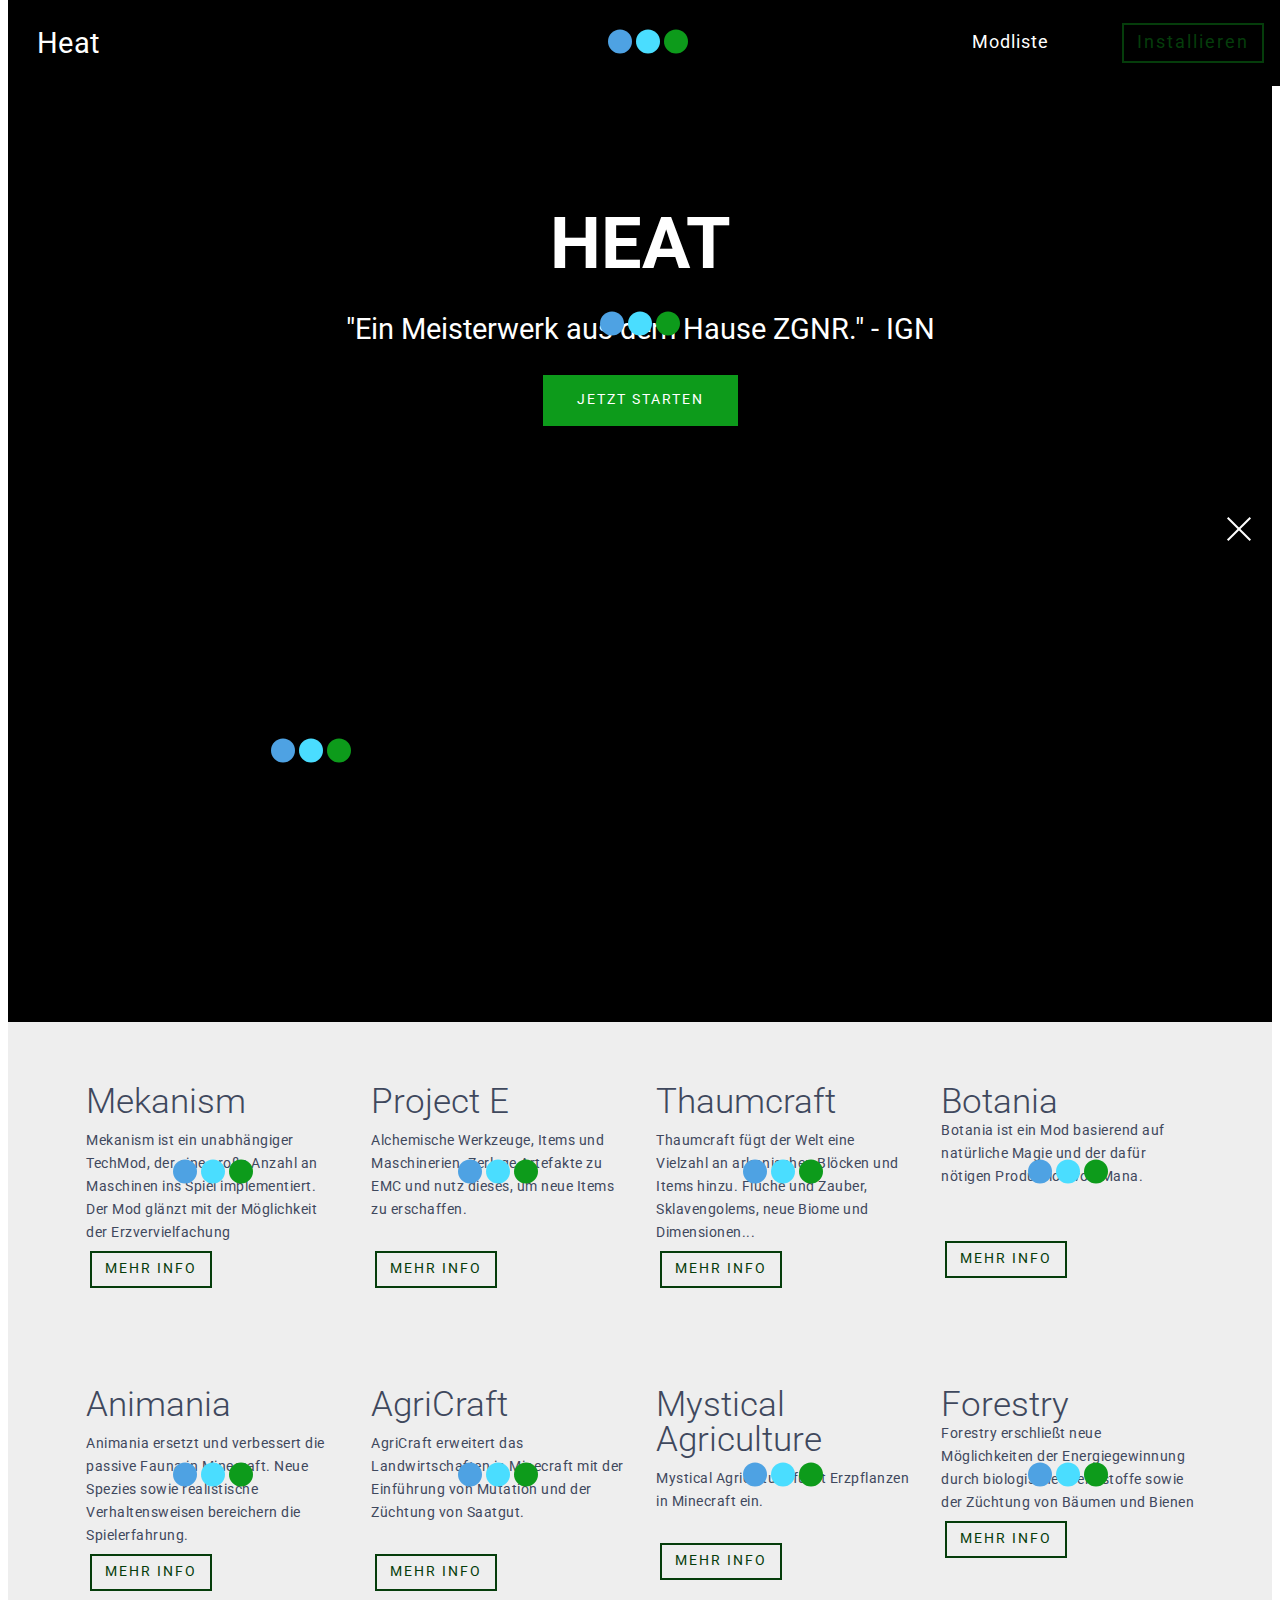
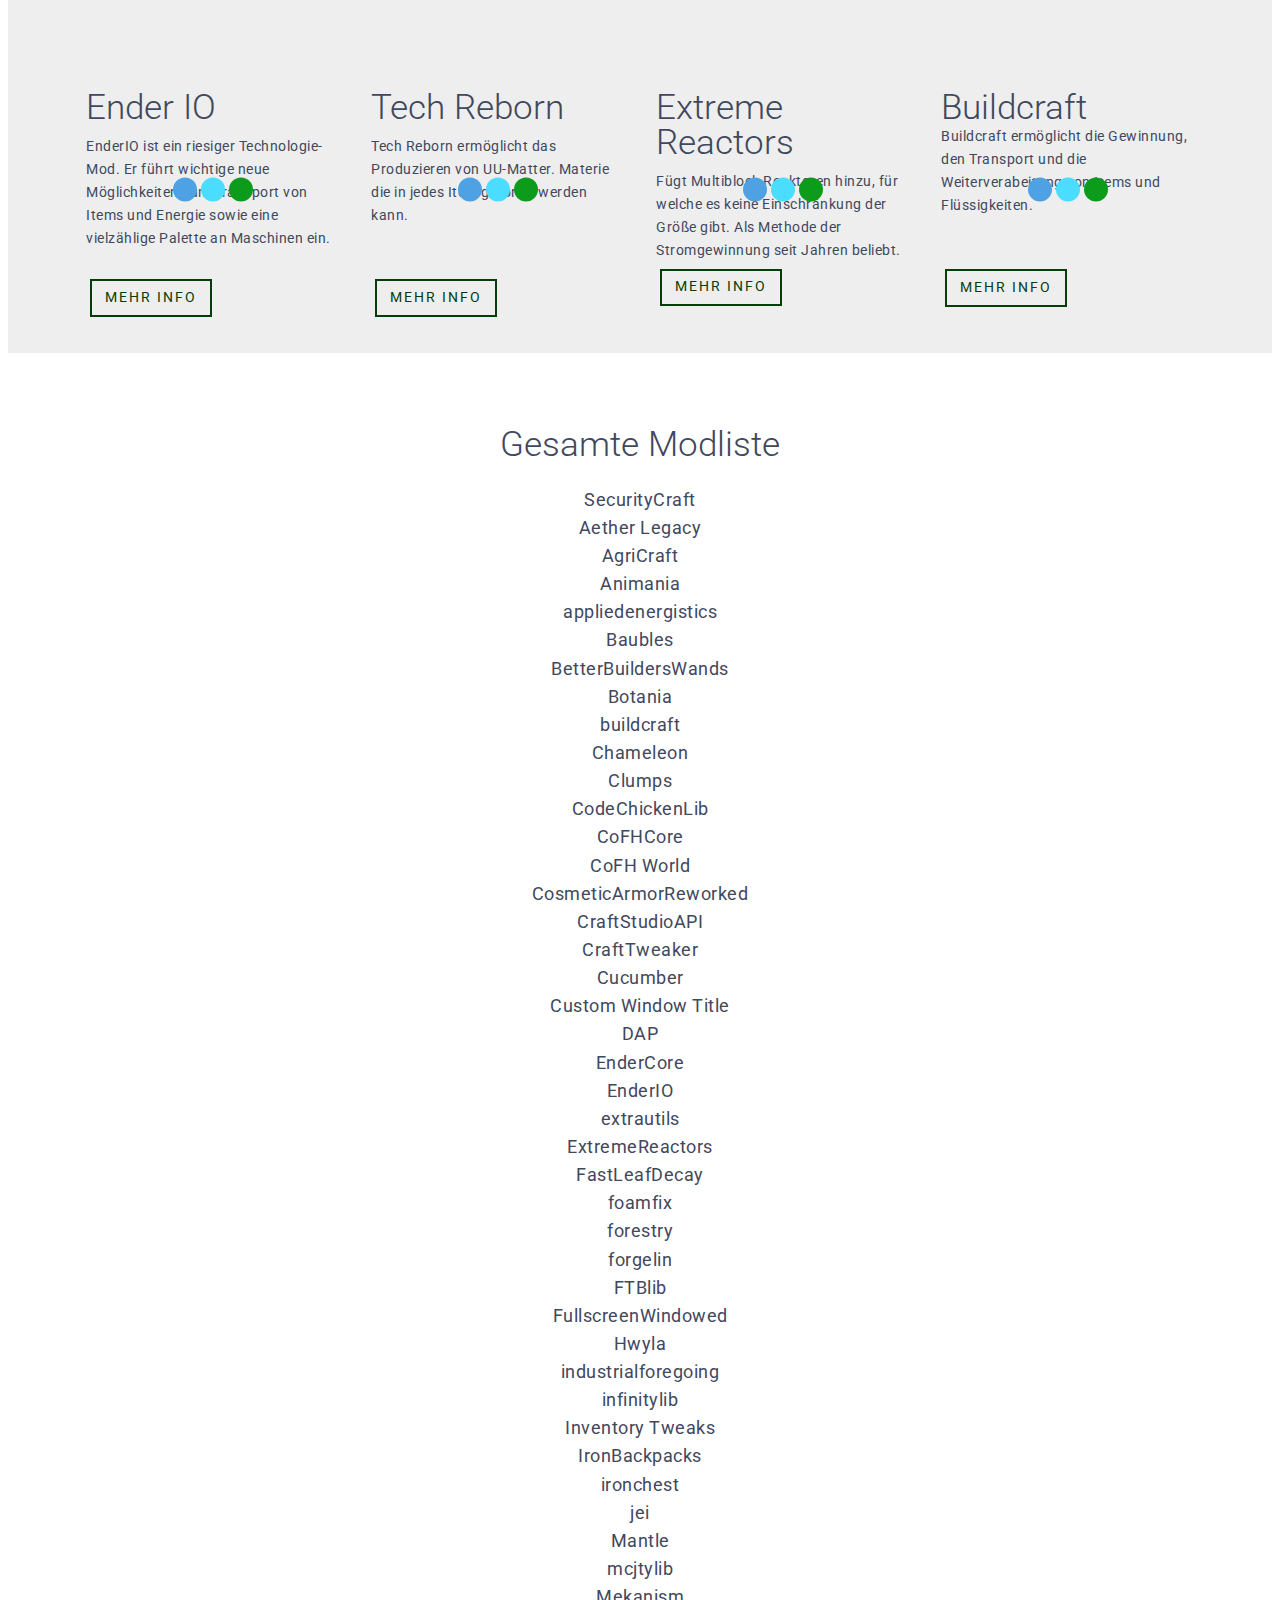
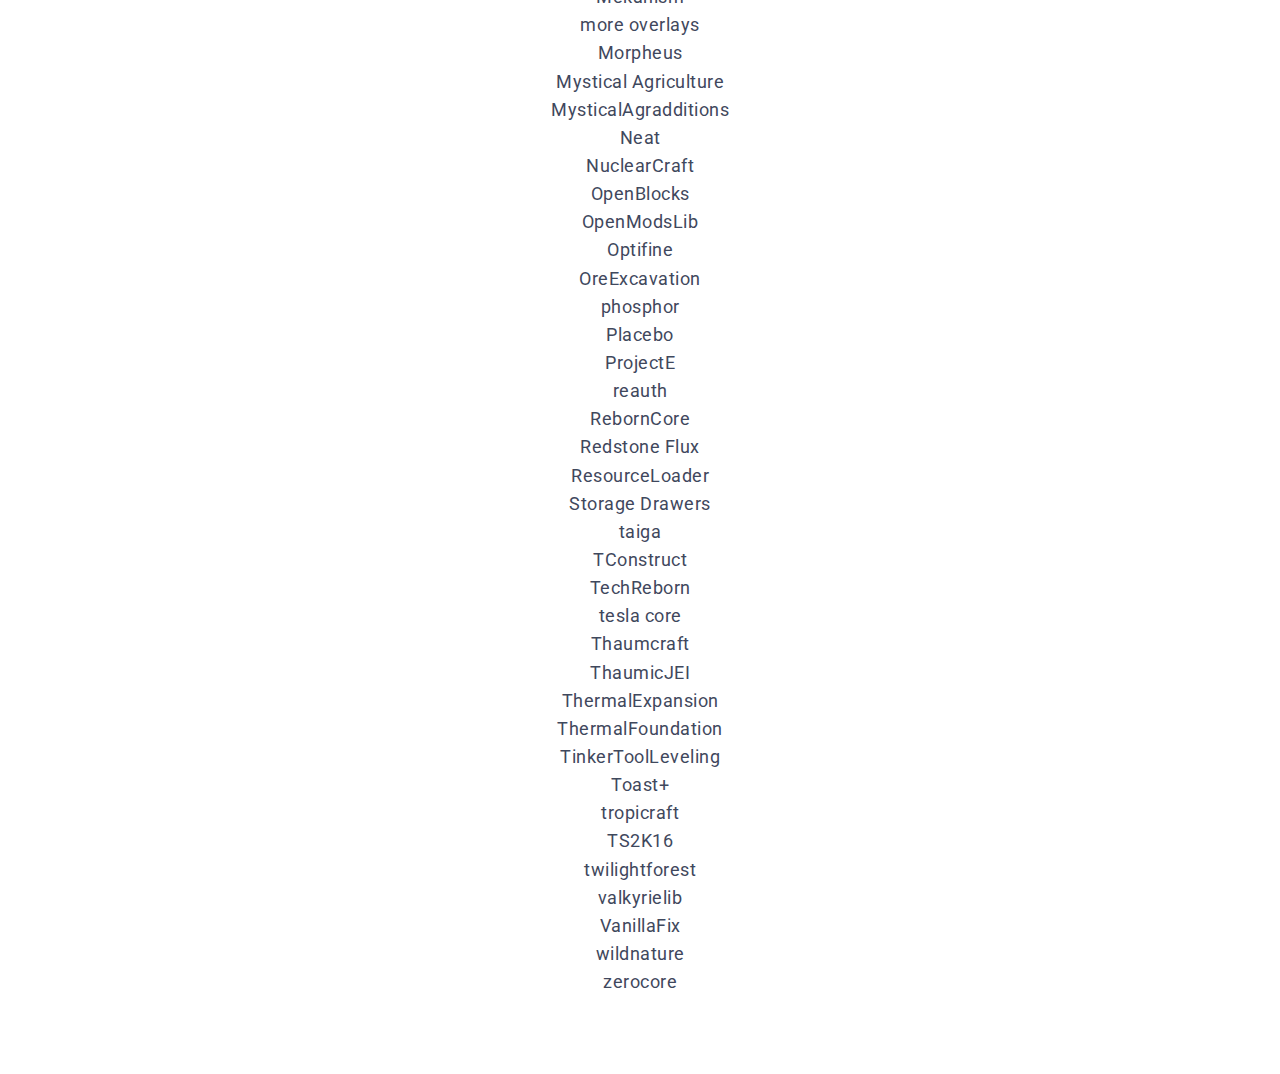
<file: index.html>
<!DOCTYPE html>
<html amp >
<head>
  <!-- Site made with Mobirise Website Builder v4.12.3, https://mobirise.com -->
  <meta charset="UTF-8">
  <meta http-equiv="X-UA-Compatible" content="IE=edge">
  <meta name="generator" content="Mobirise v4.12.3, mobirise.com">
  <meta name="viewport" content="width=device-width, initial-scale=1, minimum-scale=1">
  <link rel="shortcut icon" href="assets/images/zgnr-logo-green-90x90.png" type="image/x-icon">
  <meta name="description" content="">
  <meta name="amp-script-src" content="">
  
  <title>Home</title>
  
<link rel="canonical" href="https://fetigepomes.github.io/">
 <style amp-boilerplate>body{-webkit-animation:-amp-start 8s steps(1,end) 0s 1 normal both;-moz-animation:-amp-start 8s steps(1,end) 0s 1 normal both;-ms-animation:-amp-start 8s steps(1,end) 0s 1 normal both;animation:-amp-start 8s steps(1,end) 0s 1 normal both}@-webkit-keyframes -amp-start{from{visibility:hidden}to{visibility:visible}}@-moz-keyframes -amp-start{from{visibility:hidden}to{visibility:visible}}@-ms-keyframes -amp-start{from{visibility:hidden}to{visibility:visible}}@-o-keyframes -amp-start{from{visibility:hidden}to{visibility:visible}}@keyframes -amp-start{from{visibility:hidden}to{visibility:visible}}</style>
<noscript><style amp-boilerplate>body{-webkit-animation:none;-moz-animation:none;-ms-animation:none;animation:none}</style></noscript>
<link href="https://fonts.googleapis.com/css?family=Roboto:100,100i,300,300i,400,400i,500,500i,700,700i,900,900i&display=swap" rel="stylesheet">
 
 <style amp-custom> 
div,span,h1,h2,h3,h4,h5,h6,p,blockquote,a,ol,ul,li,figcaption,textarea,input{font: inherit;}*{-webkit-box-sizing: border-box;box-sizing: border-box;outline: none;}*:focus{outline: none;}body{position: relative;font-style: normal;line-height: 1;color: #3f485d;}section{background-color: #eeeeee;background-position: 50% 50%;background-repeat: no-repeat;background-size: cover;overflow: hidden;padding: 30px 0;}h1,h2,h3,h4,h5,h6{margin: 0;padding: 0;}p,li,blockquote{letter-spacing: 0.5px;line-height: 1.7;}ul,ol,blockquote,p{margin-bottom: 0;margin-top: 0;}a{cursor: pointer;}a,a:hover{text-decoration: none;}a.mbr-iconfont:hover{text-decoration: none;}h1,h2,h3,h4,h5,h6,.display-1,.display-2,.display-4,.display-5,.display-7{word-break: break-word;word-wrap: break-word;}b,strong{font-weight: bold;}blockquote{padding: 10px 0 10px 20px;position: relative;border-left: 3px solid;}input:-webkit-autofill,input:-webkit-autofill:hover,input:-webkit-autofill:focus,input:-webkit-autofill:active{-webkit-transition-delay: 9999s;transition-delay: 9999s;-webkit-transition-property: background-color,color;-o-transition-property: background-color,color;transition-property: background-color,color;}html,body{height: auto;min-height: 100vh;}.mbr-section-title{margin: 0;padding: 0;font-style: normal;line-height: 1.2;width: 100%;}.mbr-section-subtitle{line-height: 1.3;width: 100%;}.mbr-text{font-style: normal;line-height: 1.6;width: 100%;}.mbr-white{color: #ffffff;}.mbr-black{color: #000000;}.align-left{text-align: left;}.align-left .list-item{justify-content: flex-start;}.align-center{text-align: center;}.align-center .list-item{justify-content: center;}.align-right{text-align: right;}.align-right .list-item{justify-content: flex-end;}@media (max-width: 767px){.align-left,.align-center,.align-right{text-align: center;}.align-left .list-item,.align-center .list-item,.align-right .list-item{justify-content: center;}}.mbr-light{font-weight: 300;}.mbr-regular{font-weight: 400;}.mbr-semibold{font-weight: 500;}.mbr-bold{font-weight: 700;}.icons-list a{margin: 0 1rem 0 0;}.icons-list a:last-child{margin: 0;}.mbr-figure{align-self: center;}.hidden{visibility: hidden;}.super-hide{display: none;}.inactive{-webkit-user-select: none;-moz-user-select: none;-ms-user-select: none;user-select: none;pointer-events: none;-webkit-user-drag: none;user-drag: none;}.mbr-overlay{position: absolute;bottom: 0;left: 0;right: 0;top: 0;z-index: 0;}.map-placeholder{display: none;}.google-map,.google-map iframe{position: relative;width: 100%;height: 400px;}amp-img{width: 100%;}amp-img img{max-height: 100%;max-width: 100%;}img.mbr-temp{width: 100%;}.rounded{border-radius: 50%;}.is-builder .nodisplay + img[async],.is-builder .nodisplay + img[decoding="async"],.is-builder amp-img > a + img[async],.is-builder amp-img > a + img[decoding="async"]{display: none;}html:not(.is-builder) amp-img > a{position: absolute;top: 0;bottom: 0;left: 0;right: 0;z-index: 1;}.is-builder .temp-amp-sizer{position: absolute;}.is-builder amp-youtube .temp-amp-sizer,.is-builder amp-vimeo .temp-amp-sizer{position: static;}.mobirise-spinner{position: absolute;top: 50%;left: 40%;margin-left: 10%;-webkit-transform: translate3d(-50%,-50%,0);z-index: 4;}.mobirise-spinner em{width: 24px;height: 24px;background: #3ac;border-radius: 100%;display: inline-block;-webkit-animation: slide 1s infinite;}.mobirise-spinner em:nth-child(1){-webkit-animation-delay: 0.1s;}.mobirise-spinner em:nth-child(2){-webkit-animation-delay: 0.2s;}.mobirise-spinner em:nth-child(3){-webkit-animation-delay: 0.3s;}@-moz-keyframes slide{0%{-webkit-transform: scale(1);}50%{opacity: 0.3;-webkit-transform: scale(2);}100%{-webkit-transform: scale(1);}}@-webkit-keyframes slide{0%{-webkit-transform: scale(1);}50%{opacity: 0.3;-webkit-transform: scale(2);}100%{-webkit-transform: scale(1);}}@-o-keyframes slide{0%{-webkit-transform: scale(1);}50%{opacity: 0.3;-webkit-transform: scale(2);}100%{-webkit-transform: scale(1);}}@keyframes slide{0%{-webkit-transform: scale(1);}50%{opacity: 0.3;-webkit-transform: scale(2);}100%{-webkit-transform: scale(1);}}.mobirise-loader .amp-active > div{display: none;}.mbr-flex{display: flex;}.flex-wrap{flex-wrap: wrap;}.mbr-jc-s{justify-content: flex-start;}.mbr-jc-c{justify-content: center;}.mbr-jc-e{justify-content: flex-end;}.mbr-row-reverse{flex-direction: row-reverse;}.mbr-column{flex-direction: column;}amp-img,img{height: 100%;width: 100%;}.hidden-slide{display: none;}.visible-slide{display: flex;}.iconfont-wrapper{display: inline-block;}section,.container,.container-fluid{position: relative;word-wrap: break-word;}.mbr-fullscreen .mbr-overlay{min-height: 100vh;}.mbr-fullscreen{display: flex;align-items: center;height: 100vh;min-height: 100vh;padding: 3rem 0;}.container{padding: 0 1rem;width: 100%;margin-right: auto;margin-left: auto;}@media (max-width: 767px){.container{max-width: 540px;}} @media (min-width: 768px){.container{max-width: 720px;}} @media (min-width: 992px){.container{max-width: 960px;}} @media (min-width: 1200px){.container{max-width: 1140px;}}.container-fluid{width: 100%;padding: 0 1rem;}.btn{position: relative;font-weight: 400;margin: 0.4rem 0.5rem;border: 2px solid;font-style: normal;white-space: normal;transition: all 0.3s ease-in-out,box-shadow 2s ease-in-out,-webkit-box-shadow 2s ease-in-out;display: inline-flex;align-items: center;justify-content: center;word-break: break-word;line-height: 1;letter-spacing: 2px;}.btn-form{padding: 1rem 2rem;}.btn-form:hover{cursor: pointer;}.btn{padding: 1rem 2rem;border-radius: 0px;}.btn-sm{padding: 0.6rem 0.8rem;border-radius: 0px;}.btn-md{padding: 1rem 2rem;border-radius: 0px;}.btn-lg{padding: 1.2rem 3.2rem;border-radius: 0px;}form .btn,form .mbr-section-btn{margin: 0;}.note-popover .btn:after{display: none;}.mbr-section-btn{margin: 0 -0.25rem;font-size: 0;}nav .mbr-section-btn{margin-left: 0rem;margin-right: 0rem;}.btn .mbr-iconfont,.btn.btn-md .mbr-iconfont{cursor: pointer;margin: 0 0.8rem 0 0;}.btn-sm .mbr-iconfont{margin: 0 0.5rem 0 0;}[type="submit"]{-webkit-appearance: none;}section.menu{min-height: 70px;}.menu-container{display: flex;-webkit-box-pack: justify;-ms-flex-pack: justify;justify-content: space-between;align-items: center;min-height: 70px;}@media (max-width: 991px){.menu-container{max-width: 100%;padding: 0.5rem 1rem;}} @media (max-width: 767px){.menu-container{padding: 0.5rem 1rem;}}.navbar{z-index: 100;width: 100%;}.navbar-fixed-top{position: fixed;top: 0;}.navbar-brand{display: flex;align-items: center;word-break: break-word;z-index: 1;}.navbar-logo{margin: 0 0.8rem 0 0;}@media (max-width: 767px){.navbar-logo amp-img{max-height: 35px;max-width: 35px;}}.navbar-caption-wrap{display: flex;}.navbar .navbar-collapse{display: flex;-ms-flex-preferred-size: auto;flex-basis: auto;align-items: center;justify-content: flex-end;}@media (max-width: 991px){.navbar .navbar-collapse{display: none;position: absolute;top: 0;right: 0;height: 100vh;padding: 70px 2rem 1rem;z-index: 1;}}@media (max-width: 991px){.navbar.opened .navbar-collapse.show,.navbar.opened .navbar-collapse.collapsing{display: block;}.is-builder .navbar-collapse{position: fixed;}}.navbar-nav{list-style-type: none;display: flex;flex-wrap: wrap;padding-left: 0;min-width: 10rem;}@media (max-width: 991px){.navbar-nav{flex-direction: column;}} .navbar-nav .mbr-iconfont{margin: 0 0.2rem 0 0;}.nav-item{word-break: break-all;}.nav-link{display: flex;align-items: center;justify-content: center;}.nav-link,.navbar-caption{transition: all 0.2s;letter-spacing: 1px;}.nav-dropdown .dropdown-menu{min-width: 10rem;position: absolute;left: 0;padding: 1.25rem 0;}.nav-dropdown .dropdown-menu .dropdown-item{line-height: 2;display: flex;justify-content: center;align-items: center;padding: 0.25rem 1.5rem;white-space: nowrap;}.nav-dropdown .dropdown-menu .dropdown{position: relative;}.dropdown-menu .dropdown:hover > .dropdown-menu{opacity: 1;pointer-events: all;}.nav-dropdown .dropdown-submenu{top: 0;left: 100%;margin: 0;}.nav-item.dropdown{position: relative;}.nav-item.dropdown .dropdown-menu{opacity: 0;pointer-events: none;}.nav-item.dropdown:hover > .dropdown-menu{opacity: 1;pointer-events: all;}.link.dropdown-toggle:after{content: "";margin-left: 0.25rem;border-top: 0.35em solid;border-right: 0.35em solid transparent;border-left: 0.35em solid transparent;border-bottom: 0;}.navbar .dropdown.open > .dropdown-menu{display: block;}@media (max-width: 991px){.is-builder .nav-dropdown .dropdown-menu{position: relative;}.nav-dropdown .dropdown-submenu{left: 0;}.nav-dropdown .dropdown-menu .dropdown-item{padding: 0.25rem 1.5rem;margin: 0;justify-content: center;}.nav-dropdown .dropdown-menu .dropdown-item:after{right: auto;}.navbar.opened .dropdown-menu{top: 0;}.dropdown-toggle[data-toggle="dropdown-submenu"]:after{content: "";margin-left: 0.25rem;border-top: 0.35em solid;border-right: 0.35em solid transparent;border-left: 0.35em solid transparent;border-bottom: 0;top: 55%;}}.navbar-buttons{display: flex;flex-wrap: wrap;align-items: center;justify-content: center;}@media (max-width: 991px){.navbar-buttons{flex-direction: column;}}.menu-social-list{display: flex;align-items: center;justify-content: center;flex-wrap: wrap;}.menu-social-list a{margin: 0 0.5rem;}.menu-social-list a span{font-size: 1.5rem;}button.navbar-toggler{position: absolute;right: 20px;top: 25px;width: 31px;height: 20px;cursor: pointer;transition: all .2s;-ms-flex-item-align: center;-ms-grid-row-align: center;align-self: center;}.hamburger span{position: absolute;right: 0;width: 30px;height: 2px;border-right: 5px;}.hamburger span:nth-child(1){top: 0;transition: all .2s;}.hamburger span:nth-child(2){top: 8px;transition: all .15s;}.hamburger span:nth-child(3){top: 8px;transition: all .15s;}.hamburger span:nth-child(4){top: 16px;transition: all .2s;}nav.opened .navbar-toggler:not(.hide) .hamburger span:nth-child(4),nav.opened .navbar-toggler:not(.hide) .hamburger span:nth-child(1){top: 8px;width: 0;opacity: 0;right: 50%;transition: all .2s;}nav.opened .navbar-toggler:not(.hide) .hamburger span:nth-child(2){transform: rotate(-45deg);transition: all .25s;}nav.opened .navbar-toggler:not(.hide) .hamburger span:nth-child(3){transform: rotate(45deg);transition: all .25s;}.ampstart-btn.hamburger{position: absolute;top: 25px;right: 20px;margin-left: auto;height: 20px;width: 30px;background: none;border: none;cursor: pointer;z-index: 1000;}@media (min-width: 992px){.ampstart-btn,amp-sidebar{display: none;}.dropdown-menu .dropdown-toggle:after{content: "";border-bottom: 0.35em solid transparent;border-left: 0.35em solid;border-right: 0;border-top: 0.35em solid transparent;margin-left: 0.3rem;margin-top: -0.3077em;position: absolute;right: 1.1538em;top: 50%;}}.close-sidebar{width: 30px;height: 30px;position: relative;cursor: pointer;background-color: transparent;border: none;}.close-sidebar span{position: absolute;left: 0;width: 30px;height: 2px;border-right: 5px;top: 14px;}.close-sidebar span:nth-child(1){transform: rotate(-45deg);}.close-sidebar span:nth-child(2){transform: rotate(45deg);}.builder-sidebar{position: relative;height: 100vh;min-width: 10rem;z-index: 1030;padding: 1rem 2rem;max-width: 20rem;}.builder-sidebar .dropdown:hover > .dropdown-menu{position: relative;text-align: center;}section.sidebar-open:before{content: '';position: fixed;top: 0;bottom: 0;right: 0;left: 0;background-color: rgba(0,0,0,0.2);z-index: 1040;}.is-builder section.horizontal-menu .ampstart-btn{display: none;}.is-builder section.horizontal-menu .dropdown-menu{z-index: auto;opacity: 1;pointer-events: auto;}.is-builder .menu{overflow: visible;}#sidebar{background-color: transparent;}.card-title{margin: 0;}.card{position: relative;background-color: transparent;border: none;border-radius: 0;width: 100%;padding: 0 1rem;}@media (max-width: 767px){.card:not(.last-child){padding-bottom: 30px;}} .card .card-img{width: auto;border-radius: 0;}.card .card-wrapper{height: 100%;}@media (max-width: 767px){.card .card-wrapper{flex-direction: column;}} .card img{height: 100%;-o-object-fit: cover;object-fit: cover;-o-object-position: center;object-position: center;}.card-inner,.items-list{display: flex;flex-direction: column;}.items-list{list-style-type: none;padding: 0;}.items-list .list-item{padding: 1rem 2rem;}.card-head{padding: 1.5rem 2rem;}.card-price-wrap{padding: 1rem 2rem;}.card-button{padding: 1rem;margin: 0;}.timeline-wrap{position: relative;}.timeline-wrap .iconBackground{position: absolute;left: 50%;width: 20px;height: 20px;line-height: 30px;text-align: center;border-radius: 50%;font-size: 30px;display: inline-block;background-color: #000000;top: 20px;margin: 0 0 0 -10px;}@media (max-width: 767px){.timeline-wrap .iconBackground{left: 0;}}.separline{position: relative;}@media (max-width: 767px){.separline:not(.last-child){padding-bottom: 2rem;}} .separline:before{position: absolute;content: "";width: 2px;background-color: #000000;left: calc(50% - 1px);height: calc(100% - 20px);top: 40px;}@media (max-width: 767px){.separline:before{left: 0;}}.gallery-img-wrap{position: relative;height: 100%;}.gallery-img-wrap:hover{cursor: pointer;}.gallery-img-wrap:hover .icon-wrap,.gallery-img-wrap:hover .caption-on-hover{opacity: 1;}.gallery-img-wrap:hover:after{opacity: .5;}.gallery-img-wrap amp-img{height: 100%;}.gallery-img-wrap:after{content: "";position: absolute;top: 0;bottom: 0;left: 0;right: 0;background: #000;opacity: 0;transition: opacity 0.2s;pointer-events: none;}.gallery-img-wrap .icon-wrap,.gallery-img-wrap .img-caption{z-index: 3;pointer-events: none;position: absolute;}.gallery-img-wrap .icon-wrap,.gallery-img-wrap .caption-on-hover{opacity: 0;transition: opacity 0.2s;}.gallery-img-wrap .icon-wrap{left: 50%;top: 50%;transform: translate(-50%,-50%);background-color: #fff;padding: .5rem;border-radius: 50%;}.gallery-img-wrap .amp-iconfont{color: #000;font-size: 1rem;width: 1rem;display: block;}.gallery-img-wrap .img-caption{left: 0;right: 0;}.gallery-img-wrap .img-caption.caption-top{top: 0;}.gallery-img-wrap .img-caption.caption-bottom{bottom: 0;}.gallery-img-wrap .img-caption:not(.caption-on-hover):after{content: "";position: absolute;top: 0;left: 0;right: 0;height: 100%;transition: opacity 0.2s;z-index: -1;pointer-events: none;}@media (max-width: 767px){.gallery-img-wrap:after,.gallery-img-wrap:hover:after,.gallery-img-wrap .icon-wrap{display: none;}.gallery-img-wrap .caption-on-hover{opacity: 1;}}.is-builder .gallery-img-wrap .icon-wrap,.is-builder .gallery-img-wrap .img-caption > *{pointer-events: all;}.amp-carousel-button,.dots-wrapper .dots span{transition: all 0.4s;cursor: pointer;outline: none;}.amp-carousel-button{width: 50px;height: 50px;border-radius: 50%;}.dots-wrapper .dots{display: inline-block;margin: 4px 8px;}.dots-wrapper .dots span{display: block;border-radius: 12px;height: 24px;width: 24px;background-color: #ffffff;border: 10px solid #cccccc;opacity: 0.5;}.dots-wrapper .dots span.current{width: 40px;}.dots-wrapper .dots span:hover,.dots-wrapper .dots span.current{opacity: 1;}.amp-carousel-button-next:after{right: 1rem;}.amp-carousel-button-prev:after{left: 1rem;}button.btn-img{cursor: pointer;}.is-builder .preview button.btn-img{opacity: 0.5;position: relative;pointer-events: none;}amp-image-lightbox,.lightbox{background: rgba(0,0,0,0.8);display: flex;flex-wrap: wrap;align-items: center;justify-content: center;width: 100%;height: 100%;overflow: auto;}amp-image-lightbox a.control,.lightbox a.control{position: absolute;cursor: default;top: 0;right: 0;}amp-image-lightbox .close,.lightbox .close{background: none;border: none;position: absolute;top: 16px;right: 16px;height: 32px;width: 32px;cursor: pointer;z-index: 1000;}amp-image-lightbox .close:before,amp-image-lightbox .close:after,.lightbox .close:before,.lightbox .close:after{position: absolute;top: 0;right: 16px;content: ' ';height: 32px;width: 2px;background-color: #fff;}amp-image-lightbox .close:before,.lightbox .close:before{transform: rotate(45deg);}amp-image-lightbox .close:after,.lightbox .close:after{transform: rotate(-45deg);}amp-image-lightbox .video-block,.lightbox .video-block{width: 100%;}div[submit-success] > *,div[submit-error] > *{padding: 15px;margin-bottom: 1rem;}.form-block{z-index: 1;background-color: transparent;padding: 30px;position: relative;overflow: hidden;}.form-block .mbr-overlay{z-index: -1;}@media (max-width: 991px){.form-block{padding: 15px;}}form input,form textarea,form select{padding: 15px 0.5rem;line-height: 1.45;width: 100%;background: #ffffff;border-width: 1px;border-style: solid;border-color: #767676;border-radius: 0;color: #000000;}form input[type="checkbox"],form input[type="radio"]{border: none;background: none;width: auto;}form .field{padding-bottom: 0.5rem;padding-top: 0.5rem;}form textarea.field-input{height: 200px;}form .fieldset{display: flex;justify-content: center;flex-wrap: wrap;align-items: center;}textarea[type="hidden"]{display: none;}.form-check{margin-bottom: 0;}.form-check-label{padding-left: 0;}.form-check-input{position: relative;margin: 4px;}.form-check-inline{display: inline-flex;align-items: center;padding-left: 0;margin-right: .75rem;}.mbr-row,.mbr-form-row{display: -webkit-box;display: -ms-flexbox;display: flex;-ms-flex-wrap: wrap;flex-wrap: wrap;margin-left: -1rem;margin-right: -1rem;}.mbr-form-row{margin-left: -0.5rem;margin-right: -0.5rem;}.mbr-form-row > [class*="mbr-col"]{padding-left: 0.5rem;padding-right: 0.5rem;}@media (max-width: 767px){.mbr-col,.mbr-col-auto{padding-right: 1rem;padding-left: 1rem;}.mbr-col-sm-12{-ms-flex: 0 0 100%;-webkit-box-flex: 0;flex: 0 0 100%;max-width: 100%;padding-right: 1rem;padding-left: 1rem;}}@media (min-width: 768px){.mbr-col,.mbr-col-auto{padding-right: 1rem;padding-left: 1rem;}.mbr-col-md-2{-ms-flex: 0 0 16.6666666667%;-webkit-box-flex: 0;flex: 0 0 16.6666666667%;max-width: 16.6666666667%;padding-right: 1rem;padding-left: 1rem;}.mbr-col-md-3{-ms-flex: 0 0 25%;-webkit-box-flex: 0;flex: 0 0 25%;max-width: 25%;padding-right: 1rem;padding-left: 1rem;}.mbr-col-md-4{-ms-flex: 0 0 33.3333333333%;-webkit-box-flex: 0;flex: 0 0 33.3333333333%;max-width: 33.3333333333%;padding-right: 1rem;padding-left: 1rem;}.mbr-col-md-5{-ms-flex: 0 0 41.6666666667%;-webkit-box-flex: 0;flex: 0 0 41.6666666667%;max-width: 41.6666666667%;padding-right: 1rem;padding-left: 1rem;}.mbr-col-md-6{-ms-flex: 0 0 50%;-webkit-box-flex: 0;flex: 0 0 50%;max-width: 50%;padding-right: 1rem;padding-left: 1rem;}.mbr-col-md-7{-ms-flex: 0 0 58.3333333333%;-webkit-box-flex: 0;flex: 0 0 58.3333333333%;max-width: 58.3333333333%;padding-right: 1rem;padding-left: 1rem;}.mbr-col-md-8{-ms-flex: 0 0 66.6666666667%;-webkit-box-flex: 0;flex: 0 0 66.6666666667%;max-width: 66.6666666667%;padding-right: 1rem;padding-left: 1rem;}.mbr-col-md-10{-ms-flex: 0 0 83.3333333333%;-webkit-box-flex: 0;flex: 0 0 83.3333333333%;max-width: 83.3333333333%;padding-right: 1rem;padding-left: 1rem;}.mbr-col-md-12{-ms-flex: 0 0 100%;-webkit-box-flex: 0;flex: 0 0 100%;max-width: 100%;padding-right: 1rem;padding-left: 1rem;}}.mbr-col{-ms-flex: 1 1 auto;-webkit-box-flex: 1;flex: 1 1 auto;max-width: 100%;}.mbr-col-auto{-ms-flex: 0 0 auto;flex: 0 0 auto;width: auto;}@media (min-width: 992px){.mbr-col,.mbr-col-auto{padding-right: 1rem;padding-left: 1rem;}.mbr-col-lg-2{-ms-flex: 0 0 16.6666666667%;-webkit-box-flex: 0;flex: 0 0 16.6666666667%;max-width: 16.6666666667%;padding-right: 1rem;padding-left: 1rem;}.mbr-col-lg-3{-ms-flex: 0 0 25%;-webkit-box-flex: 0;flex: 0 0 25%;max-width: 25%;padding-right: 1rem;padding-left: 1rem;}.mbr-col-lg-4{-ms-flex: 0 0 33.3333333333%;-webkit-box-flex: 0;flex: 0 0 33.3333333333%;max-width: 33.3333333333%;padding-right: 1rem;padding-left: 1rem;}.mbr-col-lg-5{-ms-flex: 0 0 41.6666666667%;-webkit-box-flex: 0;flex: 0 0 41.6666666667%;max-width: 41.6666666667%;padding-right: 1rem;padding-left: 1rem;}.mbr-col-lg-6{-ms-flex: 0 0 50%;-webkit-box-flex: 0;flex: 0 0 50%;max-width: 50%;padding-right: 1rem;padding-left: 1rem;}.mbr-col-lg-7{-ms-flex: 0 0 58.3333333333%;-webkit-box-flex: 0;flex: 0 0 58.3333333333%;max-width: 58.3333333333%;padding-right: 1rem;padding-left: 1rem;}.mbr-col-lg-8{-ms-flex: 0 0 66.6666666667%;-webkit-box-flex: 0;flex: 0 0 66.6666666667%;max-width: 66.6666666667%;padding-right: 1rem;padding-left: 1rem;}.mbr-col-lg-9{-ms-flex: 0 0 75%;-webkit-box-flex: 0;flex: 0 0 75%;max-width: 75%;padding-right: 1rem;padding-left: 1rem;}.mbr-col-lg-10{-ms-flex: 0 0 83.3333333333%;-webkit-box-flex: 0;flex: 0 0 83.3333333333%;max-width: 83.3333333333%;padding-right: 1rem;padding-left: 1rem;}.mbr-col-lg-12{-ms-flex: 0 0 100%;-webkit-box-flex: 0;flex: 0 0 100%;max-width: 100%;padding-right: 1rem;padding-left: 1rem;}}@media (min-width: 992px){.lg-pb{padding-bottom: 3rem;}}@media (max-width: 991px){.md-pb{padding-bottom: 3rem;}}.mbr-pt-1,.mbr-py-1{padding-top: 10px;}.mbr-pb-1,.mbr-py-1{padding-bottom: 10px;}.mbr-px-1{padding-left: 10px;padding-right: 10px;}.mbr-p-1{padding: 10px;}.mbr-pt-2,.mbr-py-2{padding-top: 1rem;}.mbr-pb-2,.mbr-py-2{padding-bottom: 1rem;}.mbr-px-2{padding-left: 1rem;padding-right: 1rem;}.mbr-p-2{padding: 1rem;}.mbr-pt-3,.mbr-py-3{padding-top: 25px;}.mbr-pb-3,.mbr-py-3{padding-bottom: 25px;}.mbr-px-3{padding-left: 25px;padding-right: 25px;}.mbr-p-3{padding: 25px;}.mbr-pt-4,.mbr-py-4{padding-top: 2rem;}.mbr-pb-4,.mbr-py-4{padding-bottom: 2rem;}.mbr-px-4{padding-left: 2rem;padding-right: 2rem;}.mbr-p-4{padding: 2rem;}.mbr-pt-5,.mbr-py-5{padding-top: 3rem;}.mbr-pb-5,.mbr-py-5{padding-bottom: 3rem;}.mbr-px-5{padding-left: 3rem;padding-right: 3rem;}.mbr-p-5{padding: 3rem;}@media (max-width: 991px){.mbr-py-4,.mbr-py-5{padding-top: 1rem;padding-bottom: 1rem;}.mbr-px-4,.mbr-px-5{padding-left: 1rem;padding-right: 1rem;}.mbr-p-3,.mbr-p-4,.mbr-p-5{padding: 1rem;}}.mbr-ml-auto{margin-left: auto;}.mbr-mr-auto{margin-right: auto;}.mbr-m-auto{margin: auto;}#scrollToTopMarker{position: absolute;width: 0px;height: 0px;top: 300px;}#scrollToTopButton{position: fixed;bottom: 25px;right: 25px;opacity: .4;z-index: 5000;font-size: 32px;height: 60px;width: 60px;border: none;border-radius: 3px;cursor: pointer;}#scrollToTopButton:focus{outline: none;}#scrollToTopButton a:before{content: '';position: absolute;height: 40%;top: 36%;width: 2px;left: calc(50% - 1px);}#scrollToTopButton a:after{content: '';position: absolute;border-top: 2px solid;border-right: 2px solid;width: 40%;height: 40%;left: calc(30% - 1px);bottom: 30%;transform: rotate(-45deg);}.is-builder #scrollToTopButton a:after{left: 30%;}a{font-style: normal;font-weight: 400;}@media (max-width: 767px){.mbr-section-btn,.mbr-section-title{text-align: center;}}
body{font-family: Roboto;}blockquote{border-color: #4ea2e3;}div[submit-success] > *{background: #0d9b1b;color: #ffffff;}div[submit-error] > *{background: #a0a0a0;color: #ffffff;}.display-1{font-family: 'Roboto',sans-serif;font-size: 4.5rem;}.display-2{font-family: 'Roboto',sans-serif;font-size: 2.2rem;}.display-4{font-family: 'Roboto',sans-serif;font-size: 0.9rem;}.display-5{font-family: 'Roboto',sans-serif;font-size: 1.8rem;}.display-7{font-family: 'Roboto',sans-serif;font-size: 1.1rem;}.display-1 .mbr-iconfont-btn{font-size: 4.5rem;width: 4.5rem;}.display-2 .mbr-iconfont-btn{font-size: 2.2rem;width: 2.2rem;}.display-4 .mbr-iconfont-btn{font-size: 0.9rem;width: 0.9rem;}.display-5 .mbr-iconfont-btn{font-size: 1.8rem;width: 1.8rem;}.display-7 .mbr-iconfont-btn{font-size: 1.1rem;width: 1.1rem;}@media (max-width: 768px){.display-1{font-size: 3.6rem;font-size: calc( 2.225rem + (4.5 - 2.225) * ((100vw - 20rem) / (48 - 20)));line-height: calc( 1.4 * (2.225rem + (4.5 - 2.225) * ((100vw - 20rem) / (48 - 20))));}.display-2{font-size: 1.76rem;font-size: calc( 1.42rem + (2.2 - 1.42) * ((100vw - 20rem) / (48 - 20)));line-height: calc( 1.4 * (1.42rem + (2.2 - 1.42) * ((100vw - 20rem) / (48 - 20))));}.display-4{font-size: 0.72rem;font-size: calc( 0.965rem + (0.9 - 0.965) * ((100vw - 20rem) / (48 - 20)));line-height: calc( 1.4 * (0.965rem + (0.9 - 0.965) * ((100vw - 20rem) / (48 - 20))));}.display-5{font-size: 1.44rem;font-size: calc( 1.28rem + (1.8 - 1.28) * ((100vw - 20rem) / (48 - 20)));line-height: calc( 1.4 * (1.28rem + (1.8 - 1.28) * ((100vw - 20rem) / (48 - 20))));}}.bg-primary{background-color: #4ea2e3;}.bg-success{background-color: #0d9b1b;}.bg-info{background-color: #8282e7;}.bg-warning{background-color: #767676;}.bg-danger{background-color: #a0a0a0;}.btn-primary,.btn-primary:active,.btn-primary.active{background-color: #4ea2e3;border-color: #4ea2e3;color: #ffffff;}.btn-primary:hover,.btn-primary:focus,.btn-primary.focus{color: #ffffff;background-color: #1f7dc5;border-color: #1f7dc5;}.btn-primary.disabled,.btn-primary:disabled{color: #ffffff;background-color: #1f7dc5;border-color: #1f7dc5;}.btn-secondary,.btn-secondary:active,.btn-secondary.active{background-color: #4addff;border-color: #4addff;color: #003c4a;}.btn-secondary:hover,.btn-secondary:focus,.btn-secondary.focus{color: #003c4a;background-color: #00cdfd;border-color: #00cdfd;}.btn-secondary.disabled,.btn-secondary:disabled{color: #003c4a;background-color: #00cdfd;border-color: #00cdfd;}.btn-info,.btn-info:active,.btn-info.active{background-color: #8282e7;border-color: #8282e7;color: #ffffff;}.btn-info:hover,.btn-info:focus,.btn-info.focus{color: #ffffff;background-color: #4242db;border-color: #4242db;}.btn-info.disabled,.btn-info:disabled{color: #ffffff;background-color: #4242db;border-color: #4242db;}.btn-success,.btn-success:active,.btn-success.active{background-color: #0d9b1b;border-color: #0d9b1b;color: #ffffff;}.btn-success:hover,.btn-success:focus,.btn-success.focus{color: #ffffff;background-color: #07540f;border-color: #07540f;}.btn-success.disabled,.btn-success:disabled{color: #ffffff;background-color: #07540f;border-color: #07540f;}.btn-warning,.btn-warning:active,.btn-warning.active{background-color: #767676;border-color: #767676;color: #ffffff;}.btn-warning:hover,.btn-warning:focus,.btn-warning.focus{color: #ffffff;background-color: #505050;border-color: #505050;}.btn-warning.disabled,.btn-warning:disabled{color: #ffffff;background-color: #505050;border-color: #505050;}.btn-danger,.btn-danger:active,.btn-danger.active{background-color: #a0a0a0;border-color: #a0a0a0;color: #ffffff;}.btn-danger:hover,.btn-danger:focus,.btn-danger.focus{color: #ffffff;background-color: #7a7a7a;border-color: #7a7a7a;}.btn-danger.disabled,.btn-danger:disabled{color: #ffffff;background-color: #7a7a7a;border-color: #7a7a7a;}.btn-black,.btn-black:active,.btn-black.active{background-color: #333333;border-color: #333333;color: #ffffff;}.btn-black:hover,.btn-black:focus,.btn-black.focus{color: #ffffff;background-color: #0d0d0d;border-color: #0d0d0d;}.btn-black.disabled,.btn-black:disabled{color: #ffffff;background-color: #0d0d0d;border-color: #0d0d0d;}.btn-white,.btn-white:active,.btn-white.active{background-color: #ffffff;border-color: #ffffff;color: #808080;}.btn-white:hover,.btn-white:focus,.btn-white.focus{color: #808080;background-color: #d9d9d9;border-color: #d9d9d9;}.btn-white.disabled,.btn-white:disabled{color: #808080;background-color: #d9d9d9;border-color: #d9d9d9;}.btn-white,.btn-white:active,.btn-white.active{color: #333333;}.btn-white:hover,.btn-white:focus,.btn-white.focus{color: #333333;}.btn-white.disabled,.btn-white:disabled{color: #333333;}.btn-primary-outline,.btn-primary-outline:active,.btn-primary-outline.active{background: none;border-color: #1c6faf;color: #1c6faf;}.btn-primary-outline:hover,.btn-primary-outline:focus,.btn-primary-outline.focus{color: #ffffff;background-color: #4ea2e3;border-color: #4ea2e3;}.btn-primary-outline.disabled,.btn-primary-outline:disabled{color: #ffffff;background-color: #4ea2e3;border-color: #4ea2e3;}.btn-secondary-outline,.btn-secondary-outline:active,.btn-secondary-outline.active{background: none;border-color: #00b8e3;color: #00b8e3;}.btn-secondary-outline:hover,.btn-secondary-outline:focus,.btn-secondary-outline.focus{color: #003c4a;background-color: #4addff;border-color: #4addff;}.btn-secondary-outline.disabled,.btn-secondary-outline:disabled{color: #003c4a;background-color: #4addff;border-color: #4addff;}.btn-info-outline,.btn-info-outline:active,.btn-info-outline.active{background: none;border-color: #2c2cd7;color: #2c2cd7;}.btn-info-outline:hover,.btn-info-outline:focus,.btn-info-outline.focus{color: #ffffff;background-color: #8282e7;border-color: #8282e7;}.btn-info-outline.disabled,.btn-info-outline:disabled{color: #ffffff;background-color: #8282e7;border-color: #8282e7;}.btn-success-outline,.btn-success-outline:active,.btn-success-outline.active{background: none;border-color: #053d0b;color: #053d0b;}.btn-success-outline:hover,.btn-success-outline:focus,.btn-success-outline.focus{color: #ffffff;background-color: #0d9b1b;border-color: #0d9b1b;}.btn-success-outline.disabled,.btn-success-outline:disabled{color: #ffffff;background-color: #0d9b1b;border-color: #0d9b1b;}.btn-warning-outline,.btn-warning-outline:active,.btn-warning-outline.active{background: none;border-color: #434343;color: #434343;}.btn-warning-outline:hover,.btn-warning-outline:focus,.btn-warning-outline.focus{color: #ffffff;background-color: #767676;border-color: #767676;}.btn-warning-outline.disabled,.btn-warning-outline:disabled{color: #ffffff;background-color: #767676;border-color: #767676;}.btn-danger-outline,.btn-danger-outline:active,.btn-danger-outline.active{background: none;border-color: #6d6d6d;color: #6d6d6d;}.btn-danger-outline:hover,.btn-danger-outline:focus,.btn-danger-outline.focus{color: #ffffff;background-color: #a0a0a0;border-color: #a0a0a0;}.btn-danger-outline.disabled,.btn-danger-outline:disabled{color: #ffffff;background-color: #a0a0a0;border-color: #a0a0a0;}.btn-black-outline,.btn-black-outline:active,.btn-black-outline.active{background: none;border-color: #000000;color: #000000;}.btn-black-outline:hover,.btn-black-outline:focus,.btn-black-outline.focus{color: #ffffff;background-color: #333333;border-color: #333333;}.btn-black-outline.disabled,.btn-black-outline:disabled{color: #ffffff;background-color: #333333;border-color: #333333;}.btn-white-outline,.btn-white-outline:active,.btn-white-outline.active{background: none;border-color: #ffffff;color: #ffffff;}.btn-white-outline:hover,.btn-white-outline:focus,.btn-white-outline.focus{color: #333333;background-color: #ffffff;border-color: #ffffff;}.text-primary{color: #4ea2e3;}.text-secondary{color: #4addff;}.text-success{color: #0d9b1b;}.text-info{color: #8282e7;}.text-warning{color: #767676;}.text-danger{color: #a0a0a0;}.text-white{color: #ffffff;}.text-black{color: #000000;}a.text-primary:hover,a.text-primary:focus{color: #1c6faf;}a.text-secondary:hover,a.text-secondary:focus{color: #00b8e3;}a.text-success:hover,a.text-success:focus{color: #053d0b;}a.text-info:hover,a.text-info:focus{color: #2c2cd7;}a.text-warning:hover,a.text-warning:focus{color: #434343;}a.text-danger:hover,a.text-danger:focus{color: #6d6d6d;}a.text-white:hover,a.text-white:focus{color: #b3b3b3;}a.text-black:hover,a.text-black:focus{color: #4d4d4d;}.alert-success{background-color: #0d9b1b;}.alert-info{background-color: #8282e7;}.alert-warning{background-color: #767676;}.alert-danger{background-color: #a0a0a0;}a,a:hover{color: #4ea2e3;}.mbr-plan-header.bg-primary .mbr-plan-subtitle,.mbr-plan-header.bg-primary .mbr-plan-price-desc{color: #feffff;}.mbr-plan-header.bg-success .mbr-plan-subtitle,.mbr-plan-header.bg-success .mbr-plan-price-desc{color: #39ee4b;}.mbr-plan-header.bg-info .mbr-plan-subtitle,.mbr-plan-header.bg-info .mbr-plan-price-desc{color: #ffffff;}.mbr-plan-header.bg-warning .mbr-plan-subtitle,.mbr-plan-header.bg-warning .mbr-plan-price-desc{color: #b6b6b6;}.mbr-plan-header.bg-danger .mbr-plan-subtitle,.mbr-plan-header.bg-danger .mbr-plan-price-desc{color: #e0e0e0;}.mobirise-spinner em:nth-child(1){background: #4ea2e3;}.mobirise-spinner em:nth-child(2){background: #4addff;}.mobirise-spinner em:nth-child(3){background: #0d9b1b;}#scrollToTopMarker{display: none;}#scrollToTopButton{background-color: #4ea2e3;}#scrollToTopButton a:before{background: #ffffff;}#scrollToTopButton a:after{border-top-color: #ffffff;border-right-color: #ffffff;}.cid-s1IZuknmyJ{min-height: 80px;}.cid-s1IZuknmyJ .brand-name{color: #ffffff;margin: 0;}.cid-s1IZuknmyJ .hamburger span,.cid-s1IZuknmyJ .close-sidebar span{background: #ffffff;}.cid-s1IZuknmyJ .nav-dropdown .dropdown-menu .dropdown-item{font-weight: 400;width: 100%;text-align: inherit;}.cid-s1IZuknmyJ .navbar{min-height: 80px;background: #000000;}@media (max-width: 991px){.cid-s1IZuknmyJ .navbar .navbar-brand{flex-shrink: initial;}}.cid-s1IZuknmyJ .navbar-brand{flex-shrink: 0;margin-right: 0;padding: 0;}@media (min-width: 992px){.cid-s1IZuknmyJ .navbar-expand-lg .navbar-nav .nav-link{padding: 0;}.cid-s1IZuknmyJ .navbar-nav .nav-link{margin: .667em 1em;}}.cid-s1IZuknmyJ .navbar-dropdown{padding: .5rem 0;}.cid-s1IZuknmyJ .builder-sidebar,.cid-s1IZuknmyJ .collapse,.cid-s1IZuknmyJ .navbar.navbar-expand-lg .dropdown .dropdown-menu{background-color: #000000;}@media (max-width: 991px){.cid-s1IZuknmyJ .navbar-nav a{padding: 0.5rem 0;margin: 0 0 10px;}}.cid-s1IZuknmyJ .close-sidebar:focus{outline: 2px auto #4ea2e3;}.cid-s1IZuknmyJ amp-img{height: 45px;width: 45px;}.cid-s1IZuknmyJ amp-img img{object-fit: contain;}.cid-s1IZxjYqSm{padding-top: 120px;padding-bottom: 45px;background-color: #000000;}.cid-s1IZxjYqSm .mbr-section-btn{margin-bottom: 20px;}.cid-s1IZxjYqSm amp-img{max-width: 0%;}.cid-s1IZxjYqSm amp-img img{object-fit: cover;}.cid-s1IZxjYqSm H1{color: #ffffff;}.cid-s1IZxjYqSm H3{color: #ffffff;text-align: center;}.cid-s1J1FeBlG3{padding-top: 105px;padding-bottom: 120px;background-color: #000000;}.cid-s1J1FeBlG3 .carousel,.cid-s1J1FeBlG3 .slider-box,.cid-s1J1FeBlG3 .carousel-img{height: 300px;width: 100%;}.cid-s1J1FeBlG3 img{object-fit: cover;}.cid-s1J1FeBlG3 .carousel-img{cursor: pointer;position: relative;}@media (min-width: 768px){.cid-s1J1FeBlG3 .carousel-img{max-width: 450px;}}@media (max-width: 767px){.cid-s1J1FeBlG3 .carousel-img{margin: 0;padding: 0;}.cid-s1J1FeBlG3 .amp-carousel-button{display: none;}}.cid-s1J1FeBlG3 amp-img:after,.cid-s1J1FeBlG3 .icon-wrap{position: absolute;opacity: 0;pointer-events: none;transition: opacity .3s;}.cid-s1J1FeBlG3 amp-img:after{content: "";right: 0;bottom: 0;left: 0;top: 0;background-color: #000000;}.cid-s1J1FeBlG3 .icon-wrap{width: 2.2rem;height: 2.2rem;left: 50%;top: 50%;transform: translate(-50%,-50%);}.cid-s1J1FeBlG3 .icon-wrap .amp-iconfont{font-size: 2.2rem;width: 2.2rem;color: #ffffff;}.cid-s1J1FeBlG3 .carousel-img:hover amp-img:after{opacity: 0.5;}.cid-s1J1FeBlG3 .carousel-img:hover .icon-wrap{opacity: 1;}.cid-s1J5o1bUyU{padding-top: 60px;padding-bottom: 60px;background-color: #ffffff;}.cid-s1J5o1bUyU .mbr-section-title{text-align: center;}.cid-s1J5o1bUyU .mbr-text{text-align: center;}
.engine{position: absolute;text-indent: -2400px;text-align: center;padding: 0;top: 0;left: -2400px;}[class*="-iconfont"]{display: inline-flex;}</style>
 
  <script async  src="https://cdn.ampproject.org/v0.js"></script>
  <script async custom-element="amp-analytics" src="https://cdn.ampproject.org/v0/amp-analytics-0.1.js"></script>
  <script async custom-element="amp-sidebar" src="https://cdn.ampproject.org/v0/amp-sidebar-0.1.js"></script>
  <script async custom-element="amp-carousel" src="https://cdn.ampproject.org/v0/amp-carousel-0.1.js"></script>
  <script async custom-element="amp-image-lightbox" src="https://cdn.ampproject.org/v0/amp-image-lightbox-0.1.js"></script>
  
  
</head>
<body><amp-sidebar id="sidebar" class="cid-s1IZuknmyJ" layout="nodisplay" side="right">
        <div class="builder-sidebar" id="builder-sidebar">
            <button on="tap:sidebar.close" class="close-sidebar">
                <span></span>
                <span></span>
            </button>
        
            
            <ul class="navbar-nav nav-dropdown" data-app-modern-menu="true"><li class="nav-item">
                    <a class="nav-link link text-white display-7" href="index.html#content2-8" aria-expanded="true">Modliste</a>
                    
                </li></ul>
            
            <div class="navbar-buttons mbr-section-btn align-center"><a class="btn btn-sm btn-success-outline display-7" href="https://drive.google.com/file/d/1DznPB4RrfNO3b73B4r-Fb4slzqvQ44vQ/view?usp=sharing" target="_blank">Installieren</a></div>
      </div>
    </amp-sidebar>
  <section class="menu horizontal-menu cid-s1IZuknmyJ" id="menu2-0">

    
    

    <nav class="navbar navbar-dropdown navbar-expand-lg navbar-fixed-top">
       <div class="menu-container container-fluid"> 
      <div class="navbar-brand">
          <span class="navbar-logo">
              <amp-img src="assets/images/zgnr-logo-green-90x90.png" layout="responsive" width="45" height="45" alt="Mobirise" class="mobirise-loader">
                  <div placeholder="" class="placeholder">
                                <div class="mobirise-spinner">
                                    <em></em>
                                    <em></em>
                                    <em></em>
                                </div></div>
                  <a href="index.html"></a>
              </amp-img>
          </span>
          <p class="brand-name mbr-fonts-style mbr-bold display-5"><a href="index.html" class="text-white">Heat</a></p>
      </div>
      <div class="collapse navbar-collapse" id="navbarSupportedContent">
            
            <ul class="navbar-nav nav-dropdown" data-app-modern-menu="true"><li class="nav-item">
                    <a class="nav-link link text-white display-7" href="index.html#content2-8" aria-expanded="true">Modliste</a>
                    
                </li></ul>
            
            <div class="navbar-buttons mbr-section-btn align-center"><a class="btn btn-sm btn-success-outline display-7" href="https://drive.google.com/file/d/1DznPB4RrfNO3b73B4r-Fb4slzqvQ44vQ/view?usp=sharing" target="_blank">Installieren</a></div>
      </div>
      
      <button on="tap:sidebar.toggle" class="ampstart-btn hamburger sticky-but">
        <span></span>
        <span></span>
        <span></span>
        <span></span>
    </button>
        </div>
    </nav>

  <!-- AMP plug -->
    

</section>

<section class="engine"><a href="https://mobirise.info/j">website templates</a></section><section class="header2 cid-s1IZxjYqSm" id="header2-1">

    

    <div class="container">
        <div class="mbr-row mbr-jc-c">
            <div class="mbr-col-lg-8 mbr-col-sm-12 mbr-col-md-12 mbr-flex mbr-column">
                <h1 class="mbr-fonts-style align-center mbr-bold mbr-pt-1 mbr-pb-3 display-1">HEAT</h1>
                <h3 class="mbr-fonts-style align-center mbr-pt-1 mbr-pb-3 display-5">"Ein Meisterwerk aus dem Hause ZGNR." - IGN</h3>
                <div class="mbr-text align-center">
                    
                </div>
                <div class="mbr-section-btn align-center"><a class="btn btn-md btn-success display-4" href="https://drive.google.com/file/d/1DznPB4RrfNO3b73B4r-Fb4slzqvQ44vQ/view?usp=sharing" target="_blank">JETZT STARTEN</a></div>
                <amp-img src="assets/images/01.jpg" alt="Mobirise" width="24" height="16" layout="responsive" class="mobirise-loader mbr-m-auto align-center">
                    <div placeholder="" class="placeholder">
                                <div class="mobirise-spinner">
                                    <em></em>
                                    <em></em>
                                    <em></em>
                                </div></div>
                    
                </amp-img>
            </div>
        </div>
    </div>

</section>

<section class="slider2 slider cid-s1J1FeBlG3" id="slider2-5">

    

    <div class="container">
        
        <div class="slider-box"><amp-carousel class="carousel" height="300" layout="fixed-height" type="carousel"><div class="carousel-img mbr-col-sm-12">
                    <amp-img class="mobirise-loader" src="assets/images/pic-1-900x506.jpg" alt="Mobirise" width="533.596837944664" layout="responsive" height="300" on="tap:lightbox1" role="button" tabindex="0">
                        <div placeholder="" class="placeholder">
                                <div class="mobirise-spinner">
                                    <em></em>
                                    <em></em>
                                    <em></em>
                                </div></div>
                        
                    </amp-img>
                    <div class="icon-wrap" on="tap:lightbox1" role="button" tabindex="0">
                        <span class="amp-iconfont mbri-search"><svg version="1.1" xmlns="http://www.w3.org/2000/svg" width="35" height="35" viewBox="0 0 32 32" fill="currentColor">

<path d="M10.875 17.534l-10.024 10.002c-1.192 1.19-1.033 2.844-0.138 3.745s2.55 1.062 3.747-0.135l9.987-9.987c0.654-0.628-0.336-1.575-0.943-0.943l-9.987 9.987c-0.772 0.772-1.425 0.575-1.859 0.138s-0.627-1.101 0.135-1.862l10.024-10.002c0.56-0.56-0.336-1.549-0.943-0.943zM20.266 2.742c-1.925 0.259-3.756 1.212-5.083 2.807-0.569 0.684 0.435 1.564 1.026 0.854 2.219-2.667 6.095-3.188 8.94-1.203 0.729 0.509 1.492-0.585 0.763-1.094-1.702-1.187-3.721-1.624-5.646-1.365zM21.333 0c-5.883 0-10.667 4.783-10.667 10.667s4.784 10.667 10.667 10.667c5.883 0 10.667-4.783 10.667-10.667s-4.784-10.667-10.667-10.667zM21.333 1.333c5.163 0 9.333 4.171 9.333 9.333s-4.171 9.333-9.333 9.333c-5.163 0-9.333-4.171-9.333-9.333s4.171-9.333 9.333-9.333z"></path>
</svg></span>
                    </div>
                </div><div class="carousel-img mbr-col-sm-12">
                    <amp-img class="mobirise-loader" src="assets/images/pic-2-900x506.jpg" alt="Mobirise" width="533.596837944664" height="300" layout="responsive" on="tap:lightbox1" role="button" tabindex="0">
                            <div placeholder="" class="placeholder">
                                <div class="mobirise-spinner">
                                    <em></em>
                                    <em></em>
                                    <em></em>
                                </div></div>
                            
                    </amp-img>
                    <div class="icon-wrap" on="tap:lightbox1" role="button" tabindex="0">
                        <span class="amp-iconfont mbri-search"><svg version="1.1" xmlns="http://www.w3.org/2000/svg" width="35" height="35" viewBox="0 0 32 32" fill="currentColor">

<path d="M10.875 17.534l-10.024 10.002c-1.192 1.19-1.033 2.844-0.138 3.745s2.55 1.062 3.747-0.135l9.987-9.987c0.654-0.628-0.336-1.575-0.943-0.943l-9.987 9.987c-0.772 0.772-1.425 0.575-1.859 0.138s-0.627-1.101 0.135-1.862l10.024-10.002c0.56-0.56-0.336-1.549-0.943-0.943zM20.266 2.742c-1.925 0.259-3.756 1.212-5.083 2.807-0.569 0.684 0.435 1.564 1.026 0.854 2.219-2.667 6.095-3.188 8.94-1.203 0.729 0.509 1.492-0.585 0.763-1.094-1.702-1.187-3.721-1.624-5.646-1.365zM21.333 0c-5.883 0-10.667 4.783-10.667 10.667s4.784 10.667 10.667 10.667c5.883 0 10.667-4.783 10.667-10.667s-4.784-10.667-10.667-10.667zM21.333 1.333c5.163 0 9.333 4.171 9.333 9.333s-4.171 9.333-9.333 9.333c-5.163 0-9.333-4.171-9.333-9.333s4.171-9.333 9.333-9.333z"></path>
</svg></span>
                    </div>
                </div><div class="carousel-img mbr-col-sm-12">
                    <amp-img class="mobirise-loader" src="assets/images/pic-3-900x506.jpg" alt="Mobirise" width="533.596837944664" height="300" layout="responsive" on="tap:lightbox1" role="button" tabindex="0">
                        <div placeholder="" class="placeholder">
                                <div class="mobirise-spinner">
                                    <em></em>
                                    <em></em>
                                    <em></em>
                                </div></div>
                        
                    </amp-img>
                    <div class="icon-wrap" on="tap:lightbox1" role="button" tabindex="0">
                        <span class="amp-iconfont mbri-search"><svg version="1.1" xmlns="http://www.w3.org/2000/svg" width="35" height="35" viewBox="0 0 32 32" fill="currentColor">

<path d="M10.875 17.534l-10.024 10.002c-1.192 1.19-1.033 2.844-0.138 3.745s2.55 1.062 3.747-0.135l9.987-9.987c0.654-0.628-0.336-1.575-0.943-0.943l-9.987 9.987c-0.772 0.772-1.425 0.575-1.859 0.138s-0.627-1.101 0.135-1.862l10.024-10.002c0.56-0.56-0.336-1.549-0.943-0.943zM20.266 2.742c-1.925 0.259-3.756 1.212-5.083 2.807-0.569 0.684 0.435 1.564 1.026 0.854 2.219-2.667 6.095-3.188 8.94-1.203 0.729 0.509 1.492-0.585 0.763-1.094-1.702-1.187-3.721-1.624-5.646-1.365zM21.333 0c-5.883 0-10.667 4.783-10.667 10.667s4.784 10.667 10.667 10.667c5.883 0 10.667-4.783 10.667-10.667s-4.784-10.667-10.667-10.667zM21.333 1.333c5.163 0 9.333 4.171 9.333 9.333s-4.171 9.333-9.333 9.333c-5.163 0-9.333-4.171-9.333-9.333s4.171-9.333 9.333-9.333z"></path>
</svg></span>
                    </div>
                </div><div class="carousel-img mbr-col-sm-12">
                    <amp-img class="mobirise-loader" src="assets/images/pic-4-900x506.jpg" alt="Mobirise" width="533.596837944664" height="300" layout="responsive" on="tap:lightbox1" role="button" tabindex="0">
                        <div placeholder="" class="placeholder">
                                <div class="mobirise-spinner">
                                    <em></em>
                                    <em></em>
                                    <em></em>
                                </div></div>
                        
                    </amp-img>
                    <div class="icon-wrap" on="tap:lightbox1" role="button" tabindex="0">
                        <span class="amp-iconfont mbri-search"><svg version="1.1" xmlns="http://www.w3.org/2000/svg" width="35" height="35" viewBox="0 0 32 32" fill="currentColor">

<path d="M10.875 17.534l-10.024 10.002c-1.192 1.19-1.033 2.844-0.138 3.745s2.55 1.062 3.747-0.135l9.987-9.987c0.654-0.628-0.336-1.575-0.943-0.943l-9.987 9.987c-0.772 0.772-1.425 0.575-1.859 0.138s-0.627-1.101 0.135-1.862l10.024-10.002c0.56-0.56-0.336-1.549-0.943-0.943zM20.266 2.742c-1.925 0.259-3.756 1.212-5.083 2.807-0.569 0.684 0.435 1.564 1.026 0.854 2.219-2.667 6.095-3.188 8.94-1.203 0.729 0.509 1.492-0.585 0.763-1.094-1.702-1.187-3.721-1.624-5.646-1.365zM21.333 0c-5.883 0-10.667 4.783-10.667 10.667s4.784 10.667 10.667 10.667c5.883 0 10.667-4.783 10.667-10.667s-4.784-10.667-10.667-10.667zM21.333 1.333c5.163 0 9.333 4.171 9.333 9.333s-4.171 9.333-9.333 9.333c-5.163 0-9.333-4.171-9.333-9.333s4.171-9.333 9.333-9.333z"></path>
</svg></span>
                    </div>
                </div></amp-carousel>
            
        </div>
        
    </div>
    <amp-image-lightbox id="lightbox1" layout="nodisplay">
        <a class="control" data-close-button-aria-label="Close">
            <span class="close"></span>
        </a>
    </amp-image-lightbox>
</section>

<section class="features2 mbr-section cid-s1J1hepRY7" id="features2-4">

    
    
    <div class="container">
        <div class="mbr-row mbr-jc-c">
            <div class="card mbr-col-sm-12 mbr-col-md-6 mbr-col-lg-3 md-pb">
                <div class="card-wrapper">
                    <div class="card-img">
                        <amp-img src="assets/images/mekanism-506x159.jpg" layout="responsive" width="254.59119496855348" height="80" alt="Mobirise" class="mobirise-loader">
                            <div placeholder="" class="placeholder">
                                <div class="mobirise-spinner">
                                    <em></em>
                                    <em></em>
                                    <em></em>
                                </div></div>
                            
                        </amp-img>
                    </div>
                    <div class="card-box mbr-pt-4">
                        <h4 class="card-title mbr-fonts-style align-left mbr-light display-2 mbr-pb-1">
                            Mekanism</h4>
                        <p class="mbr-text mbr-fonts-style align-left display-4">
                            Mekanism ist ein unabhängiger TechMod, der eine große Anzahl an Maschinen ins Spiel implementiert. Der Mod glänzt mit der Möglichkeit der Erzvervielfachung
                        </p>
                        <div class="mbr-section-btn align-left"><a class="btn btn-sm btn-success-outline display-4" href="https://wiki.aidancbrady.com/wiki/Main_Page" target="_blank">
                                MEHR INFO
                            </a></div>
                    </div>
                </div>
            </div>
            
            <div class="card mbr-col-sm-12 mbr-col-md-6 mbr-col-lg-3 md-pb">
                <div class="card-wrapper">
                    <div class="card-img">
                        <amp-img src="assets/images/projecte-506x159.jpg" layout="responsive" height="80" width="254.59119496855348" alt="Mobirise" class="mobirise-loader">
                            <div placeholder="" class="placeholder">
                                <div class="mobirise-spinner">
                                    <em></em>
                                    <em></em>
                                    <em></em>
                                </div></div>
                            
                        </amp-img>
                    </div>
                    <div class="card-box mbr-pt-4">
                        <h4 class="card-title mbr-fonts-style align-left mbr-light display-2 mbr-pb-1">
                            Project E</h4>
                        <p class="mbr-text mbr-fonts-style align-left display-4">
                            Alchemische Werkzeuge, Items und Maschinerien.  Zerlege Artefakte zu EMC und nutz dieses, um neue Items zu erschaffen.<br><br> 
                        </p>
                        <div class="mbr-section-btn align-left"><a class="btn btn-sm btn-success-outline display-4" href="https://ftb.gamepedia.com/ProjectE" target="_blank">
                                MEHR INFO
                            </a></div>
                    </div>
                </div>
            </div>

            <div class="card mbr-col-sm-12 mbr-col-md-6 mbr-col-lg-3">
                <div class="card-wrapper">
                    <div class="card-img">
                        <amp-img src="assets/images/thaumcraft-506x159.jpg" layout="responsive" height="80" width="254.59119496855348" alt="Mobirise" class="mobirise-loader">
                            <div placeholder="" class="placeholder">
                                <div class="mobirise-spinner">
                                    <em></em>
                                    <em></em>
                                    <em></em>
                                </div></div>
                            
                        </amp-img>
                    </div>
                    <div class="card-box mbr-pt-4">
                        <h4 class="card-title mbr-fonts-style align-left mbr-light mbr-pb-1 display-2">
                            Thaumcraft</h4>
                        <p class="mbr-text mbr-fonts-style align-left display-4">
                            Thaumcraft fügt der Welt eine Vielzahl an arkanischen Blöcken und Items hinzu. Flüche und Zauber, Sklavengolems, neue Biome und  Dimensionen...  
                        </p>
                        <div class="mbr-section-btn align-left"><a class="btn btn-sm btn-success-outline display-4" href="https://ftb.gamepedia.com/Thaumcraft_6">
                                MEHR INFO
                            </a></div>
                    </div>
                </div>
            </div>

            <div class="card mbr-col-sm-12 mbr-col-md-6 mbr-col-lg-3 last-child">
                <div class="card-wrapper">
                    <div class="card-img">
                        <amp-img src="assets/images/botania-506x159.jpg" layout="responsive" height="80" width="254.59119496855348" alt="Mobirise" class="mobirise-loader">
                            <div placeholder="" class="placeholder">
                                <div class="mobirise-spinner">
                                    <em></em>
                                    <em></em>
                                    <em></em>
                                </div></div>
                            
                        </amp-img>
                    </div>
                    <div class="card-box mbr-pt-4">
                        <h4 class="card-title mbr-fonts-style align-left mbr-light display-2">
                            Botania
                        </h4>
                        <p class="mbr-text mbr-fonts-style align-left display-4">
                            Botania ist ein Mod basierend auf natürliche Magie und der dafür nötigen Produktion von Mana.<br><br><br>  
                        </p>
                        <div class="mbr-section-btn align-left"><a class="btn btn-sm btn-success-outline display-4" href="https://ftb.gamepedia.com/Botania" target="_blank">
                                MEHR INFO
                            </a></div>
                    </div>
                </div>
            </div>
            
        </div>
    </div>
</section>

<section class="features2 mbr-section cid-s1J2MaZVd5" id="features2-6">

    
    
    <div class="container">
        <div class="mbr-row mbr-jc-c">
            <div class="card mbr-col-sm-12 mbr-col-md-6 mbr-col-lg-3 md-pb">
                <div class="card-wrapper">
                    <div class="card-img">
                        <amp-img src="assets/images/gold-506x159.png" layout="responsive" width="254.59119496855348" height="80" alt="Mobirise" class="mobirise-loader">
                            <div placeholder="" class="placeholder">
                                <div class="mobirise-spinner">
                                    <em></em>
                                    <em></em>
                                    <em></em>
                                </div></div>
                            
                        </amp-img>
                    </div>
                    <div class="card-box mbr-pt-4">
                        <h4 class="card-title mbr-fonts-style align-left mbr-light display-2 mbr-pb-1">
                            Animania</h4>
                        <p class="mbr-text mbr-fonts-style align-left display-4">
                            Animania ersetzt und verbessert die passive Fauna in Minecraft. Neue Spezies sowie realistische Verhaltensweisen bereichern die Spielerfahrung.
                        </p>
                        <div class="mbr-section-btn align-left"><a class="btn btn-sm btn-success-outline display-4" href="https://animania.fandom.com/wiki/Animania_Wiki" target="_blank">
                                MEHR INFO
                            </a></div>
                    </div>
                </div>
            </div>
            
            <div class="card mbr-col-sm-12 mbr-col-md-6 mbr-col-lg-3 md-pb">
                <div class="card-wrapper">
                    <div class="card-img">
                        <amp-img src="assets/images/agricraft-506x159.png" layout="responsive" height="80" width="254.59119496855348" alt="Mobirise" class="mobirise-loader">
                            <div placeholder="" class="placeholder">
                                <div class="mobirise-spinner">
                                    <em></em>
                                    <em></em>
                                    <em></em>
                                </div></div>
                            
                        </amp-img>
                    </div>
                    <div class="card-box mbr-pt-4">
                        <h4 class="card-title mbr-fonts-style align-left mbr-light display-2 mbr-pb-1">
                            AgriCraft</h4>
                        <p class="mbr-text mbr-fonts-style align-left display-4">
                            AgriCraft erweitert das Landwirtschaften in Minecraft mit der Einführung von Mutation und der Züchtung von Saatgut.<br><br>  
                        </p>
                        <div class="mbr-section-btn align-left"><a class="btn btn-sm btn-success-outline display-4" href="https://ftb.gamepedia.com/AgriCraft" target="_blank">
                                MEHR INFO
                            </a></div>
                    </div>
                </div>
            </div>

            <div class="card mbr-col-sm-12 mbr-col-md-6 mbr-col-lg-3">
                <div class="card-wrapper">
                    <div class="card-img">
                        <amp-img src="assets/images/mysitcal-506x159.png" layout="responsive" height="80" width="254.59119496855348" alt="Mobirise" class="mobirise-loader">
                            <div placeholder="" class="placeholder">
                                <div class="mobirise-spinner">
                                    <em></em>
                                    <em></em>
                                    <em></em>
                                </div></div>
                            
                        </amp-img>
                    </div>
                    <div class="card-box mbr-pt-4">
                        <h4 class="card-title mbr-fonts-style align-left mbr-light mbr-pb-1 display-2">Mystical Agriculture</h4>
                        <p class="mbr-text mbr-fonts-style align-left display-4">Mystical Agriculture führt Erzpflanzen in Minecraft ein. <br>&nbsp;<br></p>
                        <div class="mbr-section-btn align-left"><a class="btn btn-sm btn-success-outline display-4" href="https://ftb.gamepedia.com/Mystical_Agriculture" target="_blank">
                                MEHR INFO
                            </a></div>
                    </div>
                </div>
            </div>

            <div class="card mbr-col-sm-12 mbr-col-md-6 mbr-col-lg-3 last-child">
                <div class="card-wrapper">
                    <div class="card-img">
                        <amp-img src="assets/images/forestry-506x159.jpg" layout="responsive" height="80" width="254.59119496855348" alt="Mobirise" class="mobirise-loader">
                            <div placeholder="" class="placeholder">
                                <div class="mobirise-spinner">
                                    <em></em>
                                    <em></em>
                                    <em></em>
                                </div></div>
                            
                        </amp-img>
                    </div>
                    <div class="card-box mbr-pt-4">
                        <h4 class="card-title mbr-fonts-style align-left mbr-light display-2">
                            Forestry
                        </h4>
                        <p class="mbr-text mbr-fonts-style align-left display-4">
                            Forestry erschließt neue Möglichkeiten der Energiegewinnung durch biologische Brennstoffe sowie der Züchtung von Bäumen und Bienen<br>
                        </p>
                        <div class="mbr-section-btn align-left"><a class="btn btn-sm btn-success-outline display-4" href="https://ftb.gamepedia.com/Forestry" target="_blank">
                                MEHR INFO
                            </a></div>
                    </div>
                </div>
            </div>
            
        </div>
    </div>
</section>

<section class="features2 mbr-section cid-s1J2Mxb3sf" id="features2-7">

    
    
    <div class="container">
        <div class="mbr-row mbr-jc-c">
            <div class="card mbr-col-sm-12 mbr-col-md-6 mbr-col-lg-3 md-pb">
                <div class="card-wrapper">
                    <div class="card-img">
                        <amp-img src="assets/images/enderio-506x159.jpg" layout="responsive" width="254.59119496855348" height="80" alt="Mobirise" class="mobirise-loader">
                            <div placeholder="" class="placeholder">
                                <div class="mobirise-spinner">
                                    <em></em>
                                    <em></em>
                                    <em></em>
                                </div></div>
                            
                        </amp-img>
                    </div>
                    <div class="card-box mbr-pt-4">
                        <h4 class="card-title mbr-fonts-style align-left mbr-light display-2 mbr-pb-1">Ender IO&nbsp;</h4>
                        <p class="mbr-text mbr-fonts-style align-left display-4">
                            EnderIO ist ein riesiger Technologie-Mod. Er führt wichtige neue Möglichkeiten zum Transport von Items und Energie sowie eine vielzählige Palette an Maschinen ein.<br><br>
                        </p>
                        <div class="mbr-section-btn align-left"><a class="btn btn-sm btn-success-outline display-4" href="https://ftb.gamepedia.com/Ender_IO" target="_blank">
                                MEHR INFO
                            </a></div>
                    </div>
                </div>
            </div>
            
            <div class="card mbr-col-sm-12 mbr-col-md-6 mbr-col-lg-3 md-pb">
                <div class="card-wrapper">
                    <div class="card-img">
                        <amp-img src="assets/images/techreborn-506x159.jpg" layout="responsive" height="80" width="254.59119496855348" alt="Mobirise" class="mobirise-loader">
                            <div placeholder="" class="placeholder">
                                <div class="mobirise-spinner">
                                    <em></em>
                                    <em></em>
                                    <em></em>
                                </div></div>
                            
                        </amp-img>
                    </div>
                    <div class="card-box mbr-pt-4">
                        <h4 class="card-title mbr-fonts-style align-left mbr-light display-2 mbr-pb-1">
                            Tech Reborn</h4>
                        <p class="mbr-text mbr-fonts-style align-left display-4">
                            Tech Reborn ermöglicht das Produzieren von UU-Matter. Materie die in jedes Item geformt werden kann.<br><br><br>  
                        </p>
                        <div class="mbr-section-btn align-left"><a class="btn btn-sm btn-success-outline display-4" href="https://wiki.techreborn.ovh/doku.php" target="_blank">
                                MEHR INFO
                            </a></div>
                    </div>
                </div>
            </div>

            <div class="card mbr-col-sm-12 mbr-col-md-6 mbr-col-lg-3">
                <div class="card-wrapper">
                    <div class="card-img">
                        <amp-img src="assets/images/extreme-506x159.jpg" layout="responsive" height="80" width="254.59119496855348" alt="Mobirise" class="mobirise-loader">
                            <div placeholder="" class="placeholder">
                                <div class="mobirise-spinner">
                                    <em></em>
                                    <em></em>
                                    <em></em>
                                </div></div>
                            
                        </amp-img>
                    </div>
                    <div class="card-box mbr-pt-4">
                        <h4 class="card-title mbr-fonts-style align-left mbr-light mbr-pb-1 display-2">Extreme Reactors</h4>
                        <p class="mbr-text mbr-fonts-style align-left display-4">
                            Fügt Multiblock Reaktoren hinzu, für welche es keine Einschränkung der Größe gibt. Als Methode der Stromgewinnung seit Jahren beliebt.
                        </p>
                        <div class="mbr-section-btn align-left"><a class="btn btn-sm btn-success-outline display-4" href="https://ftbwiki.org/Big_Reactors" target="_blank">
                                MEHR INFO
                            </a></div>
                    </div>
                </div>
            </div>

            <div class="card mbr-col-sm-12 mbr-col-md-6 mbr-col-lg-3 last-child">
                <div class="card-wrapper">
                    <div class="card-img">
                        <amp-img src="assets/images/buildcraft-506x159.jpg" layout="responsive" height="80" width="254.59119496855348" alt="Mobirise" class="mobirise-loader">
                            <div placeholder="" class="placeholder">
                                <div class="mobirise-spinner">
                                    <em></em>
                                    <em></em>
                                    <em></em>
                                </div></div>
                            
                        </amp-img>
                    </div>
                    <div class="card-box mbr-pt-4">
                        <h4 class="card-title mbr-fonts-style align-left mbr-light display-2">
                            Buildcraft
                        </h4>
                        <p class="mbr-text mbr-fonts-style align-left display-4">
                            Buildcraft ermöglicht die Gewinnung, den Transport und die Weiterverabeitung von Items und Flüssigkeiten.<br><br><br> 
                        </p>
                        <div class="mbr-section-btn align-left"><a class="btn btn-sm btn-success-outline display-4" href="https://minecraftbuildcraft.fandom.com/wiki/Minecraft_Buildcraft_Wiki" target="_blank">
                                MEHR INFO
                            </a></div>
                    </div>
                </div>
            </div>
            
        </div>
    </div>
</section>

<section class="content2 mbr-section article cid-s1J5o1bUyU" id="content2-8">
    
     

    <div class="container">
        <div class="mbr-row mbr-jc-c">
            <div class="mbr-col-sm-12 mbr-col-md-10 mbr-col-lg-8">
                <h3 class="mbr-fonts-style mbr-section-title mbr-light mbr-py-1 display-2">
                    Gesamte Modliste</h3>
                <p class="mbr-text mbr-fonts-style mbr-py-1 display-7">SecurityCraft
<br> Aether Legacy
<br>AgriCraft
<br>Animania
<br>appliedenergistics
<br>Baubles
<br>BetterBuildersWands
<br>Botania
<br>buildcraft
<br>Chameleon
<br>Clumps
<br>CodeChickenLib
<br>CoFHCore
<br>CoFH World
<br> CosmeticArmorReworked
<br>CraftStudioAPI
<br>CraftTweaker
<br>Cucumber
<br>Custom Window Title
<br>DAP
<br>EnderCore
<br>EnderIO
<br>extrautils
<br>ExtremeReactors
<br>FastLeafDecay
<br>foamfix
<br>forestry
<br>forgelin
<br>FTBlib
<br>FullscreenWindowed
<br>Hwyla
<br>industrialforegoing
<br>infinitylib
<br>Inventory Tweaks
<br>IronBackpacks
<br>ironchest
<br>jei
<br>Mantle
<br>mcjtylib
<br>Mekanism
<br>more overlays
<br>Morpheus
<br>Mystical Agriculture
<br>MysticalAgradditions
<br>Neat
<br>NuclearCraft
<br>OpenBlocks
<br>OpenModsLib
<br>Optifine
<br>OreExcavation
<br>phosphor
<br>Placebo
<br>ProjectE
<br>reauth
<br>RebornCore
<br>Redstone Flux
<br>ResourceLoader
<br>Storage Drawers
<br>taiga
<br>TConstruct
<br>TechReborn
<br>tesla core
<br>Thaumcraft
<br>ThaumicJEI
<br>ThermalExpansion
<br>ThermalFoundation
<br>TinkerToolLeveling
<br>Toast+
<br>tropicraft
<br>TS2K16
<br>twilightforest
<br>valkyrielib
<br>VanillaFix
<br>wildnature
<br>zerocore</p>
            </div>
        </div>
    </div>
</section>


  
  
</body>
</html>
</file>
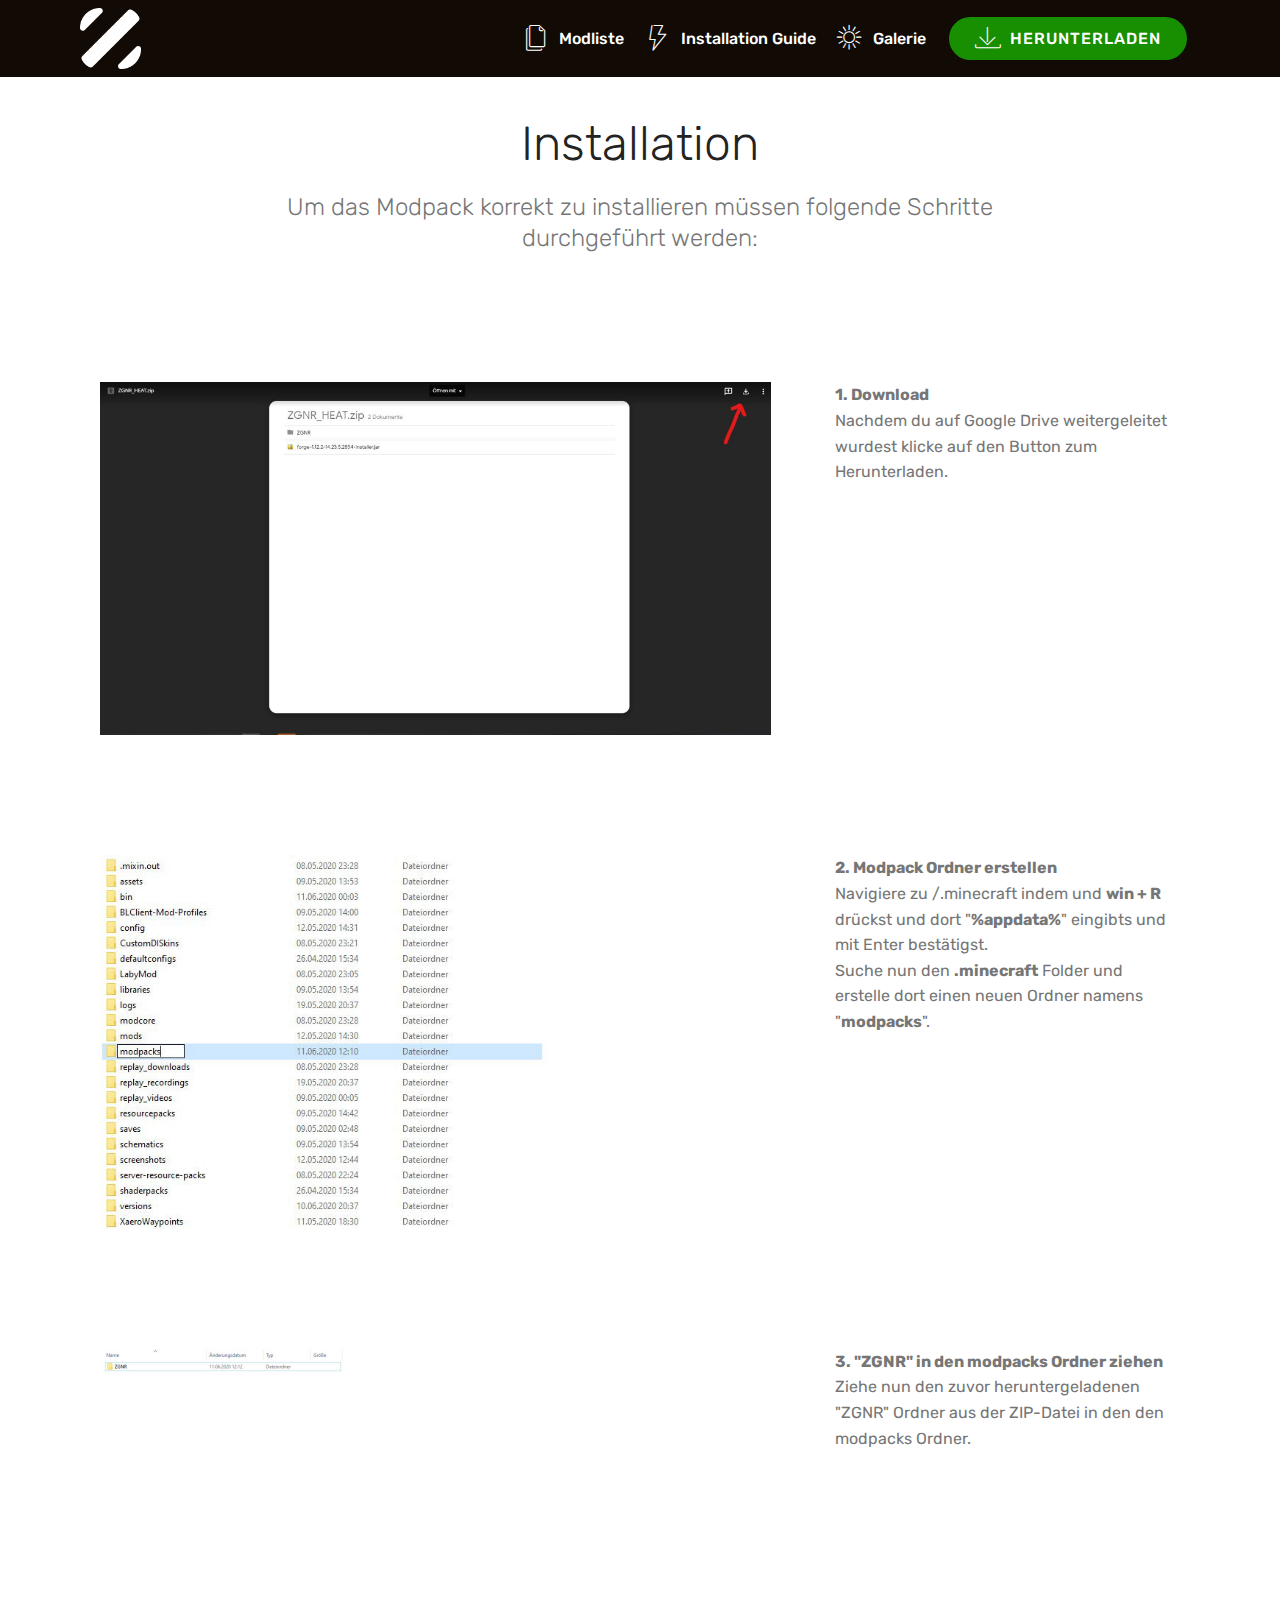
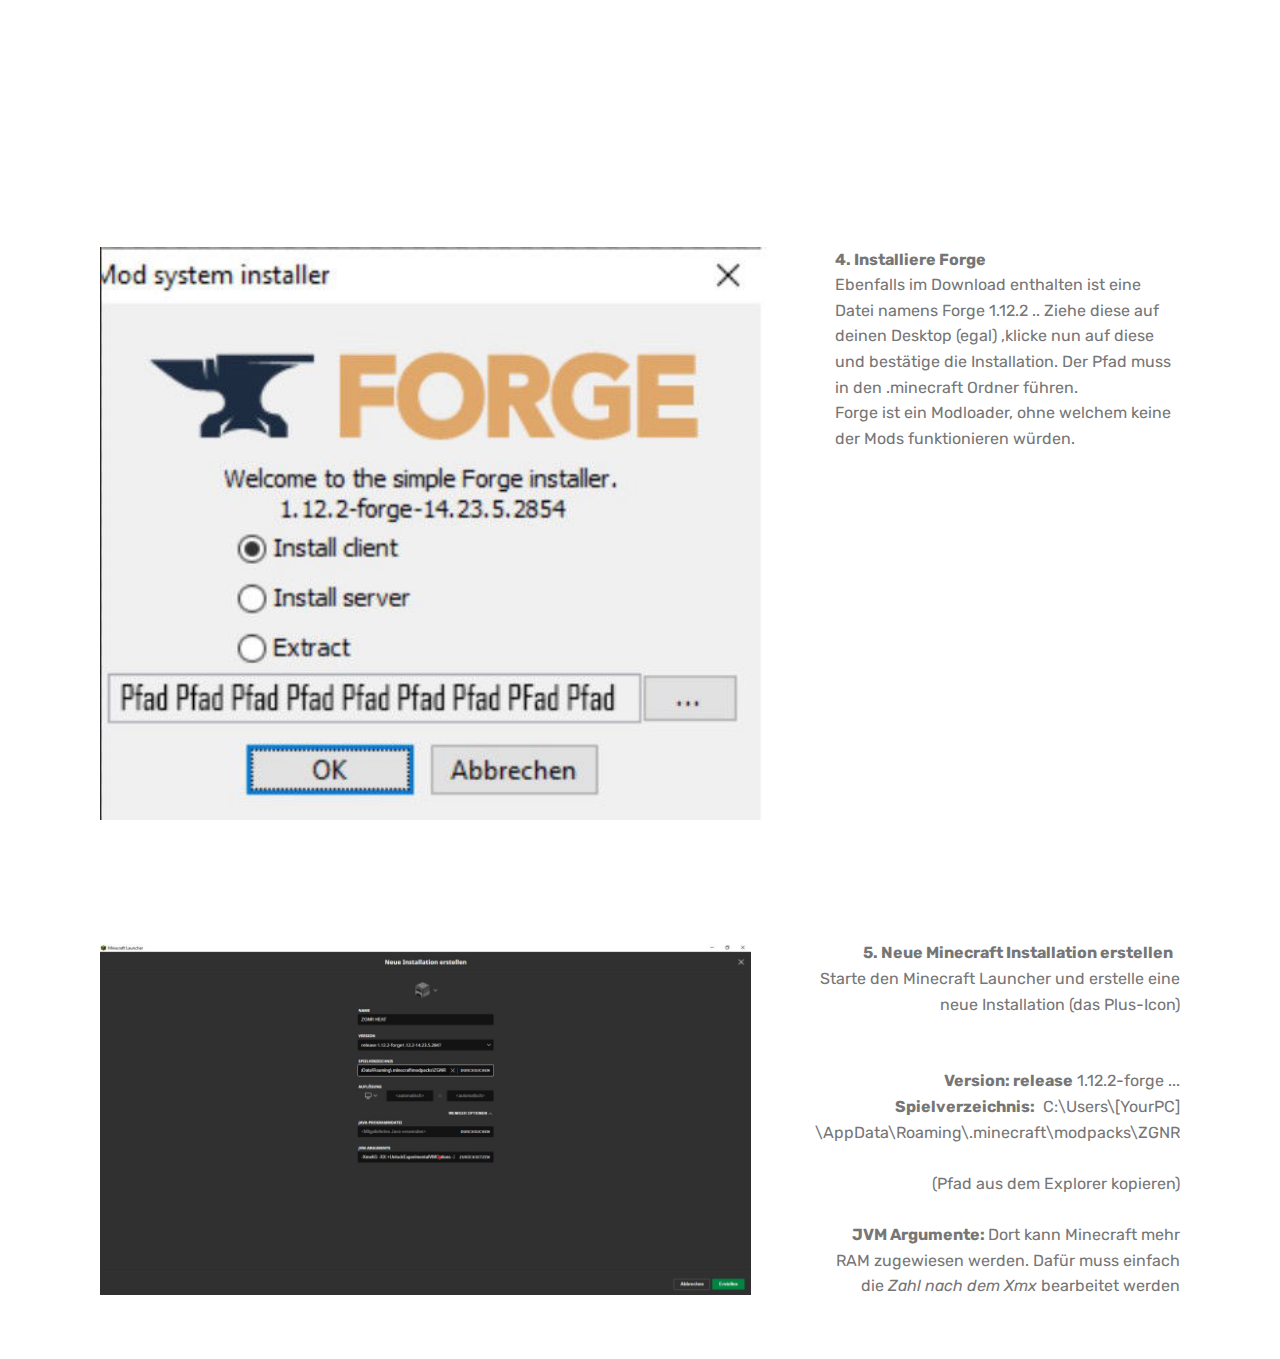
<file: page1.html>
<!DOCTYPE html>
<html  >
<head>
  <!-- Site made with Mobirise Website Builder v4.12.3, https://mobirise.com -->
  <meta charset="UTF-8">
  <meta http-equiv="X-UA-Compatible" content="IE=edge">
  <meta name="generator" content="Mobirise v4.12.3, mobirise.com">
  <meta name="viewport" content="width=device-width, initial-scale=1, minimum-scale=1">
  <link rel="shortcut icon" href="assets/images/zgnr-logo-white.png" type="image/x-icon">
  <meta name="description" content="Website Creator Description">
  
  
  <title>Installation</title>
  <link rel="stylesheet" href="assets/web/assets/mobirise-icons/mobirise-icons.css">
  <link rel="stylesheet" href="assets/bootstrap/css/bootstrap.min.css">
  <link rel="stylesheet" href="assets/bootstrap/css/bootstrap-grid.min.css">
  <link rel="stylesheet" href="assets/bootstrap/css/bootstrap-reboot.min.css">
  <link rel="stylesheet" href="assets/tether/tether.min.css">
  <link rel="stylesheet" href="assets/dropdown/css/style.css">
  <link rel="stylesheet" href="assets/theme/css/style.css">
  <link rel="preload" as="style" href="assets/mobirise/css/mbr-additional.css"><link rel="stylesheet" href="assets/mobirise/css/mbr-additional.css" type="text/css">
  
  
  
</head>
<body>
  <section class="mbr-section content4 cid-s1B74WQwgi" id="content4-1b">

    

    <div class="container">
        <div class="media-container-row">
            <div class="title col-12 col-md-8">
                <h2 class="align-center pb-3 mbr-fonts-style display-2">
                    Installation</h2>
                <h3 class="mbr-section-subtitle align-center mbr-light mbr-fonts-style display-5">Um das Modpack korrekt zu installieren müssen folgende Schritte durchgeführt werden:</h3>
                
            </div>
        </div>
    </div>
</section>

<section class="engine"><a href="https://mobirise.info/b">create your own site</a></section><section class="menu cid-s1jNtJXE4z" once="menu" id="menu1-17">

    

    <nav class="navbar navbar-expand beta-menu navbar-dropdown align-items-center navbar-fixed-top navbar-toggleable-sm">
        <button class="navbar-toggler navbar-toggler-right" type="button" data-toggle="collapse" data-target="#navbarSupportedContent" aria-controls="navbarSupportedContent" aria-expanded="false" aria-label="Toggle navigation">
            <div class="hamburger">
                <span></span>
                <span></span>
                <span></span>
                <span></span>
            </div>
        </button>
        <div class="menu-logo">
            <div class="navbar-brand">
                <span class="navbar-logo">
                    <a href="index.html">
                         <img src="assets/images/zgnr-logo-white.png" alt="Mobirise" title="" style="height: 3.8rem;">
                    </a>
                </span>
                <span class="navbar-caption-wrap"><a class="navbar-caption text-white display-4" href="https://mobirise.co"></a></span>
            </div>
        </div>
        <div class="collapse navbar-collapse" id="navbarSupportedContent">
            <ul class="navbar-nav nav-dropdown" data-app-modern-menu="true"><li class="nav-item"><a class="nav-link link text-white display-4" href="index.html#gallery5-a">
                        </a></li><li class="nav-item"><a class="nav-link link text-white display-4" href="index.html#content4-z"><span class="mbri-pages mbr-iconfont mbr-iconfont-btn"></span>
                        
                        Modliste</a></li><li class="nav-item"><a class="nav-link link text-white display-4" href="page1.html"><span class="mbri-speed mbr-iconfont mbr-iconfont-btn"></span>
                        Installation Guide</a></li><li class="nav-item"><a class="nav-link link text-white display-4" href="index.html#gallery5-a"><span class="mbri-sun2 mbr-iconfont mbr-iconfont-btn"></span>
                        Galerie</a></li></ul>
            <div class="navbar-buttons mbr-section-btn"><a class="btn btn-sm btn-primary display-4" href="https://drive.google.com/file/d/1DznPB4RrfNO3b73B4r-Fb4slzqvQ44vQ/view?usp=sharing" target="_blank">
                    <span class="mbri-save mbr-iconfont mbr-iconfont-btn "></span>
                    HERUNTERLADEN</a></div>
        </div>
    </nav>
</section>

<section class="mbr-section content7 cid-s1B71sTwOj" id="content7-19">
          
    

    <div class="container">
        <div class="media-container-row">
            <div class="col-12 col-md-12">
                <div class="media-container-row">
                    <div class="media-content">
                        <div class="mbr-section-text">
                            <p class="mbr-text align-right mb-0 mbr-fonts-style display-7"><strong>1. Download</strong><br>Nachdem du auf Google Drive weitergeleitet wurdest klicke auf den Button zum Herunterladen.</p>
                        </div>
                    </div>
                    <div class="mbr-figure" style="width: 200%;">
                     <img src="assets/images/download-2-1094x576.jpg" alt="Mobirise" title="">  
                    </div>
                </div>
            </div>
        </div>
    </div>
</section>

<section class="mbr-section content7 cid-s1B8QWxFQo" id="content7-1d">
          
    

    <div class="container">
        <div class="media-container-row">
            <div class="col-12 col-md-12">
                <div class="media-container-row">
                    <div class="media-content">
                        <div class="mbr-section-text">
                            <p class="mbr-text align-right mb-0 mbr-fonts-style display-7">
                               <strong>2. Modpack Ordner erstellen&nbsp;</strong>&nbsp;<br>Navigiere zu /.minecraft indem und <strong>win + R</strong> drückst und dort "<strong>%appdata%</strong>" eingibts und mit Enter bestätigst. <br>Suche nun den <strong>.minecraft</strong> Folder und erstelle dort einen neuen Ordner namens "<strong>modpacks</strong>".&nbsp;</p>
                        </div>
                    </div>
                    <div class="mbr-figure" style="width: 200%;">
                     <img src="assets/images/modpacks-912x508.jpg" alt="Mobirise" title="">  
                    </div>
                </div>
            </div>
        </div>
    </div>
</section>

<section class="mbr-section content7 cid-s1B9lUB2ed" id="content7-1e">
          
    

    <div class="container">
        <div class="media-container-row">
            <div class="col-12 col-md-12">
                <div class="media-container-row">
                    <div class="media-content">
                        <div class="mbr-section-text">
                            <p class="mbr-text align-right mb-0 mbr-fonts-style display-7"><strong>3. "ZGNR" in den modpacks Ordner ziehen&nbsp;</strong>&nbsp;<br>Ziehe nun den zuvor heruntergeladenen "ZGNR" Ordner aus der ZIP-Datei in den den modpacks Ordner.</p>
                        </div>
                    </div>
                    <div class="mbr-figure" style="width: 200%;">
                     <img src="assets/images/zgnr-1342x756.jpg" alt="Mobirise" title="">  
                    </div>
                </div>
            </div>
        </div>
    </div>
</section>

<section class="mbr-section content7 cid-s1B9n71IMN" id="content7-1f">
          
    

    <div class="container">
        <div class="media-container-row">
            <div class="col-12 col-md-12">
                <div class="media-container-row">
                    <div class="media-content">
                        <div class="mbr-section-text">
                            <p class="mbr-text align-right mb-0 mbr-fonts-style display-7">
                               <strong>4. Installiere Forge</strong>&nbsp;<br>Ebenfalls im Download enthalten ist eine Datei namens Forge 1.12.2 .. Ziehe diese auf deinen Desktop (egal) ,klicke nun auf diese und bestätige die Installation. Der Pfad muss in den .minecraft Ordner führen. <br>Forge ist ein Modloader, ohne welchem keine der Mods funktionieren würden.</p>
                        </div>
                    </div>
                    <div class="mbr-figure" style="width: 200%;">
                     <img src="assets/images/pfad-499x427.jpg" alt="Mobirise" title="">  
                    </div>
                </div>
            </div>
        </div>
    </div>
</section>

<section class="mbr-section content7 cid-s1BbM96OL0" id="content7-1g">
          
    

    <div class="container">
        <div class="media-container-row">
            <div class="col-12 col-md-12">
                <div class="media-container-row">
                    <div class="media-content">
                        <div class="mbr-section-text">
                            <p class="mbr-text align-right mb-0 mbr-fonts-style display-7">
                               <strong>5. Neue Minecraft Installation erstellen&nbsp;</strong>&nbsp;<br>Starte den Minecraft Launcher und erstelle eine neue Installation (das Plus-Icon)<br><strong><br></strong><br><strong>Version: release</strong> 1.12.2-forge ...<br><strong>Spielverzeichnis:</strong> &nbsp;C:\Users\[YourPC]<br>\AppData\Roaming\.minecraft\modpacks\ZGNR<br><br>(Pfad aus dem Explorer kopieren)<br><br><strong>JVM Argumente: </strong>Dort kann Minecraft mehr RAM zugewiesen werden. Dafür muss einfach die <em>Zahl nach dem Xmx</em><em> </em>bearbeitet werden</p>
                        </div>
                    </div>
                    <div class="mbr-figure" style="width: 200%;">
                     <img src="assets/images/minecraft-1342x724.jpg" alt="Mobirise" title="">  
                    </div>
                </div>
            </div>
        </div>
    </div>
</section>


  <script src="assets/web/assets/jquery/jquery.min.js"></script>
  <script src="assets/popper/popper.min.js"></script>
  <script src="assets/bootstrap/js/bootstrap.min.js"></script>
  <script src="assets/tether/tether.min.js"></script>
  <script src="assets/smoothscroll/smooth-scroll.js"></script>
  <script src="assets/dropdown/js/nav-dropdown.js"></script>
  <script src="assets/dropdown/js/navbar-dropdown.js"></script>
  <script src="assets/touchswipe/jquery.touch-swipe.min.js"></script>
  <script src="assets/theme/js/script.js"></script>
  
  
</body>
</html>
</file>
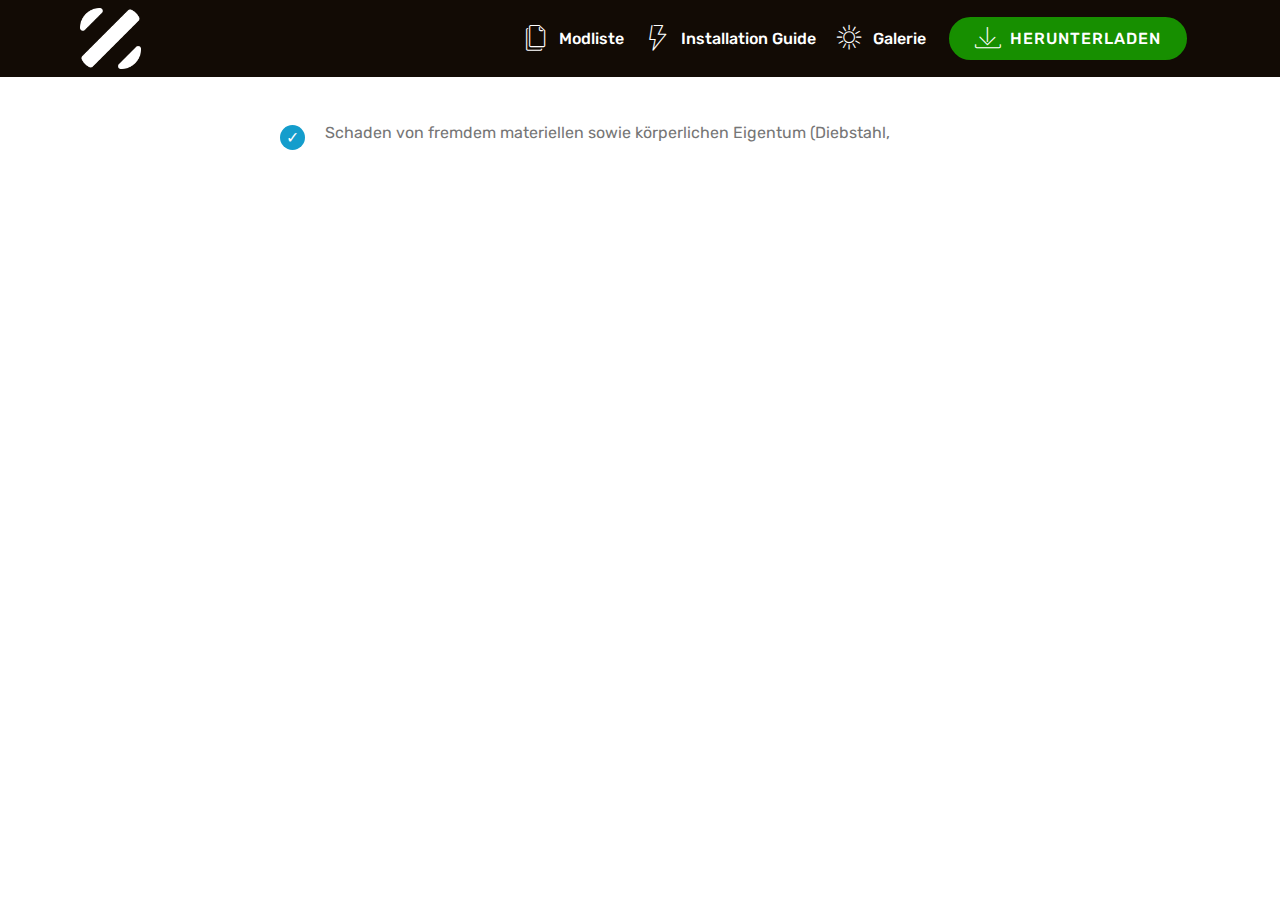
<file: page2.html>
<!DOCTYPE html>
<html  >
<head>
  <!-- Site made with Mobirise Website Builder v4.12.3, https://mobirise.com -->
  <meta charset="UTF-8">
  <meta http-equiv="X-UA-Compatible" content="IE=edge">
  <meta name="generator" content="Mobirise v4.12.3, mobirise.com">
  <meta name="viewport" content="width=device-width, initial-scale=1, minimum-scale=1">
  <link rel="shortcut icon" href="assets/images/zgnr-logo-white.png" type="image/x-icon">
  <meta name="description" content="Web Generator Description">
  
  
  <title>Rules</title>
  <link rel="stylesheet" href="assets/web/assets/mobirise-icons/mobirise-icons.css">
  <link rel="stylesheet" href="assets/bootstrap/css/bootstrap.min.css">
  <link rel="stylesheet" href="assets/bootstrap/css/bootstrap-grid.min.css">
  <link rel="stylesheet" href="assets/bootstrap/css/bootstrap-reboot.min.css">
  <link rel="stylesheet" href="assets/tether/tether.min.css">
  <link rel="stylesheet" href="assets/dropdown/css/style.css">
  <link rel="stylesheet" href="assets/theme/css/style.css">
  <link rel="preload" as="style" href="assets/mobirise/css/mbr-additional.css"><link rel="stylesheet" href="assets/mobirise/css/mbr-additional.css" type="text/css">
  
  
  
</head>
<body>
  <section class="menu cid-s1jNtJXE4z" once="menu" id="menu1-1j">

    

    <nav class="navbar navbar-expand beta-menu navbar-dropdown align-items-center navbar-fixed-top navbar-toggleable-sm">
        <button class="navbar-toggler navbar-toggler-right" type="button" data-toggle="collapse" data-target="#navbarSupportedContent" aria-controls="navbarSupportedContent" aria-expanded="false" aria-label="Toggle navigation">
            <div class="hamburger">
                <span></span>
                <span></span>
                <span></span>
                <span></span>
            </div>
        </button>
        <div class="menu-logo">
            <div class="navbar-brand">
                <span class="navbar-logo">
                    <a href="index.html">
                         <img src="assets/images/zgnr-logo-white.png" alt="Mobirise" title="" style="height: 3.8rem;">
                    </a>
                </span>
                <span class="navbar-caption-wrap"><a class="navbar-caption text-white display-4" href="https://mobirise.co"></a></span>
            </div>
        </div>
        <div class="collapse navbar-collapse" id="navbarSupportedContent">
            <ul class="navbar-nav nav-dropdown" data-app-modern-menu="true"><li class="nav-item"><a class="nav-link link text-white display-4" href="index.html#gallery5-a">
                        </a></li><li class="nav-item"><a class="nav-link link text-white display-4" href="index.html#content4-z"><span class="mbri-pages mbr-iconfont mbr-iconfont-btn"></span>
                        
                        Modliste</a></li><li class="nav-item"><a class="nav-link link text-white display-4" href="page1.html"><span class="mbri-speed mbr-iconfont mbr-iconfont-btn"></span>
                        Installation Guide</a></li><li class="nav-item"><a class="nav-link link text-white display-4" href="index.html#gallery5-a"><span class="mbri-sun2 mbr-iconfont mbr-iconfont-btn"></span>
                        Galerie</a></li></ul>
            <div class="navbar-buttons mbr-section-btn"><a class="btn btn-sm btn-primary display-4" href="https://drive.google.com/file/d/1DznPB4RrfNO3b73B4r-Fb4slzqvQ44vQ/view?usp=sharing" target="_blank">
                    <span class="mbri-save mbr-iconfont mbr-iconfont-btn "></span>
                    HERUNTERLADEN</a></div>
        </div>
    </nav>
</section>

<section class="engine"><a href="https://mobirise.info/f">simple web creator</a></section><section class="mbr-section article content12 cid-s1BtnLasXY" id="content12-1k">
     

    <div class="container">
        <div class="media-container-row">
            <div class="mbr-text counter-container col-12 col-md-8 mbr-fonts-style display-7">
                <ul>
                    <li>Schaden von fremdem materiellen sowie körperlichen Eigentum (Diebstahl,&nbsp;</li>
                </ul>
            </div>
        </div>
    </div>
</section>


  <script src="assets/web/assets/jquery/jquery.min.js"></script>
  <script src="assets/popper/popper.min.js"></script>
  <script src="assets/bootstrap/js/bootstrap.min.js"></script>
  <script src="assets/tether/tether.min.js"></script>
  <script src="assets/smoothscroll/smooth-scroll.js"></script>
  <script src="assets/dropdown/js/nav-dropdown.js"></script>
  <script src="assets/dropdown/js/navbar-dropdown.js"></script>
  <script src="assets/touchswipe/jquery.touch-swipe.min.js"></script>
  <script src="assets/theme/js/script.js"></script>
  
  
</body>
</html>
</file>
<file: assets/web/assets/mobirise-icons/mobirise-icons.css>
@font-face {
  font-family: 'MobiriseIcons';
  src:  url('mobirise-icons.eot?spat4u');
  src:  url('mobirise-icons.eot?spat4u#iefix') format('embedded-opentype'),
    url('mobirise-icons.ttf?spat4u') format('truetype'),
    url('mobirise-icons.woff?spat4u') format('woff'),
    url('mobirise-icons.svg?spat4u#MobiriseIcons') format('svg');
  font-weight: normal;
  font-style: normal;
  font-display: swap;
}

[class^="mbri-"], [class*=" mbri-"] {
  /* use !important to prevent issues with browser extensions that change fonts */
  font-family: MobiriseIcons !important;
  speak: none;
  font-style: normal;
  font-weight: normal;
  font-variant: normal;
  text-transform: none;
  line-height: 1;

  /* Better Font Rendering =========== */
  -webkit-font-smoothing: antialiased;
  -moz-osx-font-smoothing: grayscale;
}

.mbri-add-submenu:before {
  content: "\e900";
}
.mbri-alert:before {
  content: "\e901";
}
.mbri-align-center:before {
  content: "\e902";
}
.mbri-align-justify:before {
  content: "\e903";
}
.mbri-align-left:before {
  content: "\e904";
}
.mbri-align-right:before {
  content: "\e905";
}
.mbri-android:before {
  content: "\e906";
}
.mbri-apple:before {
  content: "\e907";
}
.mbri-arrow-down:before {
  content: "\e908";
}
.mbri-arrow-next:before {
  content: "\e909";
}
.mbri-arrow-prev:before {
  content: "\e90a";
}
.mbri-arrow-up:before {
  content: "\e90b";
}
.mbri-bold:before {
  content: "\e90c";
}
.mbri-bookmark:before {
  content: "\e90d";
}
.mbri-bootstrap:before {
  content: "\e90e";
}
.mbri-briefcase:before {
  content: "\e90f";
}
.mbri-browse:before {
  content: "\e910";
}
.mbri-bulleted-list:before {
  content: "\e911";
}
.mbri-calendar:before {
  content: "\e912";
}
.mbri-camera:before {
  content: "\e913";
}
.mbri-cart-add:before {
  content: "\e914";
}
.mbri-cart-full:before {
  content: "\e915";
}
.mbri-cash:before {
  content: "\e916";
}
.mbri-change-style:before {
  content: "\e917";
}
.mbri-chat:before {
  content: "\e918";
}
.mbri-clock:before {
  content: "\e919";
}
.mbri-close:before {
  content: "\e91a";
}
.mbri-cloud:before {
  content: "\e91b";
}
.mbri-code:before {
  content: "\e91c";
}
.mbri-contact-form:before {
  content: "\e91d";
}
.mbri-credit-card:before {
  content: "\e91e";
}
.mbri-cursor-click:before {
  content: "\e91f";
}
.mbri-cust-feedback:before {
  content: "\e920";
}
.mbri-database:before {
  content: "\e921";
}
.mbri-delivery:before {
  content: "\e922";
}
.mbri-desktop:before {
  content: "\e923";
}
.mbri-devices:before {
  content: "\e924";
}
.mbri-down:before {
  content: "\e925";
}
.mbri-download:before {
  content: "\e989";
}
.mbri-drag-n-drop:before {
  content: "\e927";
}
.mbri-drag-n-drop2:before {
  content: "\e928";
}
.mbri-edit:before {
  content: "\e929";
}
.mbri-edit2:before {
  content: "\e92a";
}
.mbri-error:before {
  content: "\e92b";
}
.mbri-extension:before {
  content: "\e92c";
}
.mbri-features:before {
  content: "\e92d";
}
.mbri-file:before {
  content: "\e92e";
}
.mbri-flag:before {
  content: "\e92f";
}
.mbri-folder:before {
  content: "\e930";
}
.mbri-gift:before {
  content: "\e931";
}
.mbri-github:before {
  content: "\e932";
}
.mbri-globe:before {
  content: "\e933";
}
.mbri-globe-2:before {
  content: "\e934";
}
.mbri-growing-chart:before {
  content: "\e935";
}
.mbri-hearth:before {
  content: "\e936";
}
.mbri-help:before {
  content: "\e937";
}
.mbri-home:before {
  content: "\e938";
}
.mbri-hot-cup:before {
  content: "\e939";
}
.mbri-idea:before {
  content: "\e93a";
}
.mbri-image-gallery:before {
  content: "\e93b";
}
.mbri-image-slider:before {
  content: "\e93c";
}
.mbri-info:before {
  content: "\e93d";
}
.mbri-italic:before {
  content: "\e93e";
}
.mbri-key:before {
  content: "\e93f";
}
.mbri-laptop:before {
  content: "\e940";
}
.mbri-layers:before {
  content: "\e941";
}
.mbri-left-right:before {
  content: "\e942";
}
.mbri-left:before {
  content: "\e943";
}
.mbri-letter:before {
  content: "\e944";
}
.mbri-like:before {
  content: "\e945";
}
.mbri-link:before {
  content: "\e946";
}
.mbri-lock:before {
  content: "\e947";
}
.mbri-login:before {
  content: "\e948";
}
.mbri-logout:before {
  content: "\e949";
}
.mbri-magic-stick:before {
  content: "\e94a";
}
.mbri-map-pin:before {
  content: "\e94b";
}
.mbri-menu:before {
  content: "\e94c";
}
.mbri-mobile:before {
  content: "\e94d";
}
.mbri-mobile2:before {
  content: "\e94e";
}
.mbri-mobirise:before {
  content: "\e94f";
}
.mbri-more-horizontal:before {
  content: "\e950";
}
.mbri-more-vertical:before {
  content: "\e951";
}
.mbri-music:before {
  content: "\e952";
}
.mbri-new-file:before {
  content: "\e953";
}
.mbri-numbered-list:before {
  content: "\e954";
}
.mbri-opened-folder:before {
  content: "\e955";
}
.mbri-pages:before {
  content: "\e956";
}
.mbri-paper-plane:before {
  content: "\e957";
}
.mbri-paperclip:before {
  content: "\e958";
}
.mbri-photo:before {
  content: "\e959";
}
.mbri-photos:before {
  content: "\e95a";
}
.mbri-pin:before {
  content: "\e95b";
}
.mbri-play:before {
  content: "\e95c";
}
.mbri-plus:before {
  content: "\e95d";
}
.mbri-preview:before {
  content: "\e95e";
}
.mbri-print:before {
  content: "\e95f";
}
.mbri-protect:before {
  content: "\e960";
}
.mbri-question:before {
  content: "\e961";
}
.mbri-quote-left:before {
  content: "\e962";
}
.mbri-quote-right:before {
  content: "\e963";
}
.mbri-refresh:before {
  content: "\e964";
}
.mbri-responsive:before {
  content: "\e965";
}
.mbri-right:before {
  content: "\e966";
}
.mbri-rocket:before {
  content: "\e967";
}
.mbri-sad-face:before {
  content: "\e968";
}
.mbri-sale:before {
  content: "\e969";
}
.mbri-save:before {
  content: "\e96a";
}
.mbri-search:before {
  content: "\e96b";
}
.mbri-setting:before {
  content: "\e96c";
}
.mbri-setting2:before {
  content: "\e96d";
}
.mbri-setting3:before {
  content: "\e96e";
}
.mbri-share:before {
  content: "\e96f";
}
.mbri-shopping-bag:before {
  content: "\e970";
}
.mbri-shopping-basket:before {
  content: "\e971";
}
.mbri-shopping-cart:before {
  content: "\e972";
}
.mbri-sites:before {
  content: "\e973";
}
.mbri-smile-face:before {
  content: "\e974";
}
.mbri-speed:before {
  content: "\e975";
}
.mbri-star:before {
  content: "\e976";
}
.mbri-success:before {
  content: "\e977";
}
.mbri-sun:before {
  content: "\e978";
}
.mbri-sun2:before {
  content: "\e979";
}
.mbri-tablet:before {
  content: "\e97a";
}
.mbri-tablet-vertical:before {
  content: "\e97b";
}
.mbri-target:before {
  content: "\e97c";
}
.mbri-timer:before {
  content: "\e97d";
}
.mbri-to-ftp:before {
  content: "\e97e";
}
.mbri-to-local-drive:before {
  content: "\e97f";
}
.mbri-touch-swipe:before {
  content: "\e980";
}
.mbri-touch:before {
  content: "\e981";
}
.mbri-trash:before {
  content: "\e982";
}
.mbri-underline:before {
  content: "\e983";
}
.mbri-unlink:before {
  content: "\e984";
}
.mbri-unlock:before {
  content: "\e985";
}
.mbri-up-down:before {
  content: "\e986";
}
.mbri-up:before {
  content: "\e987";
}
.mbri-update:before {
  content: "\e988";
}
.mbri-upload:before {
 content: "\e926"; 
}
.mbri-user:before {
  content: "\e98a";
}
.mbri-user2:before {
  content: "\e98b";
}
.mbri-users:before {
  content: "\e98c";
}
.mbri-video:before {
  content: "\e98d";
}
.mbri-video-play:before {
  content: "\e98e";
}
.mbri-watch:before {
  content: "\e98f";
}
.mbri-website-theme:before {
  content: "\e990";
}
.mbri-wifi:before {
  content: "\e991";
}
.mbri-windows:before {
  content: "\e992";
}
.mbri-zoom-out:before {
  content: "\e993";
}
.mbri-redo:before {
  content: "\e994";
}
.mbri-undo:before {
  content: "\e995";
}
</file>
<file: assets/dropdown/css/style.css>
.navbar-dropdown {
  left: 0;
  padding: 0;
  position: absolute;
  right: 0;
  top: 0;
  transition: all 0.45s ease;
  z-index: 1030;
  background: #282828; }
  .navbar-dropdown .navbar-logo {
    margin-right: 0.8rem;
    transition: margin 0.3s ease-in-out;
    vertical-align: middle; }
    .navbar-dropdown .navbar-logo img {
      height: 3.125rem;
      transition: all 0.3s ease-in-out; }
    .navbar-dropdown .navbar-logo.mbr-iconfont {
      font-size: 3.125rem;
      line-height: 3.125rem; }
  .navbar-dropdown .navbar-caption {
    font-weight: 700;
    white-space: normal;
    vertical-align: -4px;
    line-height: 3.125rem !important; }
    .navbar-dropdown .navbar-caption, .navbar-dropdown .navbar-caption:hover {
      color: inherit;
      text-decoration: none; }
  .navbar-dropdown .mbr-iconfont + .navbar-caption {
    vertical-align: -1px; }
  .navbar-dropdown.navbar-fixed-top {
    position: fixed; }
  .navbar-dropdown .navbar-brand span {
    vertical-align: -4px; }
  .navbar-dropdown.bg-color.transparent {
    background: none; }
  .navbar-dropdown.navbar-short .navbar-brand {
    padding: 0.625rem 0; }
    .navbar-dropdown.navbar-short .navbar-brand span {
      vertical-align: -1px; }
  .navbar-dropdown.navbar-short .navbar-caption {
    line-height: 2.375rem !important;
    vertical-align: -2px; }
  .navbar-dropdown.navbar-short .navbar-logo {
    margin-right: 0.5rem; }
    .navbar-dropdown.navbar-short .navbar-logo img {
      height: 2.375rem; }
    .navbar-dropdown.navbar-short .navbar-logo.mbr-iconfont {
      font-size: 2.375rem;
      line-height: 2.375rem; }
  .navbar-dropdown.navbar-short .mbr-table-cell {
    height: 3.625rem; }
  .navbar-dropdown .navbar-close {
    left: 0.6875rem;
    position: fixed;
    top: 0.75rem;
    z-index: 1000; }
  .navbar-dropdown .hamburger-icon {
    content: "";
    display: inline-block;
    vertical-align: middle;
    width: 16px;
    -webkit-box-shadow: 0 -6px 0 1px #282828,0 0 0 1px #282828,0 6px 0 1px #282828;
    -moz-box-shadow: 0 -6px 0 1px #282828,0 0 0 1px #282828,0 6px 0 1px #282828;
    box-shadow: 0 -6px 0 1px #282828,0 0 0 1px #282828,0 6px 0 1px #282828; }

.dropdown-menu .dropdown-toggle[data-toggle="dropdown-submenu"]::after {
  border-bottom: 0.35em solid transparent;
  border-left: 0.35em solid;
  border-right: 0;
  border-top: 0.35em solid transparent;
  margin-left: 0.3rem; }

.dropdown-menu .dropdown-item:focus {
  outline: 0; }

.nav-dropdown {
  font-size: 0.75rem;
  font-weight: 500;
  height: auto !important; }
  .nav-dropdown .nav-btn {
    padding-left: 1rem; }
  .nav-dropdown .link {
    margin: .667em 1.667em;
    font-weight: 500;
    padding: 0;
    transition: color .2s ease-in-out; }
    .nav-dropdown .link.dropdown-toggle {
      margin-right: 2.583em; }
      .nav-dropdown .link.dropdown-toggle::after {
        margin-left: .25rem;
        border-top: 0.35em solid;
        border-right: 0.35em solid transparent;
        border-left: 0.35em solid transparent;
        border-bottom: 0; }
      .nav-dropdown .link.dropdown-toggle[aria-expanded="true"] {
        margin: 0;
        padding: 0.667em 3.263em  0.667em 1.667em; }
  .nav-dropdown .link::after,
  .nav-dropdown .dropdown-item::after {
    color: inherit; }
  .nav-dropdown .btn {
    font-size: 0.75rem;
    font-weight: 700;
    letter-spacing: 0;
    margin-bottom: 0;
    padding-left: 1.25rem;
    padding-right: 1.25rem; }
  .nav-dropdown .dropdown-menu {
    border-radius: 0;
    border: 0;
    left: 0;
    margin: 0;
    padding-bottom: 1.25rem;
    padding-top: 1.25rem;
    position: relative; }
  .nav-dropdown .dropdown-submenu {
    margin-left: 0.125rem;
    top: 0; }
  .nav-dropdown .dropdown-item {
    font-weight: 500;
    line-height: 2;
    padding: 0.3846em 4.615em 0.3846em 1.5385em;
    position: relative;
    transition: color .2s ease-in-out, background-color .2s ease-in-out; }
    .nav-dropdown .dropdown-item::after {
      margin-top: -0.3077em;
      position: absolute;
      right: 1.1538em;
      top: 50%; }
    .nav-dropdown .dropdown-item:focus, .nav-dropdown .dropdown-item:hover {
      background: none; }

@media (max-width: 767px) {
  .nav-dropdown.navbar-toggleable-sm {
    bottom: 0;
    display: none;
    left: 0;
    overflow-x: hidden;
    position: fixed;
    top: 0;
    transform: translateX(-100%);
    -ms-transform: translateX(-100%);
    -webkit-transform: translateX(-100%);
    width: 18.75rem;
    z-index: 999; } }
.nav-dropdown.navbar-toggleable-xl {
  bottom: 0;
  display: none;
  left: 0;
  overflow-x: hidden;
  position: fixed;
  top: 0;
  transform: translateX(-100%);
  -ms-transform: translateX(-100%);
  -webkit-transform: translateX(-100%);
  width: 18.75rem;
  z-index: 999; }

.nav-dropdown-sm {
  display: block !important;
  overflow-x: hidden;
  overflow: auto;
  padding-top: 3.875rem; }
  .nav-dropdown-sm::after {
    content: "";
    display: block;
    height: 3rem;
    width: 100%; }
  .nav-dropdown-sm.collapse.in ~ .navbar-close {
    display: block !important; }
  .nav-dropdown-sm.collapsing, .nav-dropdown-sm.collapse.in {
    transform: translateX(0);
    -ms-transform: translateX(0);
    -webkit-transform: translateX(0);
    transition: all 0.25s ease-out;
    -webkit-transition: all 0.25s ease-out;
    background: #282828; }
  .nav-dropdown-sm.collapsing[aria-expanded="false"] {
    transform: translateX(-100%);
    -ms-transform: translateX(-100%);
    -webkit-transform: translateX(-100%); }
  .nav-dropdown-sm .nav-item {
    display: block;
    margin-left: 0 !important;
    padding-left: 0; }
  .nav-dropdown-sm .link,
  .nav-dropdown-sm .dropdown-item {
    border-top: 1px dotted rgba(255, 255, 255, 0.1);
    font-size: 0.8125rem;
    line-height: 1.6;
    margin: 0 !important;
    padding: 0.875rem 2.4rem 0.875rem 1.5625rem !important;
    position: relative;
    white-space: normal; }
    .nav-dropdown-sm .link:focus, .nav-dropdown-sm .link:hover,
    .nav-dropdown-sm .dropdown-item:focus,
    .nav-dropdown-sm .dropdown-item:hover {
      background: rgba(0, 0, 0, 0.2) !important;
      color: #c0a375; }
  .nav-dropdown-sm .nav-btn {
    position: relative;
    padding: 1.5625rem 1.5625rem 0 1.5625rem; }
    .nav-dropdown-sm .nav-btn::before {
      border-top: 1px dotted rgba(255, 255, 255, 0.1);
      content: "";
      left: 0;
      position: absolute;
      top: 0;
      width: 100%; }
    .nav-dropdown-sm .nav-btn + .nav-btn {
      padding-top: 0.625rem; }
      .nav-dropdown-sm .nav-btn + .nav-btn::before {
        display: none; }
  .nav-dropdown-sm .btn {
    padding: 0.625rem 0; }
  .nav-dropdown-sm .dropdown-toggle[data-toggle="dropdown-submenu"]::after {
    margin-left: .25rem;
    border-top: 0.35em solid;
    border-right: 0.35em solid transparent;
    border-left: 0.35em solid transparent;
    border-bottom: 0; }
  .nav-dropdown-sm .dropdown-toggle[data-toggle="dropdown-submenu"][aria-expanded="true"]::after {
    border-top: 0;
    border-right: 0.35em solid transparent;
    border-left: 0.35em solid transparent;
    border-bottom: 0.35em solid; }
  .nav-dropdown-sm .dropdown-menu {
    margin: 0;
    padding: 0;
    position: relative;
    top: 0;
    left: 0;
    width: 100%;
    border: 0;
    float: none;
    border-radius: 0;
    background: none; }
  .nav-dropdown-sm .dropdown-submenu {
    left: 100%;
    margin-left: 0.125rem;
    margin-top: -1.25rem;
    top: 0; }

.navbar-toggleable-sm .nav-dropdown .dropdown-menu {
  position: absolute; }

.navbar-toggleable-sm .nav-dropdown .dropdown-submenu {
  left: 100%;
  margin-left: 0.125rem;
  margin-top: -1.25rem;
  top: 0; }

.navbar-toggleable-sm.opened .nav-dropdown .dropdown-menu {
  position: relative; }

.navbar-toggleable-sm.opened .nav-dropdown .dropdown-submenu {
  left: 0;
  margin-left: 00rem;
  margin-top: 0rem;
  top: 0; }

.is-builder .nav-dropdown.collapsing {
  transition: none !important; }

/*# sourceMappingURL=style.css.map */
</file>
<file: assets/theme/css/style.css>
@charset "UTF-8";
/*!
 * Mobirise v4 theme (https://mobirise.com/)
 * Copyright 2017 Mobirise
 */
section {
  background-color: #eeeeee;
}

body {
  font-style: normal;
  line-height: 1.5;
}

section,
.container,
.container-fluid {
  position: relative;
  word-wrap: break-word;
}

a.mbr-iconfont:hover {
  text-decoration: none;
}

.article .lead p,
.article .lead ul,
.article .lead ol,
.article .lead pre,
.article .lead blockquote {
  margin-bottom: 0;
}

ul,
ol,
pre,
blockquote {
  margin-bottom: 2.3125rem;
}

pre {
  background: #f4f4f4;
  padding: 10px 24px;
  white-space: pre-wrap;
}

.inactive {
  -webkit-user-select: none;
  -moz-user-select: none;
  -ms-user-select: none;
  user-select: none;
  pointer-events: none;
  -webkit-user-drag: none;
  user-drag: none;
}

.mbr-section__comments .row {
  justify-content: center;
  -webkit-justify-content: center;
}

a {
  font-style: normal;
  font-weight: 400;
  cursor: pointer;
}
a, a:hover {
  text-decoration: none;
}

figure {
  margin-bottom: 0;
}

body {
  color: #232323;
}

h1,
h2,
h3,
h4,
h5,
h6,
.h1,
.h2,
.h3,
.h4,
.h5,
.h6,
.display-1,
.display-2,
.display-3,
.display-4 {
  line-height: 1;
  word-break: break-word;
  word-wrap: break-word;
}

.mbr-section-title {
  font-style: normal;
  line-height: 1.2;
}

.mbr-section-subtitle {
  line-height: 1.3;
}

.mbr-text {
  font-style: normal;
  line-height: 1.6;
}

b,
strong {
  font-weight: bold;
}

blockquote {
  padding: 10px 0 10px 20px;
  position: relative;
  border-left: 2px solid;
  border-color: #ff3366;
}

input:-webkit-autofill, input:-webkit-autofill:hover, input:-webkit-autofill:focus, input:-webkit-autofill:active {
  transition-delay: 9999s;
  transition-property: background-color, color;
}

textarea[type=hidden] {
  display: none;
}

body {
  position: relative;
}

section {
  background-position: 50% 50%;
  background-repeat: no-repeat;
  background-size: cover;
}
section .mbr-background-video,
section .mbr-background-video-preview {
  position: absolute;
  bottom: 0;
  left: 0;
  right: 0;
  top: 0;
}

.hidden {
  visibility: hidden;
}

.mbr-z-index20 {
  z-index: 20;
}

/*! Base colors */
.mbr-white {
  color: #ffffff;
}

.mbr-black {
  color: #000000;
}

.mbr-bg-white {
  background-color: #ffffff;
}

.mbr-bg-black {
  background-color: #000000;
}

/*! Text-aligns */
.align-left {
  text-align: left;
}

.align-center {
  text-align: center;
}

.align-right {
  text-align: right;
}

@media (max-width: 767px) {
  .align-left,
.align-center,
.align-right,
.mbr-section-btn,
.mbr-section-title {
    text-align: center;
  }
}
/*! Font-weight  */
.mbr-light {
  font-weight: 300;
}

.mbr-regular {
  font-weight: 400;
}

.mbr-semibold {
  font-weight: 500;
}

.mbr-bold {
  font-weight: 700;
}

/*! Media  */
.media-size-item {
  -webkit-flex: 1 1 auto;
  -moz-flex: 1 1 auto;
  -ms-flex: 1 1 auto;
  -o-flex: 1 1 auto;
  flex: 1 1 auto;
}

.media-content {
  -webkit-flex-basis: 100%;
  flex-basis: 100%;
}

.media-container-row {
  display: -ms-flexbox;
  display: -webkit-flex;
  display: flex;
  -webkit-flex-direction: row;
  -ms-flex-direction: row;
  flex-direction: row;
  -webkit-flex-wrap: wrap;
  -ms-flex-wrap: wrap;
  flex-wrap: wrap;
  -webkit-justify-content: center;
  -ms-flex-pack: center;
  justify-content: center;
  -webkit-align-content: center;
  -ms-flex-line-pack: center;
  align-content: center;
  -webkit-align-items: start;
  -ms-flex-align: start;
  align-items: start;
}
.media-container-row .media-size-item {
  width: 400px;
}

.media-container-column {
  display: -ms-flexbox;
  display: -webkit-flex;
  display: flex;
  -webkit-flex-direction: column;
  -ms-flex-direction: column;
  flex-direction: column;
  -webkit-flex-wrap: wrap;
  -ms-flex-wrap: wrap;
  flex-wrap: wrap;
  -webkit-justify-content: center;
  -ms-flex-pack: center;
  justify-content: center;
  -webkit-align-content: center;
  -ms-flex-line-pack: center;
  align-content: center;
  -webkit-align-items: stretch;
  -ms-flex-align: stretch;
  align-items: stretch;
}
.media-container-column > * {
  width: 100%;
}

@media (min-width: 992px) {
  .media-container-row {
    -webkit-flex-wrap: nowrap;
    -ms-flex-wrap: nowrap;
    flex-wrap: nowrap;
  }
}
figure {
  overflow: hidden;
}

figure[mbr-media-size] {
  transition: width 0.1s;
}

.mbr-figure img,
.mbr-figure iframe {
  display: block;
  width: 100%;
}

.card {
  background-color: transparent;
  border: none;
}

.card-box {
  width: 100%;
}

.card-img {
  text-align: center;
  flex-shrink: 0;
  -webkit-flex-shrink: 0;
}

.media {
  max-width: 100%;
  margin: 0 auto;
}

.mbr-figure {
  -ms-flex-item-align: center;
  -ms-grid-row-align: center;
  -webkit-align-self: center;
  align-self: center;
}

.media-container > div {
  max-width: 100%;
}

.mbr-figure img,
.card-img img {
  width: 100%;
}

@media (max-width: 991px) {
  .media-size-item {
    width: auto !important;
  }

  .media {
    width: auto;
  }

  .mbr-figure {
    width: 100% !important;
  }
}
/*! Buttons */
.btn {
  font-weight: 500;
  border-width: 2px;
  font-style: normal;
  letter-spacing: 1px;
  margin: 0.4rem 0.8rem;
  white-space: normal;
  -webkit-transition: all 0.3s ease-in-out;
  -moz-transition: all 0.3s ease-in-out;
  transition: all 0.3s ease-in-out;
  display: inline-flex;
  align-items: center;
  justify-content: center;
  word-break: break-word;
  -webkit-align-items: center;
  -webkit-justify-content: center;
  display: -webkit-inline-flex;
}

.btn-sm {
  font-weight: 500;
  letter-spacing: 1px;
  -webkit-transition: all 0.3s ease-in-out;
  -moz-transition: all 0.3s ease-in-out;
  transition: all 0.3s ease-in-out;
}

.btn-md {
  font-weight: 500;
  letter-spacing: 1px;
  margin: 0.4rem 0.8rem !important;
  -webkit-transition: all 0.3s ease-in-out;
  -moz-transition: all 0.3s ease-in-out;
  transition: all 0.3s ease-in-out;
}

.btn-lg {
  font-weight: 500;
  letter-spacing: 1px;
  margin: 0.4rem 0.8rem !important;
  -webkit-transition: all 0.3s ease-in-out;
  -moz-transition: all 0.3s ease-in-out;
  transition: all 0.3s ease-in-out;
}

.mbr-section-btn {
  margin-left: -0.25rem;
  margin-right: -0.25rem;
  font-size: 0;
}

nav .mbr-section-btn {
  margin-left: 0rem;
  margin-right: 0rem;
}

.btn-form {
  border-radius: 0;
}
.btn-form:hover {
  cursor: pointer;
}

/*! Btn icon margin */
.btn .mbr-iconfont,
.btn.btn-sm .mbr-iconfont {
  cursor: pointer;
  margin-right: 0.5rem;
}

.btn.btn-md .mbr-iconfont,
.btn.btn-md .mbr-iconfont {
  margin-right: 0.8rem;
}

.mbr-regular {
  font-weight: 400;
}

.mbr-semibold {
  font-weight: 500;
}

.mbr-bold {
  font-weight: 700;
}

[type=submit] {
  -webkit-appearance: none;
}

/*! Full-screen */
.mbr-fullscreen .mbr-overlay {
  min-height: 100vh;
}

.mbr-fullscreen {
  display: flex;
  display: -webkit-flex;
  display: -moz-flex;
  display: -ms-flex;
  display: -o-flex;
  align-items: center;
  -webkit-align-items: center;
  min-height: 100vh;
  padding-top: 3rem;
  padding-bottom: 3rem;
}

/*! Map */
.map {
  height: 25rem;
  position: relative;
}
.map iframe {
  width: 100%;
  height: 100%;
}

.mbr-overlay {
  background-color: #000;
  bottom: 0;
  left: 0;
  opacity: 0.5;
  position: absolute;
  right: 0;
  top: 0;
  z-index: 0;
  pointer-events: none;
}

/* Form */
blockquote {
  font-style: italic;
  padding: 10px 0 10px 20px;
  font-size: 1.09rem;
  position: relative;
  border-width: 3px;
}

.form-control {
  background-color: #f5f5f5;
  box-shadow: none;
  color: #565656;
  line-height: 1.43;
  min-height: 3.5em;
  padding: 1.07em 0.5em;
}
.form-control, .form-control:focus {
  border: 1px solid #e8e8e8;
}
.form-active .form-control:invalid {
  border-color: red;
}

.form-control-label {
  position: relative;
  cursor: pointer;
  margin-bottom: 0.357em;
  padding: 0;
}

.alert {
  color: #ffffff;
  border-radius: 0;
  border: 0;
  font-size: 0.875rem;
  line-height: 1.5;
  margin-bottom: 1.875rem;
  padding: 1.25rem;
  position: relative;
}
.alert.alert-form::after {
  background-color: inherit;
  bottom: -7px;
  content: "";
  display: block;
  height: 14px;
  left: 50%;
  margin-left: -7px;
  position: absolute;
  transform: rotate(45deg);
  width: 14px;
  -webkit-transform: rotate(45deg);
}

.form-asterisk {
  font-family: initial;
  position: absolute;
  top: -2px;
  font-weight: normal;
}

/*! Scroll to top arrow */
#scrollToTop a i:before {
  content: "";
  position: absolute;
  height: 40%;
  top: 25%;
  background: #fff;
  width: 2px;
  left: calc(50% - 1px);
}
#scrollToTop a i:after {
  content: "";
  position: absolute;
  display: block;
  border-top: 2px solid #fff;
  border-right: 2px solid #fff;
  width: 40%;
  height: 40%;
  left: 30%;
  bottom: 30%;
  transform: rotate(135deg);
  -webkit-transform: rotate(135deg);
}

.mbr-arrow-up {
  bottom: 25px;
  right: 90px;
  position: fixed;
  text-align: right;
  z-index: 5000;
  color: #ffffff;
  font-size: 32px;
  transform: rotate(180deg);
  -webkit-transform: rotate(180deg);
}

.mbr-arrow-up a {
  background: rgba(0, 0, 0, 0.2);
  border-radius: 3px;
  color: #fff;
  display: inline-block;
  height: 60px;
  width: 60px;
  outline-style: none !important;
  position: relative;
  text-decoration: none;
  transition: all 0.3s ease-in-out;
  cursor: pointer;
  text-align: center;
}
.mbr-arrow-up a:hover {
  background-color: rgba(0, 0, 0, 0.4);
}
.mbr-arrow-up a i {
  line-height: 60px;
}

.mbr-arrow-up-icon {
  display: block;
  color: #fff;
}

.mbr-arrow-up-icon::before {
  content: "›";
  display: inline-block;
  font-family: serif;
  font-size: 32px;
  line-height: 1;
  font-style: normal;
  position: relative;
  top: 6px;
  left: -4px;
  -webkit-transform: rotate(-90deg);
  transform: rotate(-90deg);
}

/*! Arrow Down */
.mbr-arrow {
  position: absolute;
  bottom: 45px;
  left: 50%;
  width: 60px;
  height: 60px;
  cursor: pointer;
  background-color: rgba(80, 80, 80, 0.5);
  border-radius: 50%;
  -webkit-transform: translateX(-50%);
  transform: translateX(-50%);
}
.mbr-arrow > a {
  display: inline-block;
  text-decoration: none;
  outline-style: none;
  -webkit-animation: arrowdown 1.7s ease-in-out infinite;
  animation: arrowdown 1.7s ease-in-out infinite;
}
.mbr-arrow > a > i {
  position: absolute;
  top: -2px;
  left: 15px;
  font-size: 2rem;
}

@keyframes arrowdown {
  0% {
    transform: translateY(0px);
    -webkit-transform: translateY(0px);
  }
  50% {
    transform: translateY(-5px);
    -webkit-transform: translateY(-5px);
  }
  100% {
    transform: translateY(0px);
    -webkit-transform: translateY(0px);
  }
}
@-webkit-keyframes arrowdown {
  0% {
    transform: translateY(0px);
    -webkit-transform: translateY(0px);
  }
  50% {
    transform: translateY(-5px);
    -webkit-transform: translateY(-5px);
  }
  100% {
    transform: translateY(0px);
    -webkit-transform: translateY(0px);
  }
}
@media (max-width: 500px) {
  .mbr-arrow-up {
    left: 50%;
    right: auto;
    transform: translateX(-50%) rotate(180deg);
    -webkit-transform: translateX(-50%) rotate(180deg);
  }
}
/*Gradients animation*/
@keyframes gradient-animation {
  from {
    background-position: 0% 100%;
    animation-timing-function: ease-in-out;
  }
  to {
    background-position: 100% 0%;
    animation-timing-function: ease-in-out;
  }
}
@-webkit-keyframes gradient-animation {
  from {
    background-position: 0% 100%;
    animation-timing-function: ease-in-out;
  }
  to {
    background-position: 100% 0%;
    animation-timing-function: ease-in-out;
  }
}
.bg-gradient {
  background-size: 200% 200%;
  animation: gradient-animation 5s infinite alternate;
  -webkit-animation: gradient-animation 5s infinite alternate;
}

.menu .navbar-brand {
  display: -webkit-flex;
}
.menu .navbar-brand span {
  display: flex;
  display: -webkit-flex;
}
.menu .navbar-brand .navbar-caption-wrap {
  display: -webkit-flex;
}
.menu .navbar-brand .navbar-logo img {
  display: -webkit-flex;
}
@media (min-width: 768px) and (max-width: 1023px) {
  .menu .navbar-toggleable-sm .navbar-nav {
    display: -webkit-box;
    display: -webkit-flex;
    display: -ms-flexbox;
  }
}
@media (max-width: 1023px) {
  .menu .navbar-collapse {
    max-height: 93.5vh;
  }
  .menu .navbar-collapse.show {
    overflow: auto;
  }
}
@media (min-width: 1024px) {
  .menu .navbar-nav.nav-dropdown {
    display: -webkit-flex;
  }
  .menu .navbar-toggleable-sm .navbar-collapse {
    display: -webkit-flex !important;
  }
  .menu .collapsed .navbar-collapse {
    max-height: 93.5vh;
  }
  .menu .collapsed .navbar-collapse.show {
    overflow: auto;
  }
}
@media (max-width: 767px) {
  .menu .navbar-collapse {
    max-height: 80vh;
  }
}

/* Others*/
.note-check a[data-value=Rubik] {
  font-style: normal;
}

.mbr-arrow a {
  color: #ffffff;
}

@media (max-width: 767px) {
  .mbr-arrow {
    display: none;
  }
}
.navbar {
  display: -webkit-flex;
  -webkit-flex-wrap: wrap;
  -webkit-align-items: center;
  -webkit-justify-content: space-between;
}

.navbar-collapse {
  -webkit-flex-basis: 100%;
  -webkit-flex-grow: 1;
  -webkit-align-items: center;
}

.nav-dropdown .link {
  padding: 0.667em 1.667em !important;
  margin: 0 !important;
}

.nav {
  display: -webkit-flex;
  -webkit-flex-wrap: wrap;
}

.row {
  display: -webkit-flex;
  -webkit-flex-wrap: wrap;
}

.justify-content-center {
  -webkit-justify-content: center;
}

.form-inline {
  display: -webkit-flex;
  -webkit-flex-flow: row wrap;
  -webkit-align-items: center;
}

.card-wrapper {
  -webkit-flex: 1;
}

.carousel-control {
  z-index: 10;
  display: -webkit-flex;
  -webkit-align-items: center;
  -webkit-justify-content: center;
}

.carousel-controls {
  display: -webkit-flex;
}

.media {
  display: -webkit-flex;
}

.form-group:focus {
  outline: none;
}

.jq-selectbox__select {
  padding: 1.07em 0.5em;
  position: absolute;
  top: 0;
  left: 0;
  width: 100%;
}

.jq-selectbox__dropdown {
  position: absolute;
  top: 100%;
  left: 0 !important;
  width: 100% !important;
}

.jq-selectbox__trigger-arrow {
  transform: translateY(-50%);
}

.jq-selectbox li {
  padding: 1.07em 0.5em;
}

input[type=range] {
  padding-left: 0 !important;
  padding-right: 0 !important;
}

.modal-dialog,
.modal-content {
  height: 100%;
}

.modal-dialog .carousel-inner {
  height: calc(100vh - 1.75rem);
}
@media (max-width: 575px) {
  .modal-dialog .carousel-inner {
    height: calc(100vh - 1rem);
  }
}

.carousel-item {
  text-align: center;
}

.carousel-item img {
  margin: auto;
}

.navbar-toggler {
  -webkit-align-self: flex-start;
  -ms-flex-item-align: start;
  align-self: flex-start;
  padding: 0.25rem 0.75rem;
  font-size: 1.25rem;
  line-height: 1;
  background: transparent;
  border: 1px solid transparent;
  -webkit-border-radius: 0.25rem;
  border-radius: 0.25rem;
}

.navbar-toggler:focus,
.navbar-toggler:hover {
  text-decoration: none;
}

.navbar-toggler-icon {
  display: inline-block;
  width: 1.5em;
  height: 1.5em;
  vertical-align: middle;
  content: "";
  background: no-repeat center center;
  -webkit-background-size: 100% 100%;
  -o-background-size: 100% 100%;
  background-size: 100% 100%;
}

.navbar-toggler-left {
  position: absolute;
  left: 1rem;
}

.navbar-toggler-right {
  position: absolute;
  right: 1rem;
}

@media (max-width: 575px) {
  .navbar-toggleable .navbar-nav .dropdown-menu {
    position: static;
    float: none;
  }

  .navbar-toggleable > .container {
    padding-right: 0;
    padding-left: 0;
  }
}
@media (min-width: 576px) {
  .navbar-toggleable {
    -webkit-box-orient: horizontal;
    -webkit-box-direction: normal;
    -webkit-flex-direction: row;
    -ms-flex-direction: row;
    flex-direction: row;
    -webkit-flex-wrap: nowrap;
    -ms-flex-wrap: nowrap;
    flex-wrap: nowrap;
    -webkit-box-align: center;
    -webkit-align-items: center;
    -ms-flex-align: center;
    align-items: center;
  }

  .navbar-toggleable .navbar-nav {
    -webkit-box-orient: horizontal;
    -webkit-box-direction: normal;
    -webkit-flex-direction: row;
    -ms-flex-direction: row;
    flex-direction: row;
  }

  .navbar-toggleable .navbar-nav .nav-link {
    padding-right: 0.5rem;
    padding-left: 0.5rem;
  }

  .navbar-toggleable > .container {
    display: -webkit-box;
    display: -webkit-flex;
    display: -ms-flexbox;
    display: flex;
    -webkit-flex-wrap: nowrap;
    -ms-flex-wrap: nowrap;
    flex-wrap: nowrap;
    -webkit-box-align: center;
    -webkit-align-items: center;
    -ms-flex-align: center;
    align-items: center;
  }

  .navbar-toggleable .navbar-collapse {
    display: -webkit-box !important;
    display: -webkit-flex !important;
    display: -ms-flexbox !important;
    display: flex !important;
    width: 100%;
  }

  .navbar-toggleable .navbar-toggler {
    display: none;
  }
}
@media (max-width: 767px) {
  .navbar-toggleable-sm .navbar-nav .dropdown-menu {
    position: static;
    float: none;
  }

  .navbar-toggleable-sm > .container {
    padding-right: 0;
    padding-left: 0;
  }
}
@media (min-width: 768px) {
  .navbar-toggleable-sm {
    -webkit-box-orient: horizontal;
    -webkit-box-direction: normal;
    -webkit-flex-direction: row;
    -ms-flex-direction: row;
    flex-direction: row;
    -webkit-flex-wrap: nowrap;
    -ms-flex-wrap: nowrap;
    flex-wrap: nowrap;
    -webkit-box-align: center;
    -webkit-align-items: center;
    -ms-flex-align: center;
    align-items: center;
  }

  .navbar-toggleable-sm .navbar-nav {
    -webkit-box-orient: horizontal;
    -webkit-box-direction: normal;
    -webkit-flex-direction: row;
    -ms-flex-direction: row;
    flex-direction: row;
  }

  .navbar-toggleable-sm .navbar-nav .nav-link {
    padding-right: 0.5rem;
    padding-left: 0.5rem;
  }

  .navbar-toggleable-sm > .container {
    display: -webkit-box;
    display: -webkit-flex;
    display: -ms-flexbox;
    display: flex;
    -webkit-flex-wrap: nowrap;
    -ms-flex-wrap: nowrap;
    flex-wrap: nowrap;
    -webkit-box-align: center;
    -webkit-align-items: center;
    -ms-flex-align: center;
    align-items: center;
  }

  .navbar-toggleable-sm .navbar-collapse {
    display: none;
    width: 100%;
  }

  .navbar-toggleable-sm .navbar-toggler {
    display: none;
  }
}
@media (max-width: 1023px) {
  .navbar-toggleable-md .navbar-nav .dropdown-menu {
    position: static;
    float: none;
  }

  .navbar-toggleable-md > .container {
    padding-right: 0;
    padding-left: 0;
  }
}
@media (min-width: 1024px) {
  .navbar-toggleable-md {
    -webkit-box-orient: horizontal;
    -webkit-box-direction: normal;
    -webkit-flex-direction: row;
    -ms-flex-direction: row;
    flex-direction: row;
    -webkit-flex-wrap: nowrap;
    -ms-flex-wrap: nowrap;
    flex-wrap: nowrap;
    -webkit-box-align: center;
    -webkit-align-items: center;
    -ms-flex-align: center;
    align-items: center;
  }

  .navbar-toggleable-md .navbar-nav {
    -webkit-box-orient: horizontal;
    -webkit-box-direction: normal;
    -webkit-flex-direction: row;
    -ms-flex-direction: row;
    flex-direction: row;
  }

  .navbar-toggleable-md .navbar-nav .nav-link {
    padding-right: 0.5rem;
    padding-left: 0.5rem;
  }

  .navbar-toggleable-md > .container {
    display: -webkit-box;
    display: -webkit-flex;
    display: -ms-flexbox;
    display: flex;
    -webkit-flex-wrap: nowrap;
    -ms-flex-wrap: nowrap;
    flex-wrap: nowrap;
    -webkit-box-align: center;
    -webkit-align-items: center;
    -ms-flex-align: center;
    align-items: center;
  }

  .navbar-toggleable-md .navbar-collapse {
    display: -webkit-box !important;
    display: -webkit-flex !important;
    display: -ms-flexbox !important;
    display: flex !important;
    width: 100%;
  }

  .navbar-toggleable-md .navbar-toggler {
    display: none;
  }
}
@media (max-width: 1199px) {
  .navbar-toggleable-lg .navbar-nav .dropdown-menu {
    position: static;
    float: none;
  }

  .navbar-toggleable-lg > .container {
    padding-right: 0;
    padding-left: 0;
  }
}
@media (min-width: 1200px) {
  .navbar-toggleable-lg {
    -webkit-box-orient: horizontal;
    -webkit-box-direction: normal;
    -webkit-flex-direction: row;
    -ms-flex-direction: row;
    flex-direction: row;
    -webkit-flex-wrap: nowrap;
    -ms-flex-wrap: nowrap;
    flex-wrap: nowrap;
    -webkit-box-align: center;
    -webkit-align-items: center;
    -ms-flex-align: center;
    align-items: center;
  }

  .navbar-toggleable-lg .navbar-nav {
    -webkit-box-orient: horizontal;
    -webkit-box-direction: normal;
    -webkit-flex-direction: row;
    -ms-flex-direction: row;
    flex-direction: row;
  }

  .navbar-toggleable-lg .navbar-nav .nav-link {
    padding-right: 0.5rem;
    padding-left: 0.5rem;
  }

  .navbar-toggleable-lg > .container {
    display: -webkit-box;
    display: -webkit-flex;
    display: -ms-flexbox;
    display: flex;
    -webkit-flex-wrap: nowrap;
    -ms-flex-wrap: nowrap;
    flex-wrap: nowrap;
    -webkit-box-align: center;
    -webkit-align-items: center;
    -ms-flex-align: center;
    align-items: center;
  }

  .navbar-toggleable-lg .navbar-collapse {
    display: -webkit-box !important;
    display: -webkit-flex !important;
    display: -ms-flexbox !important;
    display: flex !important;
    width: 100%;
  }

  .navbar-toggleable-lg .navbar-toggler {
    display: none;
  }
}
.navbar-toggleable-xl {
  -webkit-box-orient: horizontal;
  -webkit-box-direction: normal;
  -webkit-flex-direction: row;
  -ms-flex-direction: row;
  flex-direction: row;
  -webkit-flex-wrap: nowrap;
  -ms-flex-wrap: nowrap;
  flex-wrap: nowrap;
  -webkit-box-align: center;
  -webkit-align-items: center;
  -ms-flex-align: center;
  align-items: center;
}

.navbar-toggleable-xl .navbar-nav .dropdown-menu {
  position: static;
  float: none;
}

.navbar-toggleable-xl > .container {
  padding-right: 0;
  padding-left: 0;
}

.navbar-toggleable-xl .navbar-nav {
  -webkit-box-orient: horizontal;
  -webkit-box-direction: normal;
  -webkit-flex-direction: row;
  -ms-flex-direction: row;
  flex-direction: row;
}

.navbar-toggleable-xl .navbar-nav .nav-link {
  padding-right: 0.5rem;
  padding-left: 0.5rem;
}

.navbar-toggleable-xl > .container {
  display: -webkit-box;
  display: -webkit-flex;
  display: -ms-flexbox;
  display: flex;
  -webkit-flex-wrap: nowrap;
  -ms-flex-wrap: nowrap;
  flex-wrap: nowrap;
  -webkit-box-align: center;
  -webkit-align-items: center;
  -ms-flex-align: center;
  align-items: center;
}

.navbar-toggleable-xl .navbar-collapse {
  display: -webkit-box !important;
  display: -webkit-flex !important;
  display: -ms-flexbox !important;
  display: flex !important;
  width: 100%;
}

.navbar-toggleable-xl .navbar-toggler {
  display: none;
}

.card-img {
  width: auto;
}

.menu .navbar.collapsed:not(.beta-menu) {
  flex-direction: column;
  -webkit-flex-direction: column;
}

.carousel-item.active,
.carousel-item-next,
.carousel-item-prev {
  display: -webkit-box;
  display: -webkit-flex;
  display: -ms-flexbox;
  display: flex;
}

.note-air-layout .dropup .dropdown-menu,
.note-air-layout .navbar-fixed-bottom .dropdown .dropdown-menu {
  bottom: initial !important;
}

html,
body {
  height: auto;
  min-height: 100vh;
}

.dropup .dropdown-toggle::after {
  display: none;
}.engine {
	position: absolute;
	text-indent: -2400px;
	text-align: center;
	padding: 0;
	top: 0;
	left: -2400px;
}
</file>
<file: assets/mobirise/css/mbr-additional.css>
@import url(https://fonts.googleapis.com/css?family=Rubik:300,300i,400,400i,500,500i,700,700i,900,900i&display=swap);





body {
  font-family: Rubik;
}
.display-1 {
  font-family: 'Rubik', sans-serif;
  font-size: 4.25rem;
  font-display: swap;
}
.display-1 > .mbr-iconfont {
  font-size: 6.8rem;
}
.display-2 {
  font-family: 'Rubik', sans-serif;
  font-size: 3rem;
  font-display: swap;
}
.display-2 > .mbr-iconfont {
  font-size: 4.8rem;
}
.display-4 {
  font-family: 'Rubik', sans-serif;
  font-size: 1rem;
  font-display: swap;
}
.display-4 > .mbr-iconfont {
  font-size: 1.6rem;
}
.display-5 {
  font-family: 'Rubik', sans-serif;
  font-size: 1.5rem;
  font-display: swap;
}
.display-5 > .mbr-iconfont {
  font-size: 2.4rem;
}
.display-7 {
  font-family: 'Rubik', sans-serif;
  font-size: 1rem;
  font-display: swap;
}
.display-7 > .mbr-iconfont {
  font-size: 1.6rem;
}
/* ---- Fluid typography for mobile devices ---- */
/* 1.4 - font scale ratio ( bootstrap == 1.42857 ) */
/* 100vw - current viewport width */
/* (48 - 20)  48 == 48rem == 768px, 20 == 20rem == 320px(minimal supported viewport) */
/* 0.65 - min scale variable, may vary */
@media (max-width: 768px) {
  .display-1 {
    font-size: 3.4rem;
    font-size: calc( 2.1374999999999997rem + (4.25 - 2.1374999999999997) * ((100vw - 20rem) / (48 - 20)));
    line-height: calc( 1.4 * (2.1374999999999997rem + (4.25 - 2.1374999999999997) * ((100vw - 20rem) / (48 - 20))));
  }
  .display-2 {
    font-size: 2.4rem;
    font-size: calc( 1.7rem + (3 - 1.7) * ((100vw - 20rem) / (48 - 20)));
    line-height: calc( 1.4 * (1.7rem + (3 - 1.7) * ((100vw - 20rem) / (48 - 20))));
  }
  .display-4 {
    font-size: 0.8rem;
    font-size: calc( 1rem + (1 - 1) * ((100vw - 20rem) / (48 - 20)));
    line-height: calc( 1.4 * (1rem + (1 - 1) * ((100vw - 20rem) / (48 - 20))));
  }
  .display-5 {
    font-size: 1.2rem;
    font-size: calc( 1.175rem + (1.5 - 1.175) * ((100vw - 20rem) / (48 - 20)));
    line-height: calc( 1.4 * (1.175rem + (1.5 - 1.175) * ((100vw - 20rem) / (48 - 20))));
  }
}
/* Buttons */
.btn {
  padding: 1rem 3rem;
  border-radius: 3px;
}
.btn-sm {
  padding: 0.6rem 1.5rem;
  border-radius: 3px;
}
.btn-md {
  padding: 1rem 3rem;
  border-radius: 3px;
}
.btn-lg {
  padding: 1.2rem 3.2rem;
  border-radius: 3px;
}
.bg-primary {
  background-color: #178f00 !important;
}
.bg-success {
  background-color: #f7ed4a !important;
}
.bg-info {
  background-color: #82786e !important;
}
.bg-warning {
  background-color: #879a9f !important;
}
.bg-danger {
  background-color: #b1a374 !important;
}
.btn-primary,
.btn-primary:active {
  background-color: #178f00 !important;
  border-color: #178f00 !important;
  color: #ffffff !important;
}
.btn-primary:hover,
.btn-primary:focus,
.btn-primary.focus,
.btn-primary.active {
  color: #ffffff !important;
  background-color: #0b4300 !important;
  border-color: #0b4300 !important;
}
.btn-primary.disabled,
.btn-primary:disabled {
  color: #ffffff !important;
  background-color: #0b4300 !important;
  border-color: #0b4300 !important;
}
.btn-secondary,
.btn-secondary:active {
  background-color: #ff3366 !important;
  border-color: #ff3366 !important;
  color: #ffffff !important;
}
.btn-secondary:hover,
.btn-secondary:focus,
.btn-secondary.focus,
.btn-secondary.active {
  color: #ffffff !important;
  background-color: #e50039 !important;
  border-color: #e50039 !important;
}
.btn-secondary.disabled,
.btn-secondary:disabled {
  color: #ffffff !important;
  background-color: #e50039 !important;
  border-color: #e50039 !important;
}
.btn-info,
.btn-info:active {
  background-color: #82786e !important;
  border-color: #82786e !important;
  color: #ffffff !important;
}
.btn-info:hover,
.btn-info:focus,
.btn-info.focus,
.btn-info.active {
  color: #ffffff !important;
  background-color: #59524b !important;
  border-color: #59524b !important;
}
.btn-info.disabled,
.btn-info:disabled {
  color: #ffffff !important;
  background-color: #59524b !important;
  border-color: #59524b !important;
}
.btn-success,
.btn-success:active {
  background-color: #f7ed4a !important;
  border-color: #f7ed4a !important;
  color: #3f3c03 !important;
}
.btn-success:hover,
.btn-success:focus,
.btn-success.focus,
.btn-success.active {
  color: #3f3c03 !important;
  background-color: #eadd0a !important;
  border-color: #eadd0a !important;
}
.btn-success.disabled,
.btn-success:disabled {
  color: #3f3c03 !important;
  background-color: #eadd0a !important;
  border-color: #eadd0a !important;
}
.btn-warning,
.btn-warning:active {
  background-color: #879a9f !important;
  border-color: #879a9f !important;
  color: #ffffff !important;
}
.btn-warning:hover,
.btn-warning:focus,
.btn-warning.focus,
.btn-warning.active {
  color: #ffffff !important;
  background-color: #617479 !important;
  border-color: #617479 !important;
}
.btn-warning.disabled,
.btn-warning:disabled {
  color: #ffffff !important;
  background-color: #617479 !important;
  border-color: #617479 !important;
}
.btn-danger,
.btn-danger:active {
  background-color: #b1a374 !important;
  border-color: #b1a374 !important;
  color: #ffffff !important;
}
.btn-danger:hover,
.btn-danger:focus,
.btn-danger.focus,
.btn-danger.active {
  color: #ffffff !important;
  background-color: #8b7d4e !important;
  border-color: #8b7d4e !important;
}
.btn-danger.disabled,
.btn-danger:disabled {
  color: #ffffff !important;
  background-color: #8b7d4e !important;
  border-color: #8b7d4e !important;
}
.btn-white {
  color: #333333 !important;
}
.btn-white,
.btn-white:active {
  background-color: #ffffff !important;
  border-color: #ffffff !important;
  color: #808080 !important;
}
.btn-white:hover,
.btn-white:focus,
.btn-white.focus,
.btn-white.active {
  color: #808080 !important;
  background-color: #d9d9d9 !important;
  border-color: #d9d9d9 !important;
}
.btn-white.disabled,
.btn-white:disabled {
  color: #808080 !important;
  background-color: #d9d9d9 !important;
  border-color: #d9d9d9 !important;
}
.btn-black,
.btn-black:active {
  background-color: #333333 !important;
  border-color: #333333 !important;
  color: #ffffff !important;
}
.btn-black:hover,
.btn-black:focus,
.btn-black.focus,
.btn-black.active {
  color: #ffffff !important;
  background-color: #0d0d0d !important;
  border-color: #0d0d0d !important;
}
.btn-black.disabled,
.btn-black:disabled {
  color: #ffffff !important;
  background-color: #0d0d0d !important;
  border-color: #0d0d0d !important;
}
.btn-primary-outline,
.btn-primary-outline:active {
  background: none;
  border-color: #072900;
  color: #072900;
}
.btn-primary-outline:hover,
.btn-primary-outline:focus,
.btn-primary-outline.focus,
.btn-primary-outline.active {
  color: #ffffff;
  background-color: #178f00;
  border-color: #178f00;
}
.btn-primary-outline.disabled,
.btn-primary-outline:disabled {
  color: #ffffff !important;
  background-color: #178f00 !important;
  border-color: #178f00 !important;
}
.btn-secondary-outline,
.btn-secondary-outline:active {
  background: none;
  border-color: #cc0033;
  color: #cc0033;
}
.btn-secondary-outline:hover,
.btn-secondary-outline:focus,
.btn-secondary-outline.focus,
.btn-secondary-outline.active {
  color: #ffffff;
  background-color: #ff3366;
  border-color: #ff3366;
}
.btn-secondary-outline.disabled,
.btn-secondary-outline:disabled {
  color: #ffffff !important;
  background-color: #ff3366 !important;
  border-color: #ff3366 !important;
}
.btn-info-outline,
.btn-info-outline:active {
  background: none;
  border-color: #4b453f;
  color: #4b453f;
}
.btn-info-outline:hover,
.btn-info-outline:focus,
.btn-info-outline.focus,
.btn-info-outline.active {
  color: #ffffff;
  background-color: #82786e;
  border-color: #82786e;
}
.btn-info-outline.disabled,
.btn-info-outline:disabled {
  color: #ffffff !important;
  background-color: #82786e !important;
  border-color: #82786e !important;
}
.btn-success-outline,
.btn-success-outline:active {
  background: none;
  border-color: #d2c609;
  color: #d2c609;
}
.btn-success-outline:hover,
.btn-success-outline:focus,
.btn-success-outline.focus,
.btn-success-outline.active {
  color: #3f3c03;
  background-color: #f7ed4a;
  border-color: #f7ed4a;
}
.btn-success-outline.disabled,
.btn-success-outline:disabled {
  color: #3f3c03 !important;
  background-color: #f7ed4a !important;
  border-color: #f7ed4a !important;
}
.btn-warning-outline,
.btn-warning-outline:active {
  background: none;
  border-color: #55666b;
  color: #55666b;
}
.btn-warning-outline:hover,
.btn-warning-outline:focus,
.btn-warning-outline.focus,
.btn-warning-outline.active {
  color: #ffffff;
  background-color: #879a9f;
  border-color: #879a9f;
}
.btn-warning-outline.disabled,
.btn-warning-outline:disabled {
  color: #ffffff !important;
  background-color: #879a9f !important;
  border-color: #879a9f !important;
}
.btn-danger-outline,
.btn-danger-outline:active {
  background: none;
  border-color: #7a6e45;
  color: #7a6e45;
}
.btn-danger-outline:hover,
.btn-danger-outline:focus,
.btn-danger-outline.focus,
.btn-danger-outline.active {
  color: #ffffff;
  background-color: #b1a374;
  border-color: #b1a374;
}
.btn-danger-outline.disabled,
.btn-danger-outline:disabled {
  color: #ffffff !important;
  background-color: #b1a374 !important;
  border-color: #b1a374 !important;
}
.btn-black-outline,
.btn-black-outline:active {
  background: none;
  border-color: #000000;
  color: #000000;
}
.btn-black-outline:hover,
.btn-black-outline:focus,
.btn-black-outline.focus,
.btn-black-outline.active {
  color: #ffffff;
  background-color: #333333;
  border-color: #333333;
}
.btn-black-outline.disabled,
.btn-black-outline:disabled {
  color: #ffffff !important;
  background-color: #333333 !important;
  border-color: #333333 !important;
}
.btn-white-outline,
.btn-white-outline:active,
.btn-white-outline.active {
  background: none;
  border-color: #ffffff;
  color: #ffffff;
}
.btn-white-outline:hover,
.btn-white-outline:focus,
.btn-white-outline.focus {
  color: #333333;
  background-color: #ffffff;
  border-color: #ffffff;
}
.text-primary {
  color: #178f00 !important;
}
.text-secondary {
  color: #ff3366 !important;
}
.text-success {
  color: #f7ed4a !important;
}
.text-info {
  color: #82786e !important;
}
.text-warning {
  color: #879a9f !important;
}
.text-danger {
  color: #b1a374 !important;
}
.text-white {
  color: #ffffff !important;
}
.text-black {
  color: #000000 !important;
}
a.text-primary:hover,
a.text-primary:focus {
  color: #072900 !important;
}
a.text-secondary:hover,
a.text-secondary:focus {
  color: #cc0033 !important;
}
a.text-success:hover,
a.text-success:focus {
  color: #d2c609 !important;
}
a.text-info:hover,
a.text-info:focus {
  color: #4b453f !important;
}
a.text-warning:hover,
a.text-warning:focus {
  color: #55666b !important;
}
a.text-danger:hover,
a.text-danger:focus {
  color: #7a6e45 !important;
}
a.text-white:hover,
a.text-white:focus {
  color: #b3b3b3 !important;
}
a.text-black:hover,
a.text-black:focus {
  color: #4d4d4d !important;
}
.alert-success {
  background-color: #70c770;
}
.alert-info {
  background-color: #82786e;
}
.alert-warning {
  background-color: #879a9f;
}
.alert-danger {
  background-color: #b1a374;
}
.mbr-section-btn a.btn:not(.btn-form) {
  border-radius: 100px;
}
.mbr-section-btn a.btn:not(.btn-form):hover,
.mbr-section-btn a.btn:not(.btn-form):focus {
  box-shadow: none !important;
}
.mbr-section-btn a.btn:not(.btn-form):hover,
.mbr-section-btn a.btn:not(.btn-form):focus {
  box-shadow: 0 10px 40px 0 rgba(0, 0, 0, 0.2) !important;
  -webkit-box-shadow: 0 10px 40px 0 rgba(0, 0, 0, 0.2) !important;
}
.mbr-gallery-filter li a {
  border-radius: 100px !important;
}
.mbr-gallery-filter li.active .btn {
  background-color: #178f00;
  border-color: #178f00;
  color: #ffffff;
}
.mbr-gallery-filter li.active .btn:focus {
  box-shadow: none;
}
.nav-tabs .nav-link {
  border-radius: 100px !important;
}
a,
a:hover {
  color: #178f00;
}
.mbr-plan-header.bg-primary .mbr-plan-subtitle,
.mbr-plan-header.bg-primary .mbr-plan-price-desc {
  color: #36ff10;
}
.mbr-plan-header.bg-success .mbr-plan-subtitle,
.mbr-plan-header.bg-success .mbr-plan-price-desc {
  color: #ffffff;
}
.mbr-plan-header.bg-info .mbr-plan-subtitle,
.mbr-plan-header.bg-info .mbr-plan-price-desc {
  color: #beb8b2;
}
.mbr-plan-header.bg-warning .mbr-plan-subtitle,
.mbr-plan-header.bg-warning .mbr-plan-price-desc {
  color: #ced6d8;
}
.mbr-plan-header.bg-danger .mbr-plan-subtitle,
.mbr-plan-header.bg-danger .mbr-plan-price-desc {
  color: #dfd9c6;
}
/* Scroll to top button*/
.scrollToTop_wraper {
  display: none;
}
.form-control {
  font-family: 'Rubik', sans-serif;
  font-size: 1rem;
  font-display: swap;
}
.form-control > .mbr-iconfont {
  font-size: 1.6rem;
}
blockquote {
  border-color: #178f00;
}
/* Forms */
.mbr-form .btn {
  margin: .4rem 0;
}
.mbr-form .input-group-btn a.btn {
  border-radius: 100px !important;
}
.mbr-form .input-group-btn a.btn:hover {
  box-shadow: 0 10px 40px 0 rgba(0, 0, 0, 0.2);
}
.mbr-form .input-group-btn button[type="submit"] {
  border-radius: 100px !important;
  padding: 1rem 3rem;
}
.mbr-form .input-group-btn button[type="submit"]:hover {
  box-shadow: 0 10px 40px 0 rgba(0, 0, 0, 0.2);
}
.form2 .form-control {
  border-top-left-radius: 100px;
  border-bottom-left-radius: 100px;
}
.form2 .input-group-btn a.btn {
  border-top-left-radius: 0 !important;
  border-bottom-left-radius: 0 !important;
}
.form2 .input-group-btn button[type="submit"] {
  border-top-left-radius: 0 !important;
  border-bottom-left-radius: 0 !important;
}
.form3 input[type="email"] {
  border-radius: 100px !important;
}
@media (max-width: 349px) {
  .form2 input[type="email"] {
    border-radius: 100px !important;
  }
  .form2 .input-group-btn a.btn {
    border-radius: 100px !important;
  }
  .form2 .input-group-btn button[type="submit"] {
    border-radius: 100px !important;
  }
}
@media (max-width: 767px) {
  .btn {
    font-size: .75rem !important;
  }
  .btn .mbr-iconfont {
    font-size: 1rem !important;
  }
}
/* Footer */
.mbr-footer-content li::before,
.mbr-footer .mbr-contacts li::before {
  background: #178f00;
}
.mbr-footer-content li a:hover,
.mbr-footer .mbr-contacts li a:hover {
  color: #178f00;
}
.footer3 input[type="email"],
.footer4 input[type="email"] {
  border-radius: 100px !important;
}
.footer3 .input-group-btn a.btn,
.footer4 .input-group-btn a.btn {
  border-radius: 100px !important;
}
.footer3 .input-group-btn button[type="submit"],
.footer4 .input-group-btn button[type="submit"] {
  border-radius: 100px !important;
}
/* Headers*/
.header13 .form-inline input[type="email"],
.header14 .form-inline input[type="email"] {
  border-radius: 100px;
}
.header13 .form-inline input[type="text"],
.header14 .form-inline input[type="text"] {
  border-radius: 100px;
}
.header13 .form-inline input[type="tel"],
.header14 .form-inline input[type="tel"] {
  border-radius: 100px;
}
.header13 .form-inline a.btn,
.header14 .form-inline a.btn {
  border-radius: 100px;
}
.header13 .form-inline button,
.header14 .form-inline button {
  border-radius: 100px !important;
}
@media screen and (-ms-high-contrast: active), (-ms-high-contrast: none) {
  .card-wrapper {
    flex: auto !important;
  }
}
.jq-selectbox li:hover,
.jq-selectbox li.selected {
  background-color: #178f00;
  color: #ffffff;
}
.jq-selectbox .jq-selectbox__trigger-arrow,
.jq-number__spin.minus:after,
.jq-number__spin.plus:after {
  transition: 0.4s;
  border-top-color: currentColor;
  border-bottom-color: currentColor;
}
.jq-selectbox:hover .jq-selectbox__trigger-arrow,
.jq-number__spin.minus:hover:after,
.jq-number__spin.plus:hover:after {
  border-top-color: #178f00;
  border-bottom-color: #178f00;
}
.xdsoft_datetimepicker .xdsoft_calendar td.xdsoft_default,
.xdsoft_datetimepicker .xdsoft_calendar td.xdsoft_current,
.xdsoft_datetimepicker .xdsoft_timepicker .xdsoft_time_box > div > div.xdsoft_current {
  color: #ffffff !important;
  background-color: #178f00 !important;
  box-shadow: none !important;
}
.xdsoft_datetimepicker .xdsoft_calendar td:hover,
.xdsoft_datetimepicker .xdsoft_timepicker .xdsoft_time_box > div > div:hover {
  color: #ffffff !important;
  background: #ff3366 !important;
  box-shadow: none !important;
}
.lazy-bg {
  background-image: none !important;
}
.lazy-placeholder:not(section),
.lazy-none {
  display: block;
  position: relative;
  padding-bottom: 56.25%;
}
iframe.lazy-placeholder,
.lazy-placeholder:after {
  content: '';
  position: absolute;
  width: 100px;
  height: 100px;
  background: transparent no-repeat center;
  background-size: contain;
  top: 50%;
  left: 50%;
  transform: translateX(-50%) translateY(-50%);
  background-image: url("data:image/svg+xml;charset=UTF-8,%3csvg width='32' height='32' viewBox='0 0 64 64' xmlns='http://www.w3.org/2000/svg' stroke='%23178f00' %3e%3cg fill='none' fill-rule='evenodd'%3e%3cg transform='translate(16 16)' stroke-width='2'%3e%3ccircle stroke-opacity='.5' cx='16' cy='16' r='16'/%3e%3cpath d='M32 16c0-9.94-8.06-16-16-16'%3e%3canimateTransform attributeName='transform' type='rotate' from='0 16 16' to='360 16 16' dur='1s' repeatCount='indefinite'/%3e%3c/path%3e%3c/g%3e%3c/g%3e%3c/svg%3e");
}
section.lazy-placeholder:after {
  opacity: 0.3;
}
.cid-s1jNtJXE4z .navbar {
  padding: .5rem 0;
  background: #120b05;
  transition: none;
  min-height: 77px;
}
.cid-s1jNtJXE4z .navbar-dropdown.bg-color.transparent.opened {
  background: #120b05;
}
.cid-s1jNtJXE4z a {
  font-style: normal;
}
.cid-s1jNtJXE4z .nav-item span {
  padding-right: 0.4em;
  line-height: 0.5em;
  vertical-align: text-bottom;
  position: relative;
  text-decoration: none;
}
.cid-s1jNtJXE4z .nav-item a {
  display: -webkit-flex;
  align-items: center;
  justify-content: center;
  padding: 0.7rem 0 !important;
  margin: 0rem .65rem !important;
  -webkit-align-items: center;
  -webkit-justify-content: center;
}
.cid-s1jNtJXE4z .nav-item:focus,
.cid-s1jNtJXE4z .nav-link:focus {
  outline: none;
}
.cid-s1jNtJXE4z .btn {
  padding: 0.4rem 1.5rem;
  display: -webkit-inline-flex;
  align-items: center;
  -webkit-align-items: center;
}
.cid-s1jNtJXE4z .btn .mbr-iconfont {
  font-size: 1.6rem;
}
.cid-s1jNtJXE4z .menu-logo {
  margin-right: auto;
}
.cid-s1jNtJXE4z .menu-logo .navbar-brand {
  display: flex;
  margin-left: 5rem;
  padding: 0;
  transition: padding .2s;
  min-height: 3.8rem;
  -webkit-align-items: center;
  align-items: center;
}
.cid-s1jNtJXE4z .menu-logo .navbar-brand .navbar-caption-wrap {
  display: flex;
  -webkit-align-items: center;
  align-items: center;
  word-break: break-word;
  min-width: 7rem;
  margin: .3rem 0;
}
.cid-s1jNtJXE4z .menu-logo .navbar-brand .navbar-caption-wrap .navbar-caption {
  line-height: 1.2rem !important;
  padding-right: 2rem;
}
.cid-s1jNtJXE4z .menu-logo .navbar-brand .navbar-logo {
  font-size: 4rem;
  transition: font-size 0.25s;
}
.cid-s1jNtJXE4z .menu-logo .navbar-brand .navbar-logo img {
  display: flex;
}
.cid-s1jNtJXE4z .menu-logo .navbar-brand .navbar-logo .mbr-iconfont {
  transition: font-size 0.25s;
}
.cid-s1jNtJXE4z .menu-logo .navbar-brand .navbar-logo a {
  display: inline-flex;
}
.cid-s1jNtJXE4z .navbar-toggleable-sm .navbar-collapse {
  justify-content: flex-end;
  -webkit-justify-content: flex-end;
  padding-right: 5rem;
  width: auto;
}
.cid-s1jNtJXE4z .navbar-toggleable-sm .navbar-collapse .navbar-nav {
  flex-wrap: wrap;
  -webkit-flex-wrap: wrap;
  padding-left: 0;
}
.cid-s1jNtJXE4z .navbar-toggleable-sm .navbar-collapse .navbar-nav .nav-item {
  -webkit-align-self: center;
  align-self: center;
}
.cid-s1jNtJXE4z .navbar-toggleable-sm .navbar-collapse .navbar-buttons {
  padding-left: 0;
  padding-bottom: 0;
}
.cid-s1jNtJXE4z .dropdown .dropdown-menu {
  background: #120b05;
  visibility: hidden;
  display: block;
  position: absolute;
  min-width: 5rem;
  padding-top: 1.4rem;
  padding-bottom: 1.4rem;
  text-align: left;
}
.cid-s1jNtJXE4z .dropdown .dropdown-menu .dropdown-item {
  width: auto;
  padding: 0.235em 1.5385em 0.235em 1.5385em !important;
}
.cid-s1jNtJXE4z .dropdown .dropdown-menu .dropdown-item::after {
  right: 0.5rem;
}
.cid-s1jNtJXE4z .dropdown .dropdown-menu .dropdown-submenu {
  margin: 0;
}
.cid-s1jNtJXE4z .dropdown.open > .dropdown-menu {
  visibility: visible;
}
.cid-s1jNtJXE4z .navbar-toggleable-sm.opened:after {
  position: absolute;
  width: 100vw;
  height: 100vh;
  content: '';
  background-color: rgba(0, 0, 0, 0.1);
  left: 0;
  bottom: 0;
  transform: translateY(100%);
  -webkit-transform: translateY(100%);
  z-index: 1000;
}
.cid-s1jNtJXE4z .navbar.navbar-short {
  min-height: 60px;
  transition: all .2s;
}
.cid-s1jNtJXE4z .navbar.navbar-short .navbar-toggler-right {
  top: 20px;
}
.cid-s1jNtJXE4z .navbar.navbar-short .navbar-logo a {
  font-size: 2.5rem !important;
  line-height: 2.5rem;
  transition: font-size 0.25s;
}
.cid-s1jNtJXE4z .navbar.navbar-short .navbar-logo a .mbr-iconfont {
  font-size: 2.5rem !important;
}
.cid-s1jNtJXE4z .navbar.navbar-short .navbar-logo a img {
  height: 3rem !important;
}
.cid-s1jNtJXE4z .navbar.navbar-short .navbar-brand {
  min-height: 3rem;
}
.cid-s1jNtJXE4z button.navbar-toggler {
  width: 31px;
  height: 18px;
  cursor: pointer;
  transition: all .2s;
  top: 1.5rem;
  right: 1rem;
}
.cid-s1jNtJXE4z button.navbar-toggler:focus {
  outline: none;
}
.cid-s1jNtJXE4z button.navbar-toggler .hamburger span {
  position: absolute;
  right: 0;
  width: 30px;
  height: 2px;
  border-right: 5px;
  background-color: #ffffff;
}
.cid-s1jNtJXE4z button.navbar-toggler .hamburger span:nth-child(1) {
  top: 0;
  transition: all .2s;
}
.cid-s1jNtJXE4z button.navbar-toggler .hamburger span:nth-child(2) {
  top: 8px;
  transition: all .15s;
}
.cid-s1jNtJXE4z button.navbar-toggler .hamburger span:nth-child(3) {
  top: 8px;
  transition: all .15s;
}
.cid-s1jNtJXE4z button.navbar-toggler .hamburger span:nth-child(4) {
  top: 16px;
  transition: all .2s;
}
.cid-s1jNtJXE4z nav.opened .hamburger span:nth-child(1) {
  top: 8px;
  width: 0;
  opacity: 0;
  right: 50%;
  transition: all .2s;
}
.cid-s1jNtJXE4z nav.opened .hamburger span:nth-child(2) {
  -webkit-transform: rotate(45deg);
  transform: rotate(45deg);
  transition: all .25s;
}
.cid-s1jNtJXE4z nav.opened .hamburger span:nth-child(3) {
  -webkit-transform: rotate(-45deg);
  transform: rotate(-45deg);
  transition: all .25s;
}
.cid-s1jNtJXE4z nav.opened .hamburger span:nth-child(4) {
  top: 8px;
  width: 0;
  opacity: 0;
  right: 50%;
  transition: all .2s;
}
.cid-s1jNtJXE4z .collapsed.navbar-expand {
  flex-direction: column;
  -webkit-flex-direction: column;
}
.cid-s1jNtJXE4z .collapsed .btn {
  display: -webkit-flex;
}
.cid-s1jNtJXE4z .collapsed .navbar-collapse {
  display: none !important;
  padding-right: 0 !important;
}
.cid-s1jNtJXE4z .collapsed .navbar-collapse.collapsing,
.cid-s1jNtJXE4z .collapsed .navbar-collapse.show {
  display: block !important;
}
.cid-s1jNtJXE4z .collapsed .navbar-collapse.collapsing .navbar-nav,
.cid-s1jNtJXE4z .collapsed .navbar-collapse.show .navbar-nav {
  display: block;
  text-align: center;
}
.cid-s1jNtJXE4z .collapsed .navbar-collapse.collapsing .navbar-nav .nav-item,
.cid-s1jNtJXE4z .collapsed .navbar-collapse.show .navbar-nav .nav-item {
  clear: both;
}
.cid-s1jNtJXE4z .collapsed .navbar-collapse.collapsing .navbar-buttons,
.cid-s1jNtJXE4z .collapsed .navbar-collapse.show .navbar-buttons {
  text-align: center;
}
.cid-s1jNtJXE4z .collapsed .navbar-collapse.collapsing .navbar-buttons:last-child,
.cid-s1jNtJXE4z .collapsed .navbar-collapse.show .navbar-buttons:last-child {
  margin-bottom: 1rem;
}
@media (min-width: 1024px) {
  .cid-s1jNtJXE4z .collapsed:not(.navbar-short) .navbar-collapse {
    max-height: calc(98.5vh - 3.8rem);
  }
}
.cid-s1jNtJXE4z .collapsed button.navbar-toggler {
  display: block;
}
.cid-s1jNtJXE4z .collapsed .navbar-brand {
  margin-left: 1rem !important;
}
.cid-s1jNtJXE4z .collapsed .navbar-toggleable-sm {
  flex-direction: column;
  -webkit-flex-direction: column;
}
.cid-s1jNtJXE4z .collapsed .dropdown .dropdown-menu {
  width: 100%;
  text-align: center;
  position: relative;
  opacity: 0;
  overflow: hidden;
  display: block;
  height: 0;
  visibility: hidden;
  padding: 0;
  transition-duration: .5s;
  transition-property: opacity,padding,height;
}
.cid-s1jNtJXE4z .collapsed .dropdown.open > .dropdown-menu {
  position: relative;
  opacity: 1;
  height: auto;
  padding: 1.4rem 0;
  visibility: visible;
}
.cid-s1jNtJXE4z .collapsed .dropdown .dropdown-submenu {
  left: 0;
  text-align: center;
  width: 100%;
}
.cid-s1jNtJXE4z .collapsed .dropdown .dropdown-toggle[data-toggle="dropdown-submenu"]::after {
  margin-top: 0;
  position: inherit;
  right: 0;
  top: 50%;
  display: inline-block;
  width: 0;
  height: 0;
  margin-left: .3em;
  vertical-align: middle;
  content: "";
  border-top: .30em solid;
  border-right: .30em solid transparent;
  border-left: .30em solid transparent;
}
@media (max-width: 1023px) {
  .cid-s1jNtJXE4z .navbar-expand {
    flex-direction: column;
    -webkit-flex-direction: column;
  }
  .cid-s1jNtJXE4z img {
    height: 3.8rem !important;
  }
  .cid-s1jNtJXE4z .btn {
    display: -webkit-flex;
  }
  .cid-s1jNtJXE4z button.navbar-toggler {
    display: block;
  }
  .cid-s1jNtJXE4z .navbar-brand {
    margin-left: 1rem !important;
  }
  .cid-s1jNtJXE4z .navbar-toggleable-sm {
    flex-direction: column;
    -webkit-flex-direction: column;
  }
  .cid-s1jNtJXE4z .navbar-collapse {
    display: none !important;
    padding-right: 0 !important;
  }
  .cid-s1jNtJXE4z .navbar-collapse.collapsing,
  .cid-s1jNtJXE4z .navbar-collapse.show {
    display: block !important;
  }
  .cid-s1jNtJXE4z .navbar-collapse.collapsing .navbar-nav,
  .cid-s1jNtJXE4z .navbar-collapse.show .navbar-nav {
    display: block;
    text-align: center;
  }
  .cid-s1jNtJXE4z .navbar-collapse.collapsing .navbar-nav .nav-item,
  .cid-s1jNtJXE4z .navbar-collapse.show .navbar-nav .nav-item {
    clear: both;
  }
  .cid-s1jNtJXE4z .navbar-collapse.collapsing .navbar-buttons,
  .cid-s1jNtJXE4z .navbar-collapse.show .navbar-buttons {
    text-align: center;
  }
  .cid-s1jNtJXE4z .navbar-collapse.collapsing .navbar-buttons:last-child,
  .cid-s1jNtJXE4z .navbar-collapse.show .navbar-buttons:last-child {
    margin-bottom: 1rem;
  }
  .cid-s1jNtJXE4z .dropdown .dropdown-menu {
    width: 100%;
    text-align: center;
    position: relative;
    opacity: 0;
    overflow: hidden;
    display: block;
    height: 0;
    visibility: hidden;
    padding: 0;
    transition-duration: .5s;
    transition-property: opacity,padding,height;
  }
  .cid-s1jNtJXE4z .dropdown.open > .dropdown-menu {
    position: relative;
    opacity: 1;
    height: auto;
    padding: 1.4rem 0;
    visibility: visible;
  }
  .cid-s1jNtJXE4z .dropdown .dropdown-submenu {
    left: 0;
    text-align: center;
    width: 100%;
  }
  .cid-s1jNtJXE4z .dropdown .dropdown-toggle[data-toggle="dropdown-submenu"]::after {
    margin-top: 0;
    position: inherit;
    right: 0;
    top: 50%;
    display: inline-block;
    width: 0;
    height: 0;
    margin-left: .3em;
    vertical-align: middle;
    content: "";
    border-top: .30em solid;
    border-right: .30em solid transparent;
    border-left: .30em solid transparent;
  }
}
@media (min-width: 767px) {
  .cid-s1jNtJXE4z .menu-logo {
    flex-shrink: 0;
    -webkit-flex-shrink: 0;
  }
}
.cid-s1jNtJXE4z .navbar-collapse {
  flex-basis: auto;
  -webkit-flex-basis: auto;
}
.cid-s1jNtJXE4z .nav-link:hover,
.cid-s1jNtJXE4z .dropdown-item:hover {
  color: #c1c1c1 !important;
}
.cid-s1jUDEZMoQ {
  background-image: url("../../../assets/images/2020-06-08-13.33.41.png");
}
.cid-s1jVgbM4oH {
  padding-top: 60px;
  padding-bottom: 60px;
  background-color: #120b05;
}
.cid-s1jVgbM4oH .mbr-section-subtitle {
  text-align: center;
}
.cid-s1ld6Sk8G8 {
  padding-top: 90px;
  padding-bottom: 15px;
  background-color: #ffffff;
}
.cid-s1ld6Sk8G8 h4 {
  font-weight: 500;
  margin-bottom: 0;
  text-align: left;
}
.cid-s1ld6Sk8G8 p {
  color: #767676;
  text-align: left;
}
.cid-s1ld6Sk8G8 .card-box {
  padding-top: 2rem;
}
.cid-s1ld6Sk8G8 .card-wrapper {
  height: 100%;
}
.cid-s1jZVIjcYo {
  padding-top: 60px;
  padding-bottom: 15px;
  background-color: #ffffff;
}
.cid-s1jZVIjcYo h4 {
  font-weight: 500;
  margin-bottom: 0;
  text-align: left;
}
.cid-s1jZVIjcYo p {
  color: #767676;
  text-align: left;
}
.cid-s1jZVIjcYo .card-box {
  padding-top: 2rem;
}
.cid-s1jZVIjcYo .card-wrapper {
  height: 100%;
}
.cid-s1k3txSNqg {
  padding-top: 60px;
  padding-bottom: 15px;
  background-color: #ffffff;
}
.cid-s1k3txSNqg h4 {
  font-weight: 500;
  margin-bottom: 0;
  text-align: left;
}
.cid-s1k3txSNqg p {
  color: #767676;
  text-align: left;
}
.cid-s1k3txSNqg .card-box {
  padding-top: 2rem;
}
.cid-s1k3txSNqg .card-wrapper {
  height: 100%;
}
.cid-s1ly8ijpEI {
  padding-top: 60px;
  padding-bottom: 60px;
  background-color: #ffffff;
}
.cid-s1ly8ijpEI .counter-container {
  color: #767676;
}
.cid-s1ly8ijpEI .counter-container ul {
  margin-bottom: 0;
}
.cid-s1ly8ijpEI .counter-container ul li {
  margin-bottom: 1rem;
  list-style: none;
}
.cid-s1ly8ijpEI .counter-container ul li:before {
  position: absolute;
  left: 0px;
  margin-top: -10px;
  padding-top: 3px;
  content: '';
  display: inline-block;
  text-align: center;
  margin: 5px 10px;
  line-height: 20px;
  transition: all .2s;
  color: #ffffff;
  background: #149dcc;
  width: 25px;
  height: 25px;
  border-radius: 50%;
  content: '✓';
}
.cid-s1lydYzOhZ {
  padding-top: 60px;
  padding-bottom: 60px;
  background-color: #ffffff;
}
.cid-s1lydYzOhZ .mbr-section-subtitle {
  color: #767676;
}
.cid-s1jUZXtQBi {
  padding-top: 90px;
  padding-bottom: 90px;
  background-color: #ffffff;
}
.cid-s1jUZXtQBi .item {
  padding-bottom: 2rem;
}
.cid-s1jUZXtQBi .item-wrapper {
  height: 100%;
}
.cid-s1jUZXtQBi .item-wrapper img {
  height: 100%;
  object-fit: cover;
}
.cid-s1jUZXtQBi .carousel-control,
.cid-s1jUZXtQBi .close {
  background: #1b1b1b;
}
.cid-s1jUZXtQBi .carousel-control-prev {
  margin-left: 2.5rem;
}
.cid-s1jUZXtQBi .carousel-control-next {
  margin-right: 2.5rem;
}
.cid-s1jUZXtQBi .close {
  position: fixed;
  opacity: 0.5;
  font-size: 35px;
  font-weight: 300;
  width: 70px;
  height: 70px;
  border-radius: 50%;
  color: #fff;
  top: 2.5rem;
  right: 2.5rem;
  line-height: 70px;
  border: none;
  text-align: center;
  text-shadow: none;
  z-index: 5;
  -webkit-transition: opacity 0.3s ease;
  -moz-transition: opacity 0.3s ease;
  -o-transition: opacity 0.3s ease;
  transition: opacity 0.3s ease;
  font-family: 'MobiriseIcons';
}
.cid-s1jUZXtQBi .close::before {
  content: '\e91a';
}
.cid-s1jUZXtQBi .close:hover {
  opacity: 1;
  background: #000;
  color: #fff;
}
.cid-s1jUZXtQBi .carousel-control {
  position: fixed;
  width: 70px;
  height: 70px;
  top: 50%;
  margin-top: -35px;
  line-height: 70px;
  border-radius: 50%;
  font-size: 35px;
  border: 0;
  opacity: 0.5;
  text-shadow: none;
  z-index: 5;
  color: #fff;
  -webkit-transition: all 0.2s ease-in-out 0s;
  -o-transition: all 0.2s ease-in-out 0s;
  transition: all 0.2s ease-in-out 0s;
}
.cid-s1jUZXtQBi .carousel-inner > .active {
  display: block;
}
.cid-s1jUZXtQBi .carousel-control.left {
  left: 0;
  margin-left: 2.5rem;
}
.cid-s1jUZXtQBi .carousel-control.right {
  right: 0;
  margin-right: 2.5rem;
}
.cid-s1jUZXtQBi .carousel-control .icon-next,
.cid-s1jUZXtQBi .carousel-control .icon-prev {
  margin-top: -18px;
  font-size: 40px;
  line-height: 27px;
}
.cid-s1jUZXtQBi .carousel-control:hover {
  background: #1b1b1b;
  color: #fff;
  opacity: 1;
}
@media (max-width: 768px) {
  .cid-s1jUZXtQBi .carousel-control,
  .cid-s1jUZXtQBi .carousel-indicators,
  .cid-s1jUZXtQBi .modal .close {
    position: fixed;
  }
}
@media (max-width: 767px) {
  .cid-s1jUZXtQBi .mbr-slider .carousel-control {
    top: auto;
    bottom: 20px;
  }
  .cid-s1jUZXtQBi .mbr-slider > .container .carousel-control {
    margin-bottom: 0;
  }
}
.cid-s1jUZXtQBi .carousel-indicators {
  bottom: 0;
  margin-bottom: 3px;
}
@media (max-width: 991px) {
  .cid-s1jUZXtQBi .carousel-indicators {
    margin-bottom: 3.625rem !important;
    padding-left: 2.5rem;
    padding-right: 2.5rem;
  }
}
@media (max-width: 767px) {
  .cid-s1jUZXtQBi .carousel-indicators {
    display: none;
  }
}
.cid-s1jUZXtQBi .carousel-indicators .active,
.cid-s1jUZXtQBi .carousel-indicators li {
  width: 7px;
  height: 7px;
  margin: 3px;
  background: #1b1b1b;
  opacity: 0.5;
  border: 4px solid #1b1b1b;
}
.cid-s1jUZXtQBi .carousel-indicators .active {
  background: #fff;
}
.cid-s1jUZXtQBi .carousel-indicators li {
  max-width: 15px;
  max-height: 15px;
  border-radius: 50%;
}
.cid-s1jUZXtQBi .modal {
  padding-left: 0 !important;
  position: fixed;
  overflow: hidden;
  padding-right: 0 !important;
}
.cid-s1jUZXtQBi .modal-dialog {
  margin: 0 auto;
  max-width: 100%;
  padding-left: 1rem;
  padding-right: 1rem;
}
.cid-s1jUZXtQBi .modal-content {
  border-radius: 0;
  border: none;
  background: transparent;
}
.cid-s1jUZXtQBi .modal-body {
  padding: 0;
  display: flex;
  align-items: center;
}
.cid-s1jUZXtQBi .modal-body img {
  width: 100%;
  object-fit: contain;
  max-height: calc(98.25vh);
  height: fit-content;
}
.cid-s1jUZXtQBi .carousel {
  width: 100%;
}
.cid-s1jUZXtQBi .modal-backdrop.in {
  opacity: 0.8;
}
.cid-s1jUZXtQBi .modal.fade .modal-dialog {
  -webkit-transition: margin-top 0.3s ease-out;
  -moz-transition: margin-top 0.3s ease-out;
  -o-transition: margin-top 0.3s ease-out;
  transition: margin-top 0.3s ease-out;
}
.cid-s1jUZXtQBi .modal.fade .modal-dialog,
.cid-s1jUZXtQBi .modal.in .modal-dialog {
  -webkit-transform: none;
  -ms-transform: none;
  -o-transform: none;
  transform: none;
}
.cid-s1jUZXtQBi .mbr-gallery .item-wrapper {
  cursor: pointer;
}
.cid-s1jUZXtQBi a {
  display: block;
}
.cid-s1jUZXtQBi a.img {
  pointer-events: none;
}
.cid-s1lDP8hFxT {
  padding-top: 45px;
  padding-bottom: 45px;
  background-color: #120b05;
}
@media (max-width: 767px) {
  .cid-s1lDP8hFxT .media-wrap {
    margin-bottom: 1rem;
    text-align: center;
  }
}
.cid-s1lDP8hFxT .media-wrap .mbr-iconfont-logo {
  font-size: 7rem;
  color: #f36;
}
.cid-s1lDP8hFxT .media-wrap img {
  height: 6rem;
}
.cid-s1lDP8hFxT .mbr-text {
  color: #767676;
}
@media (max-width: 767px) {
  .cid-s1lDP8hFxT .footer-lower .copyright {
    margin-bottom: 1rem;
    text-align: center;
  }
}
.cid-s1lDP8hFxT .footer-lower hr {
  margin: 1rem 0;
  border-color: #000;
  opacity: .05;
}
.cid-s1lDP8hFxT .footer-lower .social-list {
  padding-left: 0;
  margin-bottom: 0;
  list-style: none;
  display: flex;
  -webkit-flex-wrap: wrap;
  flex-wrap: wrap;
  -webkit-justify-content: flex-end;
  justify-content: flex-end;
}
.cid-s1lDP8hFxT .footer-lower .social-list .mbr-iconfont-social {
  font-size: 1.3rem;
  color: #232323;
}
.cid-s1lDP8hFxT .footer-lower .social-list .soc-item {
  margin: 0 .5rem;
}
.cid-s1lDP8hFxT .footer-lower .social-list a {
  margin: 0;
  opacity: .5;
  -webkit-transition: .2s linear;
  transition: .2s linear;
}
.cid-s1lDP8hFxT .footer-lower .social-list a:hover {
  opacity: 1;
}
@media (max-width: 767px) {
  .cid-s1lDP8hFxT .footer-lower .social-list {
    -webkit-justify-content: center;
    justify-content: center;
  }
}
.cid-s1lDP8hFxT .copyright > p {
  color: #ffffff;
}
.cid-s1lDP8hFxT .links {
  color: #ffffff;
}
.cid-s1B74WQwgi {
  padding-top: 120px;
  padding-bottom: 60px;
  background-color: #ffffff;
}
.cid-s1B74WQwgi .mbr-section-subtitle {
  color: #767676;
}
.cid-s1jNtJXE4z .navbar {
  padding: .5rem 0;
  background: #120b05;
  transition: none;
  min-height: 77px;
}
.cid-s1jNtJXE4z .navbar-dropdown.bg-color.transparent.opened {
  background: #120b05;
}
.cid-s1jNtJXE4z a {
  font-style: normal;
}
.cid-s1jNtJXE4z .nav-item span {
  padding-right: 0.4em;
  line-height: 0.5em;
  vertical-align: text-bottom;
  position: relative;
  text-decoration: none;
}
.cid-s1jNtJXE4z .nav-item a {
  display: -webkit-flex;
  align-items: center;
  justify-content: center;
  padding: 0.7rem 0 !important;
  margin: 0rem .65rem !important;
  -webkit-align-items: center;
  -webkit-justify-content: center;
}
.cid-s1jNtJXE4z .nav-item:focus,
.cid-s1jNtJXE4z .nav-link:focus {
  outline: none;
}
.cid-s1jNtJXE4z .btn {
  padding: 0.4rem 1.5rem;
  display: -webkit-inline-flex;
  align-items: center;
  -webkit-align-items: center;
}
.cid-s1jNtJXE4z .btn .mbr-iconfont {
  font-size: 1.6rem;
}
.cid-s1jNtJXE4z .menu-logo {
  margin-right: auto;
}
.cid-s1jNtJXE4z .menu-logo .navbar-brand {
  display: flex;
  margin-left: 5rem;
  padding: 0;
  transition: padding .2s;
  min-height: 3.8rem;
  -webkit-align-items: center;
  align-items: center;
}
.cid-s1jNtJXE4z .menu-logo .navbar-brand .navbar-caption-wrap {
  display: flex;
  -webkit-align-items: center;
  align-items: center;
  word-break: break-word;
  min-width: 7rem;
  margin: .3rem 0;
}
.cid-s1jNtJXE4z .menu-logo .navbar-brand .navbar-caption-wrap .navbar-caption {
  line-height: 1.2rem !important;
  padding-right: 2rem;
}
.cid-s1jNtJXE4z .menu-logo .navbar-brand .navbar-logo {
  font-size: 4rem;
  transition: font-size 0.25s;
}
.cid-s1jNtJXE4z .menu-logo .navbar-brand .navbar-logo img {
  display: flex;
}
.cid-s1jNtJXE4z .menu-logo .navbar-brand .navbar-logo .mbr-iconfont {
  transition: font-size 0.25s;
}
.cid-s1jNtJXE4z .menu-logo .navbar-brand .navbar-logo a {
  display: inline-flex;
}
.cid-s1jNtJXE4z .navbar-toggleable-sm .navbar-collapse {
  justify-content: flex-end;
  -webkit-justify-content: flex-end;
  padding-right: 5rem;
  width: auto;
}
.cid-s1jNtJXE4z .navbar-toggleable-sm .navbar-collapse .navbar-nav {
  flex-wrap: wrap;
  -webkit-flex-wrap: wrap;
  padding-left: 0;
}
.cid-s1jNtJXE4z .navbar-toggleable-sm .navbar-collapse .navbar-nav .nav-item {
  -webkit-align-self: center;
  align-self: center;
}
.cid-s1jNtJXE4z .navbar-toggleable-sm .navbar-collapse .navbar-buttons {
  padding-left: 0;
  padding-bottom: 0;
}
.cid-s1jNtJXE4z .dropdown .dropdown-menu {
  background: #120b05;
  visibility: hidden;
  display: block;
  position: absolute;
  min-width: 5rem;
  padding-top: 1.4rem;
  padding-bottom: 1.4rem;
  text-align: left;
}
.cid-s1jNtJXE4z .dropdown .dropdown-menu .dropdown-item {
  width: auto;
  padding: 0.235em 1.5385em 0.235em 1.5385em !important;
}
.cid-s1jNtJXE4z .dropdown .dropdown-menu .dropdown-item::after {
  right: 0.5rem;
}
.cid-s1jNtJXE4z .dropdown .dropdown-menu .dropdown-submenu {
  margin: 0;
}
.cid-s1jNtJXE4z .dropdown.open > .dropdown-menu {
  visibility: visible;
}
.cid-s1jNtJXE4z .navbar-toggleable-sm.opened:after {
  position: absolute;
  width: 100vw;
  height: 100vh;
  content: '';
  background-color: rgba(0, 0, 0, 0.1);
  left: 0;
  bottom: 0;
  transform: translateY(100%);
  -webkit-transform: translateY(100%);
  z-index: 1000;
}
.cid-s1jNtJXE4z .navbar.navbar-short {
  min-height: 60px;
  transition: all .2s;
}
.cid-s1jNtJXE4z .navbar.navbar-short .navbar-toggler-right {
  top: 20px;
}
.cid-s1jNtJXE4z .navbar.navbar-short .navbar-logo a {
  font-size: 2.5rem !important;
  line-height: 2.5rem;
  transition: font-size 0.25s;
}
.cid-s1jNtJXE4z .navbar.navbar-short .navbar-logo a .mbr-iconfont {
  font-size: 2.5rem !important;
}
.cid-s1jNtJXE4z .navbar.navbar-short .navbar-logo a img {
  height: 3rem !important;
}
.cid-s1jNtJXE4z .navbar.navbar-short .navbar-brand {
  min-height: 3rem;
}
.cid-s1jNtJXE4z button.navbar-toggler {
  width: 31px;
  height: 18px;
  cursor: pointer;
  transition: all .2s;
  top: 1.5rem;
  right: 1rem;
}
.cid-s1jNtJXE4z button.navbar-toggler:focus {
  outline: none;
}
.cid-s1jNtJXE4z button.navbar-toggler .hamburger span {
  position: absolute;
  right: 0;
  width: 30px;
  height: 2px;
  border-right: 5px;
  background-color: #ffffff;
}
.cid-s1jNtJXE4z button.navbar-toggler .hamburger span:nth-child(1) {
  top: 0;
  transition: all .2s;
}
.cid-s1jNtJXE4z button.navbar-toggler .hamburger span:nth-child(2) {
  top: 8px;
  transition: all .15s;
}
.cid-s1jNtJXE4z button.navbar-toggler .hamburger span:nth-child(3) {
  top: 8px;
  transition: all .15s;
}
.cid-s1jNtJXE4z button.navbar-toggler .hamburger span:nth-child(4) {
  top: 16px;
  transition: all .2s;
}
.cid-s1jNtJXE4z nav.opened .hamburger span:nth-child(1) {
  top: 8px;
  width: 0;
  opacity: 0;
  right: 50%;
  transition: all .2s;
}
.cid-s1jNtJXE4z nav.opened .hamburger span:nth-child(2) {
  -webkit-transform: rotate(45deg);
  transform: rotate(45deg);
  transition: all .25s;
}
.cid-s1jNtJXE4z nav.opened .hamburger span:nth-child(3) {
  -webkit-transform: rotate(-45deg);
  transform: rotate(-45deg);
  transition: all .25s;
}
.cid-s1jNtJXE4z nav.opened .hamburger span:nth-child(4) {
  top: 8px;
  width: 0;
  opacity: 0;
  right: 50%;
  transition: all .2s;
}
.cid-s1jNtJXE4z .collapsed.navbar-expand {
  flex-direction: column;
  -webkit-flex-direction: column;
}
.cid-s1jNtJXE4z .collapsed .btn {
  display: -webkit-flex;
}
.cid-s1jNtJXE4z .collapsed .navbar-collapse {
  display: none !important;
  padding-right: 0 !important;
}
.cid-s1jNtJXE4z .collapsed .navbar-collapse.collapsing,
.cid-s1jNtJXE4z .collapsed .navbar-collapse.show {
  display: block !important;
}
.cid-s1jNtJXE4z .collapsed .navbar-collapse.collapsing .navbar-nav,
.cid-s1jNtJXE4z .collapsed .navbar-collapse.show .navbar-nav {
  display: block;
  text-align: center;
}
.cid-s1jNtJXE4z .collapsed .navbar-collapse.collapsing .navbar-nav .nav-item,
.cid-s1jNtJXE4z .collapsed .navbar-collapse.show .navbar-nav .nav-item {
  clear: both;
}
.cid-s1jNtJXE4z .collapsed .navbar-collapse.collapsing .navbar-buttons,
.cid-s1jNtJXE4z .collapsed .navbar-collapse.show .navbar-buttons {
  text-align: center;
}
.cid-s1jNtJXE4z .collapsed .navbar-collapse.collapsing .navbar-buttons:last-child,
.cid-s1jNtJXE4z .collapsed .navbar-collapse.show .navbar-buttons:last-child {
  margin-bottom: 1rem;
}
@media (min-width: 1024px) {
  .cid-s1jNtJXE4z .collapsed:not(.navbar-short) .navbar-collapse {
    max-height: calc(98.5vh - 3.8rem);
  }
}
.cid-s1jNtJXE4z .collapsed button.navbar-toggler {
  display: block;
}
.cid-s1jNtJXE4z .collapsed .navbar-brand {
  margin-left: 1rem !important;
}
.cid-s1jNtJXE4z .collapsed .navbar-toggleable-sm {
  flex-direction: column;
  -webkit-flex-direction: column;
}
.cid-s1jNtJXE4z .collapsed .dropdown .dropdown-menu {
  width: 100%;
  text-align: center;
  position: relative;
  opacity: 0;
  overflow: hidden;
  display: block;
  height: 0;
  visibility: hidden;
  padding: 0;
  transition-duration: .5s;
  transition-property: opacity,padding,height;
}
.cid-s1jNtJXE4z .collapsed .dropdown.open > .dropdown-menu {
  position: relative;
  opacity: 1;
  height: auto;
  padding: 1.4rem 0;
  visibility: visible;
}
.cid-s1jNtJXE4z .collapsed .dropdown .dropdown-submenu {
  left: 0;
  text-align: center;
  width: 100%;
}
.cid-s1jNtJXE4z .collapsed .dropdown .dropdown-toggle[data-toggle="dropdown-submenu"]::after {
  margin-top: 0;
  position: inherit;
  right: 0;
  top: 50%;
  display: inline-block;
  width: 0;
  height: 0;
  margin-left: .3em;
  vertical-align: middle;
  content: "";
  border-top: .30em solid;
  border-right: .30em solid transparent;
  border-left: .30em solid transparent;
}
@media (max-width: 1023px) {
  .cid-s1jNtJXE4z .navbar-expand {
    flex-direction: column;
    -webkit-flex-direction: column;
  }
  .cid-s1jNtJXE4z img {
    height: 3.8rem !important;
  }
  .cid-s1jNtJXE4z .btn {
    display: -webkit-flex;
  }
  .cid-s1jNtJXE4z button.navbar-toggler {
    display: block;
  }
  .cid-s1jNtJXE4z .navbar-brand {
    margin-left: 1rem !important;
  }
  .cid-s1jNtJXE4z .navbar-toggleable-sm {
    flex-direction: column;
    -webkit-flex-direction: column;
  }
  .cid-s1jNtJXE4z .navbar-collapse {
    display: none !important;
    padding-right: 0 !important;
  }
  .cid-s1jNtJXE4z .navbar-collapse.collapsing,
  .cid-s1jNtJXE4z .navbar-collapse.show {
    display: block !important;
  }
  .cid-s1jNtJXE4z .navbar-collapse.collapsing .navbar-nav,
  .cid-s1jNtJXE4z .navbar-collapse.show .navbar-nav {
    display: block;
    text-align: center;
  }
  .cid-s1jNtJXE4z .navbar-collapse.collapsing .navbar-nav .nav-item,
  .cid-s1jNtJXE4z .navbar-collapse.show .navbar-nav .nav-item {
    clear: both;
  }
  .cid-s1jNtJXE4z .navbar-collapse.collapsing .navbar-buttons,
  .cid-s1jNtJXE4z .navbar-collapse.show .navbar-buttons {
    text-align: center;
  }
  .cid-s1jNtJXE4z .navbar-collapse.collapsing .navbar-buttons:last-child,
  .cid-s1jNtJXE4z .navbar-collapse.show .navbar-buttons:last-child {
    margin-bottom: 1rem;
  }
  .cid-s1jNtJXE4z .dropdown .dropdown-menu {
    width: 100%;
    text-align: center;
    position: relative;
    opacity: 0;
    overflow: hidden;
    display: block;
    height: 0;
    visibility: hidden;
    padding: 0;
    transition-duration: .5s;
    transition-property: opacity,padding,height;
  }
  .cid-s1jNtJXE4z .dropdown.open > .dropdown-menu {
    position: relative;
    opacity: 1;
    height: auto;
    padding: 1.4rem 0;
    visibility: visible;
  }
  .cid-s1jNtJXE4z .dropdown .dropdown-submenu {
    left: 0;
    text-align: center;
    width: 100%;
  }
  .cid-s1jNtJXE4z .dropdown .dropdown-toggle[data-toggle="dropdown-submenu"]::after {
    margin-top: 0;
    position: inherit;
    right: 0;
    top: 50%;
    display: inline-block;
    width: 0;
    height: 0;
    margin-left: .3em;
    vertical-align: middle;
    content: "";
    border-top: .30em solid;
    border-right: .30em solid transparent;
    border-left: .30em solid transparent;
  }
}
@media (min-width: 767px) {
  .cid-s1jNtJXE4z .menu-logo {
    flex-shrink: 0;
    -webkit-flex-shrink: 0;
  }
}
.cid-s1jNtJXE4z .navbar-collapse {
  flex-basis: auto;
  -webkit-flex-basis: auto;
}
.cid-s1jNtJXE4z .nav-link:hover,
.cid-s1jNtJXE4z .dropdown-item:hover {
  color: #c1c1c1 !important;
}
.cid-s1B71sTwOj {
  padding-top: 60px;
  padding-bottom: 60px;
  background-color: #ffffff;
}
.cid-s1B71sTwOj .media-container-row {
  flex-direction: row-reverse;
  -webkit-flex-direction: row-reverse;
}
@media (min-width: 992px) {
  .cid-s1B71sTwOj .mbr-figure {
    padding-right: 4rem;
  }
}
@media (max-width: 991px) {
  .cid-s1B71sTwOj .media-container-row {
    flex-wrap: wrap-reverse;
    -webkit-flex-wrap: wrap-reverse;
  }
  .cid-s1B71sTwOj .mbr-figure {
    padding-bottom: 1rem;
  }
}
.cid-s1B71sTwOj .mbr-text {
  color: #767676;
  text-align: left;
}
.cid-s1B8QWxFQo {
  padding-top: 60px;
  padding-bottom: 60px;
  background-color: #ffffff;
}
.cid-s1B8QWxFQo .media-container-row {
  flex-direction: row-reverse;
  -webkit-flex-direction: row-reverse;
}
@media (min-width: 992px) {
  .cid-s1B8QWxFQo .mbr-figure {
    padding-right: 4rem;
  }
}
@media (max-width: 991px) {
  .cid-s1B8QWxFQo .media-container-row {
    flex-wrap: wrap-reverse;
    -webkit-flex-wrap: wrap-reverse;
  }
  .cid-s1B8QWxFQo .mbr-figure {
    padding-bottom: 1rem;
  }
}
.cid-s1B8QWxFQo .mbr-text {
  color: #767676;
  text-align: left;
}
.cid-s1B9lUB2ed {
  padding-top: 60px;
  padding-bottom: 60px;
  background-color: #ffffff;
}
.cid-s1B9lUB2ed .media-container-row {
  flex-direction: row-reverse;
  -webkit-flex-direction: row-reverse;
}
@media (min-width: 992px) {
  .cid-s1B9lUB2ed .mbr-figure {
    padding-right: 4rem;
  }
}
@media (max-width: 991px) {
  .cid-s1B9lUB2ed .media-container-row {
    flex-wrap: wrap-reverse;
    -webkit-flex-wrap: wrap-reverse;
  }
  .cid-s1B9lUB2ed .mbr-figure {
    padding-bottom: 1rem;
  }
}
.cid-s1B9lUB2ed .mbr-text {
  color: #767676;
  text-align: left;
}
.cid-s1B9n71IMN {
  padding-top: 60px;
  padding-bottom: 60px;
  background-color: #ffffff;
}
.cid-s1B9n71IMN .media-container-row {
  flex-direction: row-reverse;
  -webkit-flex-direction: row-reverse;
}
@media (min-width: 992px) {
  .cid-s1B9n71IMN .mbr-figure {
    padding-right: 4rem;
  }
}
@media (max-width: 991px) {
  .cid-s1B9n71IMN .media-container-row {
    flex-wrap: wrap-reverse;
    -webkit-flex-wrap: wrap-reverse;
  }
  .cid-s1B9n71IMN .mbr-figure {
    padding-bottom: 1rem;
  }
}
.cid-s1B9n71IMN .mbr-text {
  color: #767676;
  text-align: left;
}
.cid-s1BbM96OL0 {
  padding-top: 60px;
  padding-bottom: 60px;
  background-color: #ffffff;
}
.cid-s1BbM96OL0 .media-container-row {
  flex-direction: row-reverse;
  -webkit-flex-direction: row-reverse;
}
@media (min-width: 992px) {
  .cid-s1BbM96OL0 .mbr-figure {
    padding-right: 4rem;
  }
}
@media (max-width: 991px) {
  .cid-s1BbM96OL0 .media-container-row {
    flex-wrap: wrap-reverse;
    -webkit-flex-wrap: wrap-reverse;
  }
  .cid-s1BbM96OL0 .mbr-figure {
    padding-bottom: 1rem;
  }
}
.cid-s1BbM96OL0 .mbr-text {
  color: #767676;
}
.cid-s1jNtJXE4z .navbar {
  padding: .5rem 0;
  background: #120b05;
  transition: none;
  min-height: 77px;
}
.cid-s1jNtJXE4z .navbar-dropdown.bg-color.transparent.opened {
  background: #120b05;
}
.cid-s1jNtJXE4z a {
  font-style: normal;
}
.cid-s1jNtJXE4z .nav-item span {
  padding-right: 0.4em;
  line-height: 0.5em;
  vertical-align: text-bottom;
  position: relative;
  text-decoration: none;
}
.cid-s1jNtJXE4z .nav-item a {
  display: -webkit-flex;
  align-items: center;
  justify-content: center;
  padding: 0.7rem 0 !important;
  margin: 0rem .65rem !important;
  -webkit-align-items: center;
  -webkit-justify-content: center;
}
.cid-s1jNtJXE4z .nav-item:focus,
.cid-s1jNtJXE4z .nav-link:focus {
  outline: none;
}
.cid-s1jNtJXE4z .btn {
  padding: 0.4rem 1.5rem;
  display: -webkit-inline-flex;
  align-items: center;
  -webkit-align-items: center;
}
.cid-s1jNtJXE4z .btn .mbr-iconfont {
  font-size: 1.6rem;
}
.cid-s1jNtJXE4z .menu-logo {
  margin-right: auto;
}
.cid-s1jNtJXE4z .menu-logo .navbar-brand {
  display: flex;
  margin-left: 5rem;
  padding: 0;
  transition: padding .2s;
  min-height: 3.8rem;
  -webkit-align-items: center;
  align-items: center;
}
.cid-s1jNtJXE4z .menu-logo .navbar-brand .navbar-caption-wrap {
  display: flex;
  -webkit-align-items: center;
  align-items: center;
  word-break: break-word;
  min-width: 7rem;
  margin: .3rem 0;
}
.cid-s1jNtJXE4z .menu-logo .navbar-brand .navbar-caption-wrap .navbar-caption {
  line-height: 1.2rem !important;
  padding-right: 2rem;
}
.cid-s1jNtJXE4z .menu-logo .navbar-brand .navbar-logo {
  font-size: 4rem;
  transition: font-size 0.25s;
}
.cid-s1jNtJXE4z .menu-logo .navbar-brand .navbar-logo img {
  display: flex;
}
.cid-s1jNtJXE4z .menu-logo .navbar-brand .navbar-logo .mbr-iconfont {
  transition: font-size 0.25s;
}
.cid-s1jNtJXE4z .menu-logo .navbar-brand .navbar-logo a {
  display: inline-flex;
}
.cid-s1jNtJXE4z .navbar-toggleable-sm .navbar-collapse {
  justify-content: flex-end;
  -webkit-justify-content: flex-end;
  padding-right: 5rem;
  width: auto;
}
.cid-s1jNtJXE4z .navbar-toggleable-sm .navbar-collapse .navbar-nav {
  flex-wrap: wrap;
  -webkit-flex-wrap: wrap;
  padding-left: 0;
}
.cid-s1jNtJXE4z .navbar-toggleable-sm .navbar-collapse .navbar-nav .nav-item {
  -webkit-align-self: center;
  align-self: center;
}
.cid-s1jNtJXE4z .navbar-toggleable-sm .navbar-collapse .navbar-buttons {
  padding-left: 0;
  padding-bottom: 0;
}
.cid-s1jNtJXE4z .dropdown .dropdown-menu {
  background: #120b05;
  visibility: hidden;
  display: block;
  position: absolute;
  min-width: 5rem;
  padding-top: 1.4rem;
  padding-bottom: 1.4rem;
  text-align: left;
}
.cid-s1jNtJXE4z .dropdown .dropdown-menu .dropdown-item {
  width: auto;
  padding: 0.235em 1.5385em 0.235em 1.5385em !important;
}
.cid-s1jNtJXE4z .dropdown .dropdown-menu .dropdown-item::after {
  right: 0.5rem;
}
.cid-s1jNtJXE4z .dropdown .dropdown-menu .dropdown-submenu {
  margin: 0;
}
.cid-s1jNtJXE4z .dropdown.open > .dropdown-menu {
  visibility: visible;
}
.cid-s1jNtJXE4z .navbar-toggleable-sm.opened:after {
  position: absolute;
  width: 100vw;
  height: 100vh;
  content: '';
  background-color: rgba(0, 0, 0, 0.1);
  left: 0;
  bottom: 0;
  transform: translateY(100%);
  -webkit-transform: translateY(100%);
  z-index: 1000;
}
.cid-s1jNtJXE4z .navbar.navbar-short {
  min-height: 60px;
  transition: all .2s;
}
.cid-s1jNtJXE4z .navbar.navbar-short .navbar-toggler-right {
  top: 20px;
}
.cid-s1jNtJXE4z .navbar.navbar-short .navbar-logo a {
  font-size: 2.5rem !important;
  line-height: 2.5rem;
  transition: font-size 0.25s;
}
.cid-s1jNtJXE4z .navbar.navbar-short .navbar-logo a .mbr-iconfont {
  font-size: 2.5rem !important;
}
.cid-s1jNtJXE4z .navbar.navbar-short .navbar-logo a img {
  height: 3rem !important;
}
.cid-s1jNtJXE4z .navbar.navbar-short .navbar-brand {
  min-height: 3rem;
}
.cid-s1jNtJXE4z button.navbar-toggler {
  width: 31px;
  height: 18px;
  cursor: pointer;
  transition: all .2s;
  top: 1.5rem;
  right: 1rem;
}
.cid-s1jNtJXE4z button.navbar-toggler:focus {
  outline: none;
}
.cid-s1jNtJXE4z button.navbar-toggler .hamburger span {
  position: absolute;
  right: 0;
  width: 30px;
  height: 2px;
  border-right: 5px;
  background-color: #ffffff;
}
.cid-s1jNtJXE4z button.navbar-toggler .hamburger span:nth-child(1) {
  top: 0;
  transition: all .2s;
}
.cid-s1jNtJXE4z button.navbar-toggler .hamburger span:nth-child(2) {
  top: 8px;
  transition: all .15s;
}
.cid-s1jNtJXE4z button.navbar-toggler .hamburger span:nth-child(3) {
  top: 8px;
  transition: all .15s;
}
.cid-s1jNtJXE4z button.navbar-toggler .hamburger span:nth-child(4) {
  top: 16px;
  transition: all .2s;
}
.cid-s1jNtJXE4z nav.opened .hamburger span:nth-child(1) {
  top: 8px;
  width: 0;
  opacity: 0;
  right: 50%;
  transition: all .2s;
}
.cid-s1jNtJXE4z nav.opened .hamburger span:nth-child(2) {
  -webkit-transform: rotate(45deg);
  transform: rotate(45deg);
  transition: all .25s;
}
.cid-s1jNtJXE4z nav.opened .hamburger span:nth-child(3) {
  -webkit-transform: rotate(-45deg);
  transform: rotate(-45deg);
  transition: all .25s;
}
.cid-s1jNtJXE4z nav.opened .hamburger span:nth-child(4) {
  top: 8px;
  width: 0;
  opacity: 0;
  right: 50%;
  transition: all .2s;
}
.cid-s1jNtJXE4z .collapsed.navbar-expand {
  flex-direction: column;
  -webkit-flex-direction: column;
}
.cid-s1jNtJXE4z .collapsed .btn {
  display: -webkit-flex;
}
.cid-s1jNtJXE4z .collapsed .navbar-collapse {
  display: none !important;
  padding-right: 0 !important;
}
.cid-s1jNtJXE4z .collapsed .navbar-collapse.collapsing,
.cid-s1jNtJXE4z .collapsed .navbar-collapse.show {
  display: block !important;
}
.cid-s1jNtJXE4z .collapsed .navbar-collapse.collapsing .navbar-nav,
.cid-s1jNtJXE4z .collapsed .navbar-collapse.show .navbar-nav {
  display: block;
  text-align: center;
}
.cid-s1jNtJXE4z .collapsed .navbar-collapse.collapsing .navbar-nav .nav-item,
.cid-s1jNtJXE4z .collapsed .navbar-collapse.show .navbar-nav .nav-item {
  clear: both;
}
.cid-s1jNtJXE4z .collapsed .navbar-collapse.collapsing .navbar-buttons,
.cid-s1jNtJXE4z .collapsed .navbar-collapse.show .navbar-buttons {
  text-align: center;
}
.cid-s1jNtJXE4z .collapsed .navbar-collapse.collapsing .navbar-buttons:last-child,
.cid-s1jNtJXE4z .collapsed .navbar-collapse.show .navbar-buttons:last-child {
  margin-bottom: 1rem;
}
@media (min-width: 1024px) {
  .cid-s1jNtJXE4z .collapsed:not(.navbar-short) .navbar-collapse {
    max-height: calc(98.5vh - 3.8rem);
  }
}
.cid-s1jNtJXE4z .collapsed button.navbar-toggler {
  display: block;
}
.cid-s1jNtJXE4z .collapsed .navbar-brand {
  margin-left: 1rem !important;
}
.cid-s1jNtJXE4z .collapsed .navbar-toggleable-sm {
  flex-direction: column;
  -webkit-flex-direction: column;
}
.cid-s1jNtJXE4z .collapsed .dropdown .dropdown-menu {
  width: 100%;
  text-align: center;
  position: relative;
  opacity: 0;
  overflow: hidden;
  display: block;
  height: 0;
  visibility: hidden;
  padding: 0;
  transition-duration: .5s;
  transition-property: opacity,padding,height;
}
.cid-s1jNtJXE4z .collapsed .dropdown.open > .dropdown-menu {
  position: relative;
  opacity: 1;
  height: auto;
  padding: 1.4rem 0;
  visibility: visible;
}
.cid-s1jNtJXE4z .collapsed .dropdown .dropdown-submenu {
  left: 0;
  text-align: center;
  width: 100%;
}
.cid-s1jNtJXE4z .collapsed .dropdown .dropdown-toggle[data-toggle="dropdown-submenu"]::after {
  margin-top: 0;
  position: inherit;
  right: 0;
  top: 50%;
  display: inline-block;
  width: 0;
  height: 0;
  margin-left: .3em;
  vertical-align: middle;
  content: "";
  border-top: .30em solid;
  border-right: .30em solid transparent;
  border-left: .30em solid transparent;
}
@media (max-width: 1023px) {
  .cid-s1jNtJXE4z .navbar-expand {
    flex-direction: column;
    -webkit-flex-direction: column;
  }
  .cid-s1jNtJXE4z img {
    height: 3.8rem !important;
  }
  .cid-s1jNtJXE4z .btn {
    display: -webkit-flex;
  }
  .cid-s1jNtJXE4z button.navbar-toggler {
    display: block;
  }
  .cid-s1jNtJXE4z .navbar-brand {
    margin-left: 1rem !important;
  }
  .cid-s1jNtJXE4z .navbar-toggleable-sm {
    flex-direction: column;
    -webkit-flex-direction: column;
  }
  .cid-s1jNtJXE4z .navbar-collapse {
    display: none !important;
    padding-right: 0 !important;
  }
  .cid-s1jNtJXE4z .navbar-collapse.collapsing,
  .cid-s1jNtJXE4z .navbar-collapse.show {
    display: block !important;
  }
  .cid-s1jNtJXE4z .navbar-collapse.collapsing .navbar-nav,
  .cid-s1jNtJXE4z .navbar-collapse.show .navbar-nav {
    display: block;
    text-align: center;
  }
  .cid-s1jNtJXE4z .navbar-collapse.collapsing .navbar-nav .nav-item,
  .cid-s1jNtJXE4z .navbar-collapse.show .navbar-nav .nav-item {
    clear: both;
  }
  .cid-s1jNtJXE4z .navbar-collapse.collapsing .navbar-buttons,
  .cid-s1jNtJXE4z .navbar-collapse.show .navbar-buttons {
    text-align: center;
  }
  .cid-s1jNtJXE4z .navbar-collapse.collapsing .navbar-buttons:last-child,
  .cid-s1jNtJXE4z .navbar-collapse.show .navbar-buttons:last-child {
    margin-bottom: 1rem;
  }
  .cid-s1jNtJXE4z .dropdown .dropdown-menu {
    width: 100%;
    text-align: center;
    position: relative;
    opacity: 0;
    overflow: hidden;
    display: block;
    height: 0;
    visibility: hidden;
    padding: 0;
    transition-duration: .5s;
    transition-property: opacity,padding,height;
  }
  .cid-s1jNtJXE4z .dropdown.open > .dropdown-menu {
    position: relative;
    opacity: 1;
    height: auto;
    padding: 1.4rem 0;
    visibility: visible;
  }
  .cid-s1jNtJXE4z .dropdown .dropdown-submenu {
    left: 0;
    text-align: center;
    width: 100%;
  }
  .cid-s1jNtJXE4z .dropdown .dropdown-toggle[data-toggle="dropdown-submenu"]::after {
    margin-top: 0;
    position: inherit;
    right: 0;
    top: 50%;
    display: inline-block;
    width: 0;
    height: 0;
    margin-left: .3em;
    vertical-align: middle;
    content: "";
    border-top: .30em solid;
    border-right: .30em solid transparent;
    border-left: .30em solid transparent;
  }
}
@media (min-width: 767px) {
  .cid-s1jNtJXE4z .menu-logo {
    flex-shrink: 0;
    -webkit-flex-shrink: 0;
  }
}
.cid-s1jNtJXE4z .navbar-collapse {
  flex-basis: auto;
  -webkit-flex-basis: auto;
}
.cid-s1jNtJXE4z .nav-link:hover,
.cid-s1jNtJXE4z .dropdown-item:hover {
  color: #c1c1c1 !important;
}
.cid-s1BtnLasXY {
  padding-top: 120px;
  padding-bottom: 60px;
  background-color: #ffffff;
}
.cid-s1BtnLasXY .counter-container {
  color: #767676;
}
.cid-s1BtnLasXY .counter-container ul {
  margin-bottom: 0;
}
.cid-s1BtnLasXY .counter-container ul li {
  margin-bottom: 1rem;
  list-style: none;
}
.cid-s1BtnLasXY .counter-container ul li:before {
  position: absolute;
  left: 0px;
  margin-top: -10px;
  padding-top: 3px;
  content: '';
  display: inline-block;
  text-align: center;
  margin: 5px 10px;
  line-height: 20px;
  transition: all .2s;
  color: #ffffff;
  background: #149dcc;
  width: 25px;
  height: 25px;
  border-radius: 50%;
  content: '✓';
}
</file>
